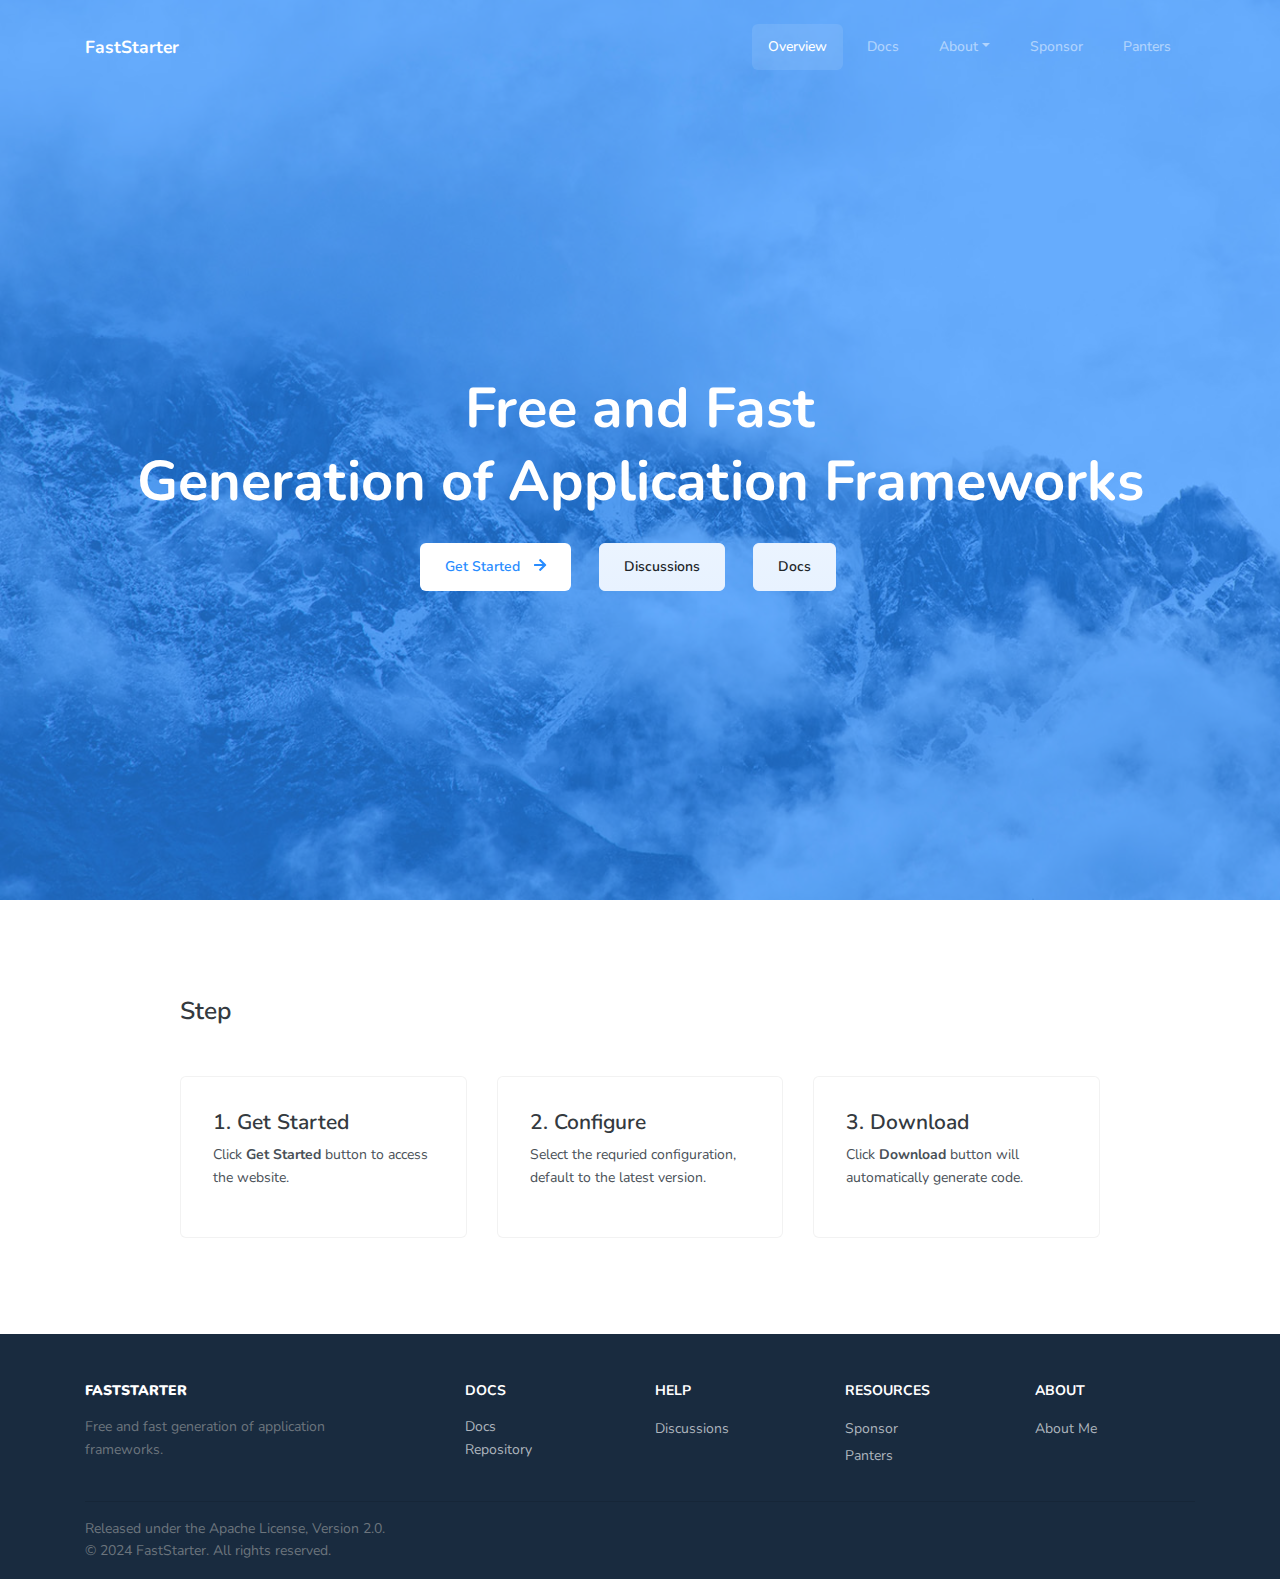
<file: index.html>
<!DOCTYPE html>
<html>
  <head>
    <meta charset="utf-8">
    <meta name="viewport" content="width=device-width, initial-scale=1, shrink-to-fit=no">
    <meta name="description" content="Probably the most complete UI kit out there. Multiple functionalities and controls added,  extended color palette and beautiful typography, designed as its own extended version of Bootstrap at  the highest level of quality.                             ">
    <meta name="author" content="Webpixels">
    <title>FastStarter - Free and fast generation of application frameworks</title>
    <!-- Fonts -->
    <link href="https://fonts.googleapis.com/css?family=Nunito:400,600,700,800|Roboto:400,500,700" rel="stylesheet">
    <!-- Theme CSS -->
    <link type="text/css" href="./assets/css/theme.css" rel="stylesheet">
    <!-- Demo CSS - No need to use these in your project -->
    <link type="text/css" href="./assets/css/demo.css" rel="stylesheet">
  </head>
  <body>
    <nav class="navbar navbar-expand-lg navbar-transparent navbar-dark bg-dark py-4">
      <div class="container">
        <a class="navbar-brand" href="./index.html"><strong>FastStarter</strong></a>
        <button class="navbar-toggler" type="button" data-action="offcanvas-open" data-target="#navbar_main" aria-controls="navbar_main" aria-expanded="false" aria-label="Toggle navigation">
          <span class="navbar-toggler-icon"></span>
        </button>
        <div class="navbar-collapse offcanvas-collapse" id="navbar_main">
          <ul class="navbar-nav ml-auto align-items-lg-center">
            <h6 class="dropdown-header font-weight-600 d-lg-none px-0">Menu</h6>
            <li class="nav-item active">
              <a class="nav-link" href="./index.html">Overview</a>
            </li>
            <li class="nav-item">
              <a class="nav-link" href="http://faststarterweb.github.io/docs/" target="_blank">Docs</a>
            </li>
            <li class="nav-item dropdown">
              <a class="nav-link dropdown-toggle" href="#" id="navbar_main_dropdown_1" role="button" data-toggle="dropdown" aria-haspopup="true" aria-expanded="false">About</a>
              <div class="dropdown-menu" aria-labelledby="navbar_1_dropdown_1">
                <a class="dropdown-item" href="https://github.com/orgs/faststarterweb/repositories" target="_blank">Repository</a>
                <a class="dropdown-item" href="https://github.com/orgs/faststarterweb/discussions" target="_blank">Discussions</a>
                <a class="dropdown-item" href="https://cheneyzhang.me/" target="_blank">About Me</a>
              </div>
            </li>
            <li class="nav-item">
              <a class="nav-link" href="" target="_blank">Sponsor</a>
            </li>
            <li class="nav-item">
              <a class="nav-link" href="" target="_blank">Panters</a>
            </li>
          </ul>
        </div>
      </div>
    </nav>
    <main class="main">
      <section class="spotlight parallax bg-cover bg-size--cover" data-spotlight="fullscreen" style="background-image: url('assets/images/backgrounds/img-1.jpg')">
        <span class="mask bg-primary alpha-7"></span>
        <div class="spotlight-holder py-lg pt-lg-xl">
          <div class="container d-flex align-items-center no-padding">
            <div class="col">
              <div class="row cols-xs-space align-items-center text-center text-md-left justify-content-center">
                <div class="col-12">
                  <div class="text-center mt-5">
                    <h2 class="heading display-4 font-weight-400 text-white mt-5 animated" data-animation-in="fadeInUp" data-animation-delay="2000">
                      <span class="font-weight-700">Free and Fast</span>
                      <br/>
                      <span class="font-weight-700">Generation of Application Frameworks</span>
                    </h2>
                    <div class="row justify-content-center mt-4">
                      <div class="col-lg-8">
                        <div class="btn-container">
                          <a href="./configure.html" class="btn bg-white btn-icon">
                            <span class="btn-inner--text">Get Started</span>
                            <span class="btn-inner--icon"><i class="fas fa-arrow-right"></i></span>
                          </a>
                          <a href="https://github.com/orgs/faststarterweb/discussions" class="btn btn-secondary" target="_blank">Discussions</a>
                          <a href="http://faststarterweb.github.io/docs/" target="_blank" class="btn btn-secondary">Docs</a>
                        </div>
                      </div>
                    </div>
                  </div>
                </div>
              </div>
            </div>
          </div>
        </div>
      </section>
      <section class="slice slice-lg">
        <div class="container">
          <div class="row justify-content-center">
            <div class="col-lg-10">
              <div class="row align-items-center mb-5">
                <div class="col-8">
                  <h2 class="heading h3 mb-0">Step</h2>
                </div>
              </div>
              <div class="row typeface-palette cols-xs-space cols-sm-space cols-md-space">
                <div class="col-sm-4">
                  <a>
                    <div class="typeface-entry">
                      <h4>
                        1. Get Started
                      </h4>
                      <p>
                        Click <strong>Get Started</strong> button to access the website.
                      </p>
                    </div>
                  </a>
                </div>
                <div class="col-sm-4">
                  <a>
                    <div class="typeface-entry">
                      <h4>
                        2. Configure
                      </h4>
                      <p>
                        Select the requried configuration, default to the latest version.
                      </p>
                    </div>
                  </a>
                </div>
                <div class="col-sm-4">
                  <a data-value="'Quicksand', sans-serif">
                    <div class="typeface-entry">
                      <h4>
                        3. Download
                      </h4>
                      <p>
                        Click <strong>Download</strong> button will automatically generate code.
                      </p>
                    </div>
                  </a>
                </div>
              </div>
              
          </div>
        </div>
      </section>
    </main>
    <footer class="pt-5 pb-3 footer  footer-dark bg-tertiary">
      <div class="container">
        <div class="row">
          <div class="col-12 col-md-4">
            <div class="pr-lg-5">
              <h1 class="heading h6 text-uppercase font-weight-700 mb-3"><strong>FastStarter</strong></h1>
              <p>Free and fast generation of application frameworks.</p>
            </div>
          </div>
          <div class="col-6 col-md">
            <h5 class="heading h6 text-uppercase font-weight-700 mb-3">Docs</h5>
            <ul class="list-unstyled text-small">
              <li></li><a class="text-muted" href="http://faststarterweb.github.io/docs/" target="_blank">Docs</a></li>
              <li></li><a class="text-muted" href="https://github.com/orgs/faststarterweb/repositories" target="_blank">Repository</a></li>
            </ul>
          </div>
          <div class="col-6 col-md">
            <h5 class="heading h6 text-uppercase font-weight-700 mb-3">Help</h5>
            <ul class="list-unstyled text-small">
              <li><a class="text-muted" href="https://github.com/orgs/faststarterweb/discussions" target="_blank">Discussions</a></li>
            </ul>
          </div>
          <div class="col-6 col-md">
            <h5 class="heading h6 text-uppercase font-weight-700 mb-3">Resources</h5>
            <ul class="list-unstyled text-small">
              <li><a class="text-muted" href="#">Sponsor</a></li>
              <li><a class="text-muted" href="#">Panters</a></li>
            </ul>
          </div>
          <div class="col-6 col-md">
            <h5 class="heading h6 text-uppercase font-weight-700 mb-3">About</h5>
            <ul class="list-unstyled text-small">
              <li><a class="text-muted" href="https://cheneyzhang.me/">About Me</a></li>
            </ul>
          </div>
        </div>
        <hr>
        <div class="d-flex align-items-center">
          <span class="">
            Released under the <a href="https://opensource.org/license/apache-2-0" class="footer-link" target="_blank">Apache License, Version 2.0</a>.
            <br/>
            &copy; 2024 <a href="" class="footer-link" target="_blank">FastStarter</a>. All rights reserved.
          </span>
        </div>
      </div>
    </footer>
    <!-- Core -->
    <script src="./assets/vendor/jquery/jquery.min.js"></script>
    <script src="./assets/vendor/popper/popper.min.js"></script>
    <script src="./assets/js/bootstrap/bootstrap.min.js"></script>
    <!-- FontAwesome 5 -->
    <script src="./assets/vendor/fontawesome/js/fontawesome-all.min.js" defer></script>
    <!-- Theme JS -->
    <script src="./assets/js/theme.js"></script>
  </body>
</html>
</file>
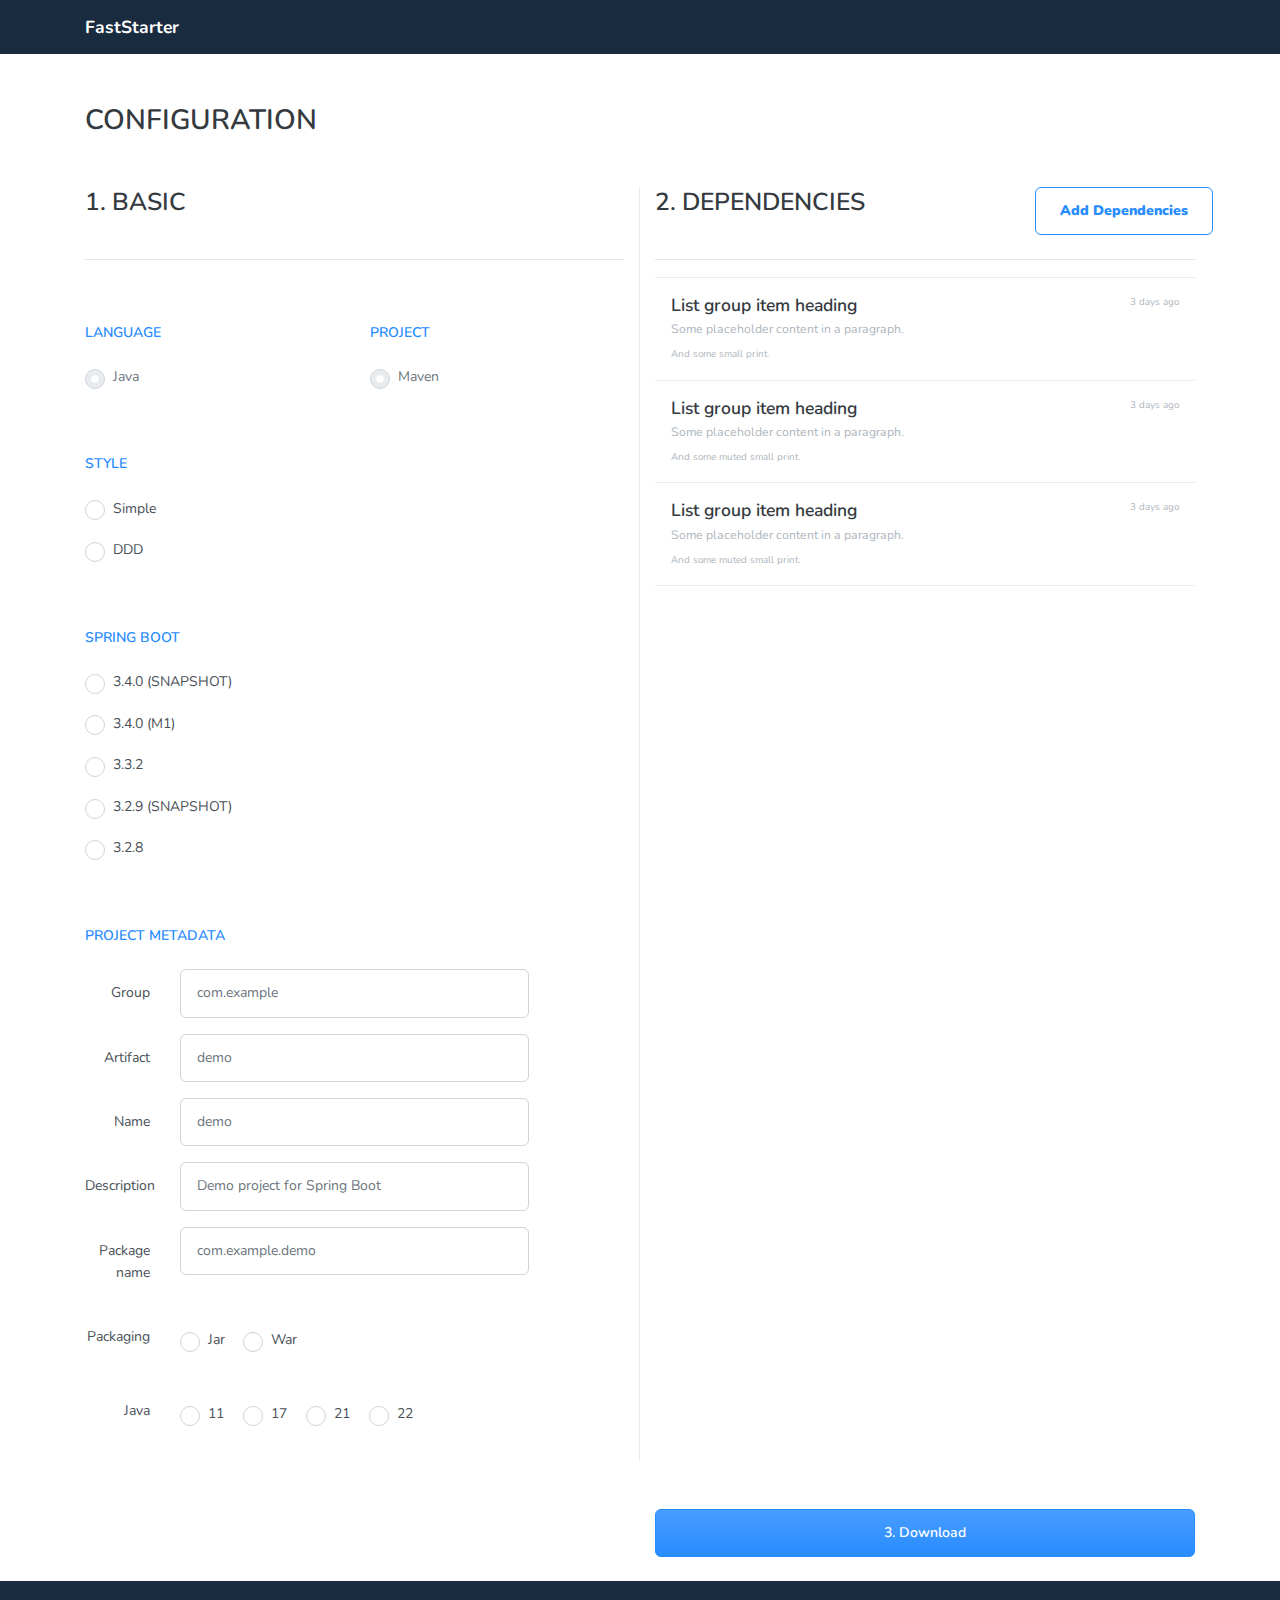
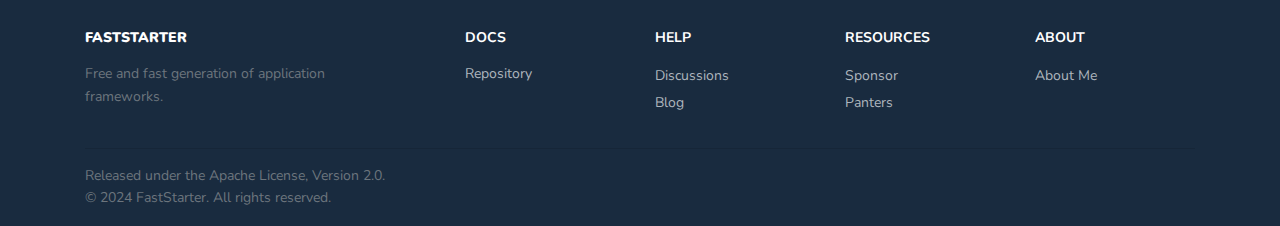
<file: configure.html>
<!DOCTYPE html>
<html>
<head>
    <meta charset="utf-8">
    <meta name="viewport" content="width=device-width, initial-scale=1, shrink-to-fit=no">
    <meta name="description" content="Free and fast generation of application frameworks">
    <meta name="author" content="FastStarter">
    <title>FastStarter - Free and fast generation of application frameworks</title>
    <!-- Fonts -->
    <link href="https://fonts.googleapis.com/css?family=Nunito:400,600,700,800|Roboto:400,500,700" rel="stylesheet">
    <!-- Theme CSS -->
    <link type="text/css" href="./assets/css/theme.css" rel="stylesheet">
    <!-- Demo CSS - No need to use these in your project -->
    <link type="text/css" href="./assets/css/demo.css" rel="stylesheet">
</head>
<body>
<nav class="navbar navbar-expand-lg navbar-dark bg-tertiary">
    <div class="container">
        <a class="navbar-brand" href="./index.html"><strong>FastStarter</strong></a>
    </div>
</nav>
<main class="main">
    <!-- <section class=""> -->
        <div class="container">
            <form>
                <h2 class="heading text-uppercase mt-5 mb-5">Configuration</h2>
                <div class="row">
                    <div class="col-6 border-right">
                        <div class="row">
                            <div class="col">
                                <h3 class="heading text-uppercase mb-4">1. Basic</h3>
                            </div>
                        </div>
                        <hr/>
                        <div class="row">
                            <div class="col">
                                <div class="row cols-xs-space cols-sm-space cols-md-space">
                                    <div class="col-lg-6">
                                        <h3 class="heading h6 text-uppercase text-primary mt-5 mb-4">Language</h3>
                                        <div class="row cols-xs-space cols-sm-space cols-md-space">
                                            <div class="col-md-6">
                                                <div class="custom-control custom-radio mb-3">
                                                    <input type="radio" name="custom-radio-1" class="custom-control-input" id="java"
                                                        disabled="">
                                                    <label class="custom-control-label" for="java">Java</label>
                                                </div>
                                            </div>
                                        </div>
                                    </div>
                                    <div class="col-lg-6">
                                        <h3 class="heading h6 text-uppercase text-primary mt-5 mb-4">Project</h3>
                                        <div class="row cols-xs-space cols-sm-space cols-md-space">
                                            <div class="col-md-6">
                                                <div class="custom-control custom-radio mb-3">
                                                    <input type="radio" name="custom-radio-1" class="custom-control-input"
                                                        id="maven" disabled="">
                                                    <label class="custom-control-label" for="maven">Maven</label>
                                                </div>
                                            </div>
                                        </div>
                                    </div>
                                </div>
                            </div>
                        </div>
                        <div class="row">
                            <div class="col">
                                <div class="row cols-xs-space cols-sm-space cols-md-space">
                                    <div class="col-lg-10">
                                        <h3 class="heading h6 text-uppercase text-primary mt-5 mb-4">Style</h3>
                                        <div class="row cols-xs-space cols-sm-space cols-md-space">
                                            <div class="col-md-6">
                                                <div class="custom-control custom-radio mb-3">
                                                    <input type="radio" name="custom-radio-1" class="custom-control-input"
                                                        id="style-simple">
                                                    <label class="custom-control-label" for="style-simple">Simple</label>
                                                </div>
                                                <div class="custom-control custom-radio mb-3">
                                                    <input type="radio" name="custom-radio-1" class="custom-control-input"
                                                        id="style-ddd">
                                                    <label class="custom-control-label" for="style-ddd">DDD</label>
                                                </div>
                                            </div>
                                        </div>
                                    </div>
                                </div>
                            </div>
                        </div>
                        <div class="row">
                            <div class="col">
                                <h3 class="heading h6 text-uppercase text-primary mt-5 mb-4">Spring Boot</h3>
                                <div class="row cols-xs-space cols-sm-space cols-md-space">
                                    <div class="col-md-6">
                                        <div class="custom-control custom-radio mb-3">
                                            <input type="radio" name="custom-radio-1" class="custom-control-input"
                                                    id="springboot-340-snapshot">
                                            <label class="custom-control-label" for="springboot-340-snapshot">3.4.0
                                                (SNAPSHOT)</label>
                                        </div>
                                        <div class="custom-control custom-radio mb-3">
                                            <input type="radio" name="custom-radio-1" class="custom-control-input"
                                                    id="springboot-340-m1">
                                            <label class="custom-control-label" for="springboot-340-m1">3.4.0 (M1)</label>
                                        </div>
                                        <div class="custom-control custom-radio mb-3">
                                            <input type="radio" name="custom-radio-1" class="custom-control-input"
                                                    id="springboot-332">
                                            <label class="custom-control-label" for="springboot-332">3.3.2</label>
                                        </div>
                                        <div class="custom-control custom-radio mb-3">
                                            <input type="radio" name="custom-radio-1" class="custom-control-input"
                                                    id="springboot-329-snapshot">
                                            <label class="custom-control-label" for="springboot-329-snapshot">3.2.9
                                                (SNAPSHOT)</label>
                                        </div>
                                        <div class="custom-control custom-radio mb-3">
                                            <input type="radio" name="custom-radio-1" class="custom-control-input"
                                                    id="springboot-328">
                                            <label class="custom-control-label" for="springboot-328">3.2.8</label>
                                        </div>
                                    </div>
                                </div>
                            </div>
                        </div>
                        <div class="row">
                            <div class="col">
                                <h3 class="heading h6 text-uppercase text-primary mt-5 mb-4">Project Metadata</h3>
                                <div class="row cols-xs-space cols-sm-space cols-md-space text-right">
                                    <div class="col-md-12">
                                        <div class="form-group row">
                                            <label for="group" class="col-sm-2 col-form-label">Group</label>
                                            <div class="col-sm-8">
                                                <input type="text" class="form-control" id="group" placeholder="com.example">
                                            </div>
                                        </div>
                                        <div class="form-group row">
                                            <label for="artifact" class="col-sm-2 col-form-label">Artifact</label>
                                            <div class="col-sm-8">
                                                <input type="text" class="form-control" id="artifact" placeholder="demo">
                                            </div>
                                        </div>
                                        <div class="form-group row">
                                            <label for="name" class="col-sm-2 col-form-label">Name</label>
                                            <div class="col-sm-8">
                                                <input type="text" class="form-control" id="name" placeholder="demo">
                                            </div>
                                        </div>
                                        <div class="form-group row">
                                            <label for="description" class="col-sm-2 col-form-label">Description</label>
                                            <div class="col-sm-8">
                                                <input type="text" class="form-control" id="description"
                                                    placeholder="Demo project for Spring Boot">
                                            </div>
                                        </div>
                                        <div class="form-group row">
                                            <label for="packageName" class="col-sm-2 col-form-label">Package name</label>
                                            <div class="col-sm-8">
                                                <input type="text" class="form-control" id="packageName"
                                                    placeholder="com.example.demo">
                                            </div>
                                        </div>
                                        <div class="form-group row">
                                            <label class="col-sm-2 col-form-label">Packaging</label>
                                            <div class="col-sm-8">
                                                <div class="row mt-3 mb-3">
                                                    <div class="col-sm-2">
                                                        <div class="custom-control custom-radio">
                                                            <input type="radio" name="packaging" class="custom-control-input"
                                                                id="packaging-jar">
                                                            <label class="custom-control-label" for="packaging-jar">Jar</label>
                                                        </div>
                                                    </div>
                                                    <div class="col-sm-2">
                                                        <div class="custom-control custom-radio">
                                                            <input type="radio" name="packaging" class="custom-control-input"
                                                                id="packaging-war">
                                                            <label class="custom-control-label" for="packaging-war">War</label>
                                                        </div>
                                                    </div>
                                                </div>
                                            </div>
                                        </div>
                                        <div class="form-group row">
                                            <label class="col-sm-2 col-form-label">Java</label>
                                            <div class="col-sm-8">
                                                <div class="row mt-3 mb-3">
                                                    <div class="col-sm-2">
                                                        <div class="custom-control custom-radio">
                                                            <input type="radio" name="java" class="custom-control-input"
                                                                id="java-11">
                                                            <label class="custom-control-label" for="java-11">11</label>
                                                        </div>
                                                    </div>
                                                    <div class="col-sm-2">
                                                        <div class="custom-control custom-radio">
                                                            <input type="radio" name="java" class="custom-control-input"
                                                                id="java-17">
                                                            <label class="custom-control-label" for="java-17">17</label>
                                                        </div>
                                                    </div>
                                                    <div class="col-sm-2">
                                                        <div class="custom-control custom-radio">
                                                            <input type="radio" name="java" class="custom-control-input"
                                                                id="java-21">
                                                            <label class="custom-control-label" for="java-21">21</label>
                                                        </div>
                                                    </div>
                                                    <div class="col-sm-2">
                                                        <div class="custom-control custom-radio">
                                                            <input type="radio" name="java" class="custom-control-input"
                                                                id="java-22">
                                                            <label class="custom-control-label" for="java-22">22</label>
                                                        </div>
                                                    </div>
                                                </div>
                                            </div>
                                        </div>
                                    </div>
                                </div>
                            </div>
                        </div>
                    </div>
                    <div class="col-6">
                        <div class="row">
                            <div class="col-lg-8">
                                <h3 class="heading text-uppercase mb-4">2. Dependencies</h3>
                            </div>
                            <div class="col-lg-4">
                                <!-- Button trigger modal -->
                                <button type="button" class="btn btn-outline-primary" data-toggle="modal" data-target="#modal_1">
                                    <strong>Add Dependencies</strong>
                                </button>
                            </div>
                        </div>       
                        <hr/>
                        <div class="row">
                            <div class="col-lg-8">
                                <div class="row cols-xs-space cols-sm-space cols-md-space">
                                    <div class="col-lg-3 col-md-6">
                                        <!-- Modal -->
                                        <div class="modal modal-fluid fade" id="modal_1" tabindex="-1" role="dialog" aria-labelledby="modal_1" aria-hidden="true">
                                            <div class="modal-dialog modal-dialog-scrollable modal-lg" role="document">
                                                <div class="modal-content">
                                                    <div class="modal-body">
                                                        <form>
                                                            <div class="input-group input-group-transparent mb-4">
                                                                <div class="input-group-prepend">
                                                                    <span class="input-group-text"><i class="fas fa-search"></i></span>
                                                                </div>
                                                                <input type="text" class="form-control" placeholder="Search">
                                                            </div>
                                                            <div class="list-group">
                                                                <a href="#" class="list-group-item list-group-item-action">
                                                                    <div class="d-flex w-100 justify-content-between">
                                                                        <h5 class="mb-1">List group item heading</h5>
                                                                        <small>3 days ago</small>
                                                                    </div>
                                                                    <p class="mb-1">Some placeholder content in a paragraph.</p>
                                                                    <small>And some small print.</small>
                                                                </a>
                                                                <a href="#" class="list-group-item list-group-item-action">
                                                                    <div class="d-flex w-100 justify-content-between">
                                                                        <h5 class="mb-1">List group item heading</h5>
                                                                        <small class="text-muted">3 days ago</small>
                                                                    </div>
                                                                    <p class="mb-1">Some placeholder content in a paragraph.</p>
                                                                    <small class="text-muted">And some muted small print.</small>
                                                                </a>
                                                                <a href="#" class="list-group-item list-group-item-action">
                                                                    <div class="d-flex w-100 justify-content-between">
                                                                        <h5 class="mb-1">List group item heading</h5>
                                                                        <small class="text-muted">3 days ago</small>
                                                                    </div>
                                                                    <p class="mb-1">Some placeholder content in a paragraph.</p>
                                                                    <small class="text-muted">And some muted small print.</small>
                                                                </a>
                                                                <a href="#" class="list-group-item list-group-item-action">
                                                                    <div class="d-flex w-100 justify-content-between">
                                                                        <h5 class="mb-1">List group item heading</h5>
                                                                        <small>3 days ago</small>
                                                                    </div>
                                                                    <p class="mb-1">Some placeholder content in a paragraph.</p>
                                                                    <small>And some small print.</small>
                                                                </a>
                                                                <a href="#" class="list-group-item list-group-item-action">
                                                                    <div class="d-flex w-100 justify-content-between">
                                                                        <h5 class="mb-1">List group item heading</h5>
                                                                        <small class="text-muted">3 days ago</small>
                                                                    </div>
                                                                    <p class="mb-1">Some placeholder content in a paragraph.</p>
                                                                    <small class="text-muted">And some muted small print.</small>
                                                                </a>
                                                                <a href="#" class="list-group-item list-group-item-action">
                                                                    <div class="d-flex w-100 justify-content-between">
                                                                        <h5 class="mb-1">List group item heading</h5>
                                                                        <small class="text-muted">3 days ago</small>
                                                                    </div>
                                                                    <p class="mb-1">Some placeholder content in a paragraph.</p>
                                                                    <small class="text-muted">And some muted small print.</small>
                                                                </a>
                                                                <a href="#" class="list-group-item list-group-item-action">
                                                                    <div class="d-flex w-100 justify-content-between">
                                                                        <h5 class="mb-1">List group item heading</h5>
                                                                        <small>3 days ago</small>
                                                                    </div>
                                                                    <p class="mb-1">Some placeholder content in a paragraph.</p>
                                                                    <small>And some small print.</small>
                                                                </a>
                                                                <a href="#" class="list-group-item list-group-item-action">
                                                                    <div class="d-flex w-100 justify-content-between">
                                                                        <h5 class="mb-1">List group item heading</h5>
                                                                        <small class="text-muted">3 days ago</small>
                                                                    </div>
                                                                    <p class="mb-1">Some placeholder content in a paragraph.</p>
                                                                    <small class="text-muted">And some muted small print.</small>
                                                                </a>
                                                                <a href="#" class="list-group-item list-group-item-action">
                                                                    <div class="d-flex w-100 justify-content-between">
                                                                        <h5 class="mb-1">List group item heading</h5>
                                                                        <small class="text-muted">3 days ago</small>
                                                                    </div>
                                                                    <p class="mb-1">Some placeholder content in a paragraph.</p>
                                                                    <small class="text-muted">And some muted small print.</small>
                                                                </a>
                                                            </div>
                                                            <div class="row justify-content-center">
                                                                <div class="col-lg-8 text-center py-4">
                                                                <button type="button" class="btn btn-block btn-primary" data-dismiss="modal">Confirm</button>
                                                                </div>
                                                            </div>
                                                        </form>
                                                    </div>
                                                </div>
                                            </div>
                                        </div>
                                    </div>
                                </div>
                            </div>
                        </div>
                        <div class="row">
                            <div class="col">
                                <div class="list-group mb-4">
                                    <a href="#" class="list-group-item list-group-item-action">
                                        <div class="d-flex w-100 justify-content-between">
                                        <h5 class="mb-1">List group item heading</h5>
                                        <small>3 days ago</small>
                                        </div>
                                        <p class="mb-1">Some placeholder content in a paragraph.</p>
                                        <small>And some small print.</small>
                                    </a>
                                    <a href="#" class="list-group-item list-group-item-action">
                                        <div class="d-flex w-100 justify-content-between">
                                        <h5 class="mb-1">List group item heading</h5>
                                        <small class="text-muted">3 days ago</small>
                                        </div>
                                        <p class="mb-1">Some placeholder content in a paragraph.</p>
                                        <small class="text-muted">And some muted small print.</small>
                                    </a>
                                    <a href="#" class="list-group-item list-group-item-action">
                                        <div class="d-flex w-100 justify-content-between">
                                        <h5 class="mb-1">List group item heading</h5>
                                        <small class="text-muted">3 days ago</small>
                                        </div>
                                        <p class="mb-1">Some placeholder content in a paragraph.</p>
                                        <small class="text-muted">And some muted small print.</small>
                                    </a>
                                </div>
                            </div>         
                        </div>
                    </div>
                </div>
                <div class="row">
                    <div class="col-lg-6">
                        
                    </div>
                    <div class="col-lg-6">
                        <button type="submit" class="btn btn-block btn-primary mt-5 mb-4">3. Download</button>
                    </div>
                </div>
            </form>
        </div>
    <!-- </section> -->
</main>
<footer class="pt-5 pb-3 footer  footer-dark bg-tertiary">
    <div class="container">
      <div class="row">
        <div class="col-12 col-md-4">
          <div class="pr-lg-5">
            <h1 class="heading h6 text-uppercase font-weight-700 mb-3"><strong>FastStarter</strong></h1>
            <p>Free and fast generation of application frameworks.</p>
          </div>
        </div>
        <div class="col-6 col-md">
          <h5 class="heading h6 text-uppercase font-weight-700 mb-3">Docs</h5>
          <ul class="list-unstyled text-small">
            <li></li><a class="text-muted" href="https://github.com/orgs/faststarterweb/repositories" target="_blank">Repository</a></li>
          </ul>
        </div>
        <div class="col-6 col-md">
          <h5 class="heading h6 text-uppercase font-weight-700 mb-3">Help</h5>
          <ul class="list-unstyled text-small">
            <li><a class="text-muted" href="https://github.com/orgs/faststarterweb/discussions" target="_blank">Discussions</a></li>
            <li><a class="text-muted" href="http://faststarterweb.github.io/blog/" target="_blank">Blog</a></li>
          </ul>
        </div>
        <div class="col-6 col-md">
          <h5 class="heading h6 text-uppercase font-weight-700 mb-3">Resources</h5>
          <ul class="list-unstyled text-small">
            <li><a class="text-muted" href="#">Sponsor</a></li>
            <li><a class="text-muted" href="#">Panters</a></li>
          </ul>
        </div>
        <div class="col-6 col-md">
          <h5 class="heading h6 text-uppercase font-weight-700 mb-3">About</h5>
          <ul class="list-unstyled text-small">
            <li><a class="text-muted" href="https://cheneyzhang.me/">About Me</a></li>
          </ul>
        </div>
      </div>
      <hr>
      <div class="d-flex align-items-center">
        <span class="">
          Released under the <a href="https://opensource.org/license/apache-2-0" class="footer-link" target="_blank">Apache License, Version 2.0</a>.
          <br/>
          &copy; 2024 <a href="" class="footer-link" target="_blank">FastStarter</a>. All rights reserved.
        </span>
      </div>
    </div>
  </footer>
<!-- Core -->
<script src="./assets/vendor/jquery/jquery.min.js"></script>
<script src="./assets/vendor/popper/popper.min.js"></script>
<script src="./assets/js/bootstrap/bootstrap.min.js"></script>
<!-- FontAwesome 5 -->
<script src="./assets/vendor/fontawesome/js/fontawesome-all.min.js" defer></script>
<!-- Theme JS -->
<script src="./assets/js/theme.js"></script>
</body>
</html>
</file>
<file: assets/css/theme.css>
:root{--blue: #3369d6;--indigo: #5603ad;--purple: #801096;--pink: #e36397;--red: #f03;--orange: #ff3b00;--yellow: #ffd600;--green: #00c759;--teal: #73e9ef;--cyan: #2bffc6;--white: #fff;--gray: #6c757d;--gray-dark: #343a40;--light: #dee2e6;--lighter: #f8f9fa;--primary: #288cff;--secondary: #e8f2ff;--success: #00c759;--info: #73e9ef;--warning: #ff3b00;--danger: #f03;--light: #e9ecef;--dark: #343a40;--tertiary: #192b3f;--breakpoint-xs: 0;--breakpoint-sm: 576px;--breakpoint-md: 768px;--breakpoint-lg: 992px;--breakpoint-xl: 1200px;--font-family-sans-serif: -apple-system, BlinkMacSystemFont, "Segoe UI", Roboto, "Helvetica Neue", Arial, sans-serif, "Apple Color Emoji", "Segoe UI Emoji", "Segoe UI Symbol";--font-family-monospace: SFMono-Regular, Menlo, Monaco, Consolas, "Liberation Mono", "Courier New", monospace}*,*::before,*::after{box-sizing:border-box}html{font-family:sans-serif;line-height:1.15;-webkit-text-size-adjust:100%;-ms-text-size-adjust:100%;-ms-overflow-style:scrollbar;-webkit-tap-highlight-color:transparent}@-ms-viewport{width:device-width}article,aside,dialog,figcaption,figure,footer,header,hgroup,main,nav,section{display:block}body{margin:0;font-family:"Nunito",sans-serif;font-size:.875rem;font-weight:400;line-height:1.6;color:#495057;text-align:left;background-color:#fff}[tabindex="-1"]:focus{outline:0 !important}hr{box-sizing:content-box;height:0;overflow:visible}h1,h2,h3,h4,h5,h6{margin-top:0;margin-bottom:.5rem}p{margin-top:0;margin-bottom:1rem}abbr[title],abbr[data-original-title]{text-decoration:underline;text-decoration:underline dotted;cursor:help;border-bottom:0}address{margin-bottom:1rem;font-style:normal;line-height:inherit}ol,ul,dl{margin-top:0;margin-bottom:1rem}ol ol,ul ul,ol ul,ul ol{margin-bottom:0}dt{font-weight:600}dd{margin-bottom:.5rem;margin-left:0}blockquote{margin:0 0 1rem}dfn{font-style:italic}b,strong{font-weight:bolder}small{font-size:80%}sub,sup{position:relative;font-size:75%;line-height:0;vertical-align:baseline}sub{bottom:-.25em}sup{top:-.5em}a{color:#288cff;text-decoration:none;background-color:transparent;-webkit-text-decoration-skip:objects}a:hover{color:#0066db;text-decoration:unone}a:not([href]):not([tabindex]){color:inherit;text-decoration:none}a:not([href]):not([tabindex]):hover,a:not([href]):not([tabindex]):focus{color:inherit;text-decoration:none}a:not([href]):not([tabindex]):focus{outline:0}pre,code,kbd,samp{font-family:monospace, monospace;font-size:1em}pre{margin-top:0;margin-bottom:1rem;overflow:auto;-ms-overflow-style:scrollbar}figure{margin:0 0 1rem}img{vertical-align:middle;border-style:none}svg:not(:root){overflow:hidden}table{border-collapse:collapse}caption{padding-top:.75rem;padding-bottom:.75rem;color:#adb5bd;text-align:left;caption-side:bottom}th{text-align:inherit}label{display:inline-block;margin-bottom:.5rem}button{border-radius:0}button:focus{outline:1px dotted;outline:5px auto -webkit-focus-ring-color}input,button,select,optgroup,textarea{margin:0;font-family:inherit;font-size:inherit;line-height:inherit}button,input{overflow:visible}button,select{text-transform:none}button,html [type="button"],[type="reset"],[type="submit"]{-webkit-appearance:button}button::-moz-focus-inner,[type="button"]::-moz-focus-inner,[type="reset"]::-moz-focus-inner,[type="submit"]::-moz-focus-inner{padding:0;border-style:none}input[type="radio"],input[type="checkbox"]{box-sizing:border-box;padding:0}input[type="date"],input[type="time"],input[type="datetime-local"],input[type="month"]{-webkit-appearance:listbox}textarea{overflow:auto;resize:vertical}fieldset{min-width:0;padding:0;margin:0;border:0}legend{display:block;width:100%;max-width:100%;padding:0;margin-bottom:.5rem;font-size:1.5rem;line-height:inherit;color:inherit;white-space:normal}progress{vertical-align:baseline}[type="number"]::-webkit-inner-spin-button,[type="number"]::-webkit-outer-spin-button{height:auto}[type="search"]{outline-offset:-2px;-webkit-appearance:none}[type="search"]::-webkit-search-cancel-button,[type="search"]::-webkit-search-decoration{-webkit-appearance:none}::-webkit-file-upload-button{font:inherit;-webkit-appearance:button}output{display:inline-block}summary{display:list-item;cursor:pointer}template{display:none}[hidden]{display:none !important}h1,h2,h3,h4,h5,h6,.h1,.h2,.h3,.h4,.h5,.h6{margin-bottom:.5rem;font-family:inherit;font-weight:600;line-height:1.3;color:#343a40}h1,.h1{font-size:2.1875rem}h2,.h2{font-size:1.75rem}h3,.h3{font-size:1.53125rem}h4,.h4{font-size:1.3125rem}h5,.h5{font-size:1.09375rem}h6,.h6{font-size:.875rem}.lead{font-size:1.09375rem;font-weight:300}.display-1{font-size:6rem;font-weight:300;line-height:1.3}.display-2{font-size:5.5rem;font-weight:300;line-height:1.3}.display-3{font-size:4.5rem;font-weight:300;line-height:1.3}.display-4{font-size:3.5rem;font-weight:300;line-height:1.3}hr{margin-top:1rem;margin-bottom:1rem;border:0;border-top:.0625rem solid rgba(0,0,0,0.1)}small,.small{font-size:80%;font-weight:400}mark,.mark{padding:.2em;background-color:#fcf8e3}.list-unstyled{padding-left:0;list-style:none}.list-inline{padding-left:0;list-style:none}.list-inline-item{display:inline-block}.list-inline-item:not(:last-child){margin-right:.5rem}.initialism{font-size:90%;text-transform:uppercase}.blockquote{margin-bottom:1rem;font-size:1.09375rem}.blockquote-footer{display:block;font-size:80%;color:#6c757d}.blockquote-footer::before{content:"\2014 \00A0"}.img-fluid{max-width:100%;height:auto}.img-thumbnail{padding:.25rem;background-color:#fff;border:.0625rem solid #dee2e6;border-radius:.375rem;box-shadow:0 1px 2px rgba(0,0,0,0.075);max-width:100%;height:auto}.figure{display:inline-block}.figure-img{margin-bottom:.5rem;line-height:1}.figure-caption{font-size:90%;color:#6c757d}code,kbd,pre,samp{font-family:SFMono-Regular,Menlo,Monaco,Consolas,"Liberation Mono","Courier New",monospace}code{font-size:87.5%;color:#e36397;word-break:break-word}a>code{color:inherit}kbd{padding:.2rem .4rem;font-size:87.5%;color:#fff;background-color:#212529;border-radius:.25rem;box-shadow:inset 0 -0.1rem 0 rgba(0,0,0,0.25)}kbd kbd{padding:0;font-size:100%;font-weight:600;box-shadow:none}pre{display:block;font-size:87.5%;color:#212529}pre code{font-size:inherit;color:inherit;word-break:normal}.pre-scrollable{max-height:340px;overflow-y:scroll}.container{width:100%;padding-right:15px;padding-left:15px;margin-right:auto;margin-left:auto}@media (min-width: 576px){.container{max-width:540px}}@media (min-width: 768px){.container{max-width:720px}}@media (min-width: 992px){.container{max-width:960px}}@media (min-width: 1200px){.container{max-width:1140px}}.container-fluid{width:100%;padding-right:15px;padding-left:15px;margin-right:auto;margin-left:auto}.row{display:flex;flex-wrap:wrap;margin-right:-15px;margin-left:-15px}.no-gutters{margin-right:0;margin-left:0}.no-gutters>.col,.no-gutters>[class*="col-"]{padding-right:0;padding-left:0}.col-1,.col-2,.col-3,.col-4,.col-5,.col-6,.col-7,.col-8,.col-9,.col-10,.col-11,.col-12,.col,.col-auto,.col-sm-1,.col-sm-2,.col-sm-3,.col-sm-4,.col-sm-5,.col-sm-6,.col-sm-7,.col-sm-8,.col-sm-9,.col-sm-10,.col-sm-11,.col-sm-12,.col-sm,.col-sm-auto,.col-md-1,.col-md-2,.col-md-3,.col-md-4,.col-md-5,.col-md-6,.col-md-7,.col-md-8,.col-md-9,.col-md-10,.col-md-11,.col-md-12,.col-md,.col-md-auto,.col-lg-1,.col-lg-2,.col-lg-3,.col-lg-4,.col-lg-5,.col-lg-6,.col-lg-7,.col-lg-8,.col-lg-9,.col-lg-10,.col-lg-11,.col-lg-12,.col-lg,.col-lg-auto,.col-xl-1,.col-xl-2,.col-xl-3,.col-xl-4,.col-xl-5,.col-xl-6,.col-xl-7,.col-xl-8,.col-xl-9,.col-xl-10,.col-xl-11,.col-xl-12,.col-xl,.col-xl-auto{position:relative;width:100%;min-height:1px;padding-right:15px;padding-left:15px}.col{flex-basis:0;flex-grow:1;max-width:100%}.col-auto{flex:0 0 auto;width:auto;max-width:none}.col-1{flex:0 0 8.3333333333%;max-width:8.3333333333%}.col-2{flex:0 0 16.6666666667%;max-width:16.6666666667%}.col-3{flex:0 0 25%;max-width:25%}.col-4{flex:0 0 33.3333333333%;max-width:33.3333333333%}.col-5{flex:0 0 41.6666666667%;max-width:41.6666666667%}.col-6{flex:0 0 50%;max-width:50%}.col-7{flex:0 0 58.3333333333%;max-width:58.3333333333%}.col-8{flex:0 0 66.6666666667%;max-width:66.6666666667%}.col-9{flex:0 0 75%;max-width:75%}.col-10{flex:0 0 83.3333333333%;max-width:83.3333333333%}.col-11{flex:0 0 91.6666666667%;max-width:91.6666666667%}.col-12{flex:0 0 100%;max-width:100%}.order-first{order:-1}.order-last{order:13}.order-0{order:0}.order-1{order:1}.order-2{order:2}.order-3{order:3}.order-4{order:4}.order-5{order:5}.order-6{order:6}.order-7{order:7}.order-8{order:8}.order-9{order:9}.order-10{order:10}.order-11{order:11}.order-12{order:12}.offset-1{margin-left:8.3333333333%}.offset-2{margin-left:16.6666666667%}.offset-3{margin-left:25%}.offset-4{margin-left:33.3333333333%}.offset-5{margin-left:41.6666666667%}.offset-6{margin-left:50%}.offset-7{margin-left:58.3333333333%}.offset-8{margin-left:66.6666666667%}.offset-9{margin-left:75%}.offset-10{margin-left:83.3333333333%}.offset-11{margin-left:91.6666666667%}@media (min-width: 576px){.col-sm{flex-basis:0;flex-grow:1;max-width:100%}.col-sm-auto{flex:0 0 auto;width:auto;max-width:none}.col-sm-1{flex:0 0 8.3333333333%;max-width:8.3333333333%}.col-sm-2{flex:0 0 16.6666666667%;max-width:16.6666666667%}.col-sm-3{flex:0 0 25%;max-width:25%}.col-sm-4{flex:0 0 33.3333333333%;max-width:33.3333333333%}.col-sm-5{flex:0 0 41.6666666667%;max-width:41.6666666667%}.col-sm-6{flex:0 0 50%;max-width:50%}.col-sm-7{flex:0 0 58.3333333333%;max-width:58.3333333333%}.col-sm-8{flex:0 0 66.6666666667%;max-width:66.6666666667%}.col-sm-9{flex:0 0 75%;max-width:75%}.col-sm-10{flex:0 0 83.3333333333%;max-width:83.3333333333%}.col-sm-11{flex:0 0 91.6666666667%;max-width:91.6666666667%}.col-sm-12{flex:0 0 100%;max-width:100%}.order-sm-first{order:-1}.order-sm-last{order:13}.order-sm-0{order:0}.order-sm-1{order:1}.order-sm-2{order:2}.order-sm-3{order:3}.order-sm-4{order:4}.order-sm-5{order:5}.order-sm-6{order:6}.order-sm-7{order:7}.order-sm-8{order:8}.order-sm-9{order:9}.order-sm-10{order:10}.order-sm-11{order:11}.order-sm-12{order:12}.offset-sm-0{margin-left:0}.offset-sm-1{margin-left:8.3333333333%}.offset-sm-2{margin-left:16.6666666667%}.offset-sm-3{margin-left:25%}.offset-sm-4{margin-left:33.3333333333%}.offset-sm-5{margin-left:41.6666666667%}.offset-sm-6{margin-left:50%}.offset-sm-7{margin-left:58.3333333333%}.offset-sm-8{margin-left:66.6666666667%}.offset-sm-9{margin-left:75%}.offset-sm-10{margin-left:83.3333333333%}.offset-sm-11{margin-left:91.6666666667%}}@media (min-width: 768px){.col-md{flex-basis:0;flex-grow:1;max-width:100%}.col-md-auto{flex:0 0 auto;width:auto;max-width:none}.col-md-1{flex:0 0 8.3333333333%;max-width:8.3333333333%}.col-md-2{flex:0 0 16.6666666667%;max-width:16.6666666667%}.col-md-3{flex:0 0 25%;max-width:25%}.col-md-4{flex:0 0 33.3333333333%;max-width:33.3333333333%}.col-md-5{flex:0 0 41.6666666667%;max-width:41.6666666667%}.col-md-6{flex:0 0 50%;max-width:50%}.col-md-7{flex:0 0 58.3333333333%;max-width:58.3333333333%}.col-md-8{flex:0 0 66.6666666667%;max-width:66.6666666667%}.col-md-9{flex:0 0 75%;max-width:75%}.col-md-10{flex:0 0 83.3333333333%;max-width:83.3333333333%}.col-md-11{flex:0 0 91.6666666667%;max-width:91.6666666667%}.col-md-12{flex:0 0 100%;max-width:100%}.order-md-first{order:-1}.order-md-last{order:13}.order-md-0{order:0}.order-md-1{order:1}.order-md-2{order:2}.order-md-3{order:3}.order-md-4{order:4}.order-md-5{order:5}.order-md-6{order:6}.order-md-7{order:7}.order-md-8{order:8}.order-md-9{order:9}.order-md-10{order:10}.order-md-11{order:11}.order-md-12{order:12}.offset-md-0{margin-left:0}.offset-md-1{margin-left:8.3333333333%}.offset-md-2{margin-left:16.6666666667%}.offset-md-3{margin-left:25%}.offset-md-4{margin-left:33.3333333333%}.offset-md-5{margin-left:41.6666666667%}.offset-md-6{margin-left:50%}.offset-md-7{margin-left:58.3333333333%}.offset-md-8{margin-left:66.6666666667%}.offset-md-9{margin-left:75%}.offset-md-10{margin-left:83.3333333333%}.offset-md-11{margin-left:91.6666666667%}}@media (min-width: 992px){.col-lg{flex-basis:0;flex-grow:1;max-width:100%}.col-lg-auto{flex:0 0 auto;width:auto;max-width:none}.col-lg-1{flex:0 0 8.3333333333%;max-width:8.3333333333%}.col-lg-2{flex:0 0 16.6666666667%;max-width:16.6666666667%}.col-lg-3{flex:0 0 25%;max-width:25%}.col-lg-4{flex:0 0 33.3333333333%;max-width:33.3333333333%}.col-lg-5{flex:0 0 41.6666666667%;max-width:41.6666666667%}.col-lg-6{flex:0 0 50%;max-width:50%}.col-lg-7{flex:0 0 58.3333333333%;max-width:58.3333333333%}.col-lg-8{flex:0 0 66.6666666667%;max-width:66.6666666667%}.col-lg-9{flex:0 0 75%;max-width:75%}.col-lg-10{flex:0 0 83.3333333333%;max-width:83.3333333333%}.col-lg-11{flex:0 0 91.6666666667%;max-width:91.6666666667%}.col-lg-12{flex:0 0 100%;max-width:100%}.order-lg-first{order:-1}.order-lg-last{order:13}.order-lg-0{order:0}.order-lg-1{order:1}.order-lg-2{order:2}.order-lg-3{order:3}.order-lg-4{order:4}.order-lg-5{order:5}.order-lg-6{order:6}.order-lg-7{order:7}.order-lg-8{order:8}.order-lg-9{order:9}.order-lg-10{order:10}.order-lg-11{order:11}.order-lg-12{order:12}.offset-lg-0{margin-left:0}.offset-lg-1{margin-left:8.3333333333%}.offset-lg-2{margin-left:16.6666666667%}.offset-lg-3{margin-left:25%}.offset-lg-4{margin-left:33.3333333333%}.offset-lg-5{margin-left:41.6666666667%}.offset-lg-6{margin-left:50%}.offset-lg-7{margin-left:58.3333333333%}.offset-lg-8{margin-left:66.6666666667%}.offset-lg-9{margin-left:75%}.offset-lg-10{margin-left:83.3333333333%}.offset-lg-11{margin-left:91.6666666667%}}@media (min-width: 1200px){.col-xl{flex-basis:0;flex-grow:1;max-width:100%}.col-xl-auto{flex:0 0 auto;width:auto;max-width:none}.col-xl-1{flex:0 0 8.3333333333%;max-width:8.3333333333%}.col-xl-2{flex:0 0 16.6666666667%;max-width:16.6666666667%}.col-xl-3{flex:0 0 25%;max-width:25%}.col-xl-4{flex:0 0 33.3333333333%;max-width:33.3333333333%}.col-xl-5{flex:0 0 41.6666666667%;max-width:41.6666666667%}.col-xl-6{flex:0 0 50%;max-width:50%}.col-xl-7{flex:0 0 58.3333333333%;max-width:58.3333333333%}.col-xl-8{flex:0 0 66.6666666667%;max-width:66.6666666667%}.col-xl-9{flex:0 0 75%;max-width:75%}.col-xl-10{flex:0 0 83.3333333333%;max-width:83.3333333333%}.col-xl-11{flex:0 0 91.6666666667%;max-width:91.6666666667%}.col-xl-12{flex:0 0 100%;max-width:100%}.order-xl-first{order:-1}.order-xl-last{order:13}.order-xl-0{order:0}.order-xl-1{order:1}.order-xl-2{order:2}.order-xl-3{order:3}.order-xl-4{order:4}.order-xl-5{order:5}.order-xl-6{order:6}.order-xl-7{order:7}.order-xl-8{order:8}.order-xl-9{order:9}.order-xl-10{order:10}.order-xl-11{order:11}.order-xl-12{order:12}.offset-xl-0{margin-left:0}.offset-xl-1{margin-left:8.3333333333%}.offset-xl-2{margin-left:16.6666666667%}.offset-xl-3{margin-left:25%}.offset-xl-4{margin-left:33.3333333333%}.offset-xl-5{margin-left:41.6666666667%}.offset-xl-6{margin-left:50%}.offset-xl-7{margin-left:58.3333333333%}.offset-xl-8{margin-left:66.6666666667%}.offset-xl-9{margin-left:75%}.offset-xl-10{margin-left:83.3333333333%}.offset-xl-11{margin-left:91.6666666667%}}.table{width:100%;max-width:100%;margin-bottom:1rem;background-color:transparent}.table th,.table td{padding:.75rem;vertical-align:top;border-top:.0625rem solid #dee2e6}.table thead th{vertical-align:bottom;border-bottom:.125rem solid #dee2e6}.table tbody+tbody{border-top:.125rem solid #dee2e6}.table .table{background-color:#fff}.table-sm th,.table-sm td{padding:.3rem}.table-bordered{border:.0625rem solid #dee2e6}.table-bordered th,.table-bordered td{border:.0625rem solid #dee2e6}.table-bordered thead th,.table-bordered thead td{border-bottom-width:.125rem}.table-striped tbody tr:nth-of-type(odd){background-color:rgba(0,0,0,0.05)}.table-hover tbody tr:hover{background-color:rgba(0,0,0,0.075)}.table-primary,.table-primary>th,.table-primary>td{background-color:#c3dfff}.table-hover .table-primary:hover{background-color:#aad1ff}.table-hover .table-primary:hover>td,.table-hover .table-primary:hover>th{background-color:#aad1ff}.table-secondary,.table-secondary>th,.table-secondary>td{background-color:#f9fbff}.table-hover .table-secondary:hover{background-color:#e0eaff}.table-hover .table-secondary:hover>td,.table-hover .table-secondary:hover>th{background-color:#e0eaff}.table-success,.table-success>th,.table-success>td{background-color:#b8efd1}.table-hover .table-success:hover{background-color:#a3eac4}.table-hover .table-success:hover>td,.table-hover .table-success:hover>th{background-color:#a3eac4}.table-info,.table-info>th,.table-info>td{background-color:#d8f9fb}.table-hover .table-info:hover{background-color:#c1f5f9}.table-hover .table-info:hover>td,.table-hover .table-info:hover>th{background-color:#c1f5f9}.table-warning,.table-warning>th,.table-warning>td{background-color:#ffc8b8}.table-hover .table-warning:hover{background-color:#ffb49f}.table-hover .table-warning:hover>td,.table-hover .table-warning:hover>th{background-color:#ffb49f}.table-danger,.table-danger>th,.table-danger>td{background-color:#ffb8c6}.table-hover .table-danger:hover{background-color:#ff9fb2}.table-hover .table-danger:hover>td,.table-hover .table-danger:hover>th{background-color:#ff9fb2}.table-light,.table-light>th,.table-light>td{background-color:#f9fafb}.table-hover .table-light:hover{background-color:#eaedf1}.table-hover .table-light:hover>td,.table-hover .table-light:hover>th{background-color:#eaedf1}.table-dark,.table-dark>th,.table-dark>td{background-color:#c6c8ca}.table-hover .table-dark:hover{background-color:#b9bbbe}.table-hover .table-dark:hover>td,.table-hover .table-dark:hover>th{background-color:#b9bbbe}.table-tertiary,.table-tertiary>th,.table-tertiary>td{background-color:#bfc4c9}.table-hover .table-tertiary:hover{background-color:#b1b7bd}.table-hover .table-tertiary:hover>td,.table-hover .table-tertiary:hover>th{background-color:#b1b7bd}.table-active,.table-active>th,.table-active>td{background-color:rgba(0,0,0,0.075)}.table-hover .table-active:hover{background-color:rgba(0,0,0,0.075)}.table-hover .table-active:hover>td,.table-hover .table-active:hover>th{background-color:rgba(0,0,0,0.075)}.table .thead-dark th{color:#fff;background-color:#212529;border-color:#32383e}.table .thead-light th{color:#495057;background-color:#e9ecef;border-color:#dee2e6}.table-dark{color:#fff;background-color:#212529}.table-dark th,.table-dark td,.table-dark thead th{border-color:#32383e}.table-dark.table-bordered{border:0}.table-dark.table-striped tbody tr:nth-of-type(odd){background-color:rgba(255,255,255,0.05)}.table-dark.table-hover tbody tr:hover{background-color:rgba(255,255,255,0.075)}@media (max-width: 575.98px){.table-responsive-sm{display:block;width:100%;overflow-x:auto;-webkit-overflow-scrolling:touch;-ms-overflow-style:-ms-autohiding-scrollbar}.table-responsive-sm>.table-bordered{border:0}}@media (max-width: 767.98px){.table-responsive-md{display:block;width:100%;overflow-x:auto;-webkit-overflow-scrolling:touch;-ms-overflow-style:-ms-autohiding-scrollbar}.table-responsive-md>.table-bordered{border:0}}@media (max-width: 991.98px){.table-responsive-lg{display:block;width:100%;overflow-x:auto;-webkit-overflow-scrolling:touch;-ms-overflow-style:-ms-autohiding-scrollbar}.table-responsive-lg>.table-bordered{border:0}}@media (max-width: 1199.98px){.table-responsive-xl{display:block;width:100%;overflow-x:auto;-webkit-overflow-scrolling:touch;-ms-overflow-style:-ms-autohiding-scrollbar}.table-responsive-xl>.table-bordered{border:0}}.table-responsive{display:block;width:100%;overflow-x:auto;-webkit-overflow-scrolling:touch;-ms-overflow-style:-ms-autohiding-scrollbar}.table-responsive>.table-bordered{border:0}.form-control{display:block;width:100%;padding:.75rem 1rem;font-size:.875rem;line-height:1.6;color:#495057;background-color:#fff;background-clip:padding-box;border:.0625rem solid #ced4da;border-radius:.375rem;box-shadow:none;transition:all 0.2s ease-in-out}.form-control::-ms-expand{background-color:transparent;border:0}.form-control:focus{color:#495057;background-color:#f8f9fa;border-color:#ced4da;outline:0;box-shadow:none,0 4px 10px 0 rgba(0,0,0,0.04)}.form-control::placeholder{color:#6c757d;opacity:1}.form-control:disabled,.form-control[readonly]{background-color:#e9ecef;opacity:1}select.form-control:not([size]):not([multiple]){height:calc(2.9rem + .125rem)}select.form-control:focus::-ms-value{color:#495057;background-color:#fff}.form-control-file,.form-control-range{display:block;width:100%}.col-form-label{padding-top:calc(.75rem + .0625rem);padding-bottom:calc(.75rem + .0625rem);margin-bottom:0;font-size:inherit;line-height:1.6}.col-form-label-lg{padding-top:calc(.95rem + .0625rem);padding-bottom:calc(.95rem + .0625rem);font-size:1.09375rem;line-height:1.5}.col-form-label-sm{padding-top:calc(.55rem + .0625rem);padding-bottom:calc(.55rem + .0625rem);font-size:.765625rem;line-height:1.5}.form-control-plaintext{display:block;width:100%;padding-top:.75rem;padding-bottom:.75rem;margin-bottom:0;line-height:1.6;background-color:transparent;border:solid transparent;border-width:.0625rem 0}.form-control-plaintext.form-control-sm,.input-group-sm>.form-control-plaintext.form-control,.input-group-sm>.input-group-prepend>.form-control-plaintext.input-group-text,.input-group-sm>.input-group-append>.form-control-plaintext.input-group-text,.input-group-sm>.input-group-prepend>.form-control-plaintext.btn,.input-group-sm>.input-group-append>.form-control-plaintext.btn,.form-control-plaintext.form-control-lg,.input-group-lg>.form-control-plaintext.form-control,.input-group-lg>.input-group-prepend>.form-control-plaintext.input-group-text,.input-group-lg>.input-group-append>.form-control-plaintext.input-group-text,.input-group-lg>.input-group-prepend>.form-control-plaintext.btn,.input-group-lg>.input-group-append>.form-control-plaintext.btn{padding-right:0;padding-left:0}.form-control-sm,.input-group-sm>.form-control,.input-group-sm>.input-group-prepend>.input-group-text,.input-group-sm>.input-group-append>.input-group-text,.input-group-sm>.input-group-prepend>.btn,.input-group-sm>.input-group-append>.btn{padding:.55rem 1rem;font-size:.765625rem;line-height:1.5;border-radius:.25rem}select.form-control-sm:not([size]):not([multiple]),.input-group-sm>select.form-control:not([size]):not([multiple]),.input-group-sm>.input-group-prepend>select.input-group-text:not([size]):not([multiple]),.input-group-sm>.input-group-append>select.input-group-text:not([size]):not([multiple]),.input-group-sm>.input-group-prepend>select.btn:not([size]):not([multiple]),.input-group-sm>.input-group-append>select.btn:not([size]):not([multiple]){height:calc(2.2484375rem + .125rem)}.form-control-lg,.input-group-lg>.form-control,.input-group-lg>.input-group-prepend>.input-group-text,.input-group-lg>.input-group-append>.input-group-text,.input-group-lg>.input-group-prepend>.btn,.input-group-lg>.input-group-append>.btn{padding:.95rem 1rem;font-size:1.09375rem;line-height:1.5;border-radius:.375rem}select.form-control-lg:not([size]):not([multiple]),.input-group-lg>select.form-control:not([size]):not([multiple]),.input-group-lg>.input-group-prepend>select.input-group-text:not([size]):not([multiple]),.input-group-lg>.input-group-append>select.input-group-text:not([size]):not([multiple]),.input-group-lg>.input-group-prepend>select.btn:not([size]):not([multiple]),.input-group-lg>.input-group-append>select.btn:not([size]):not([multiple]){height:calc(3.540625rem + .125rem)}.form-group{margin-bottom:1rem}.form-text{display:block;margin-top:.25rem}.form-row{display:flex;flex-wrap:wrap;margin-right:-5px;margin-left:-5px}.form-row>.col,.form-row>[class*="col-"]{padding-right:5px;padding-left:5px}.form-check{position:relative;display:block;padding-left:1.25rem}.form-check-input{position:absolute;margin-top:.3rem;margin-left:-1.25rem}.form-check-input:disabled ~ .form-check-label{color:#adb5bd}.form-check-label{margin-bottom:0}.form-check-inline{display:inline-flex;align-items:center;padding-left:0;margin-right:.75rem}.form-check-inline .form-check-input{position:static;margin-top:0;margin-right:.3125rem;margin-left:0}.valid-feedback{display:none;width:100%;margin-top:.25rem;font-size:80%;color:#00c759}.valid-tooltip{position:absolute;top:100%;z-index:5;display:none;max-width:100%;padding:.5rem;margin-top:.1rem;font-size:.875rem;line-height:1;color:#fff;background-color:rgba(0,199,89,0.8);border-radius:.2rem}.was-validated .form-control:valid,.form-control.is-valid,.was-validated .custom-select:valid,.custom-select.is-valid{border-color:#00c759}.was-validated .form-control:valid:focus,.form-control.is-valid:focus,.was-validated .custom-select:valid:focus,.custom-select.is-valid:focus{border-color:#00c759;box-shadow:0 0 0 0 rgba(0,199,89,0.25)}.was-validated .form-control:valid ~ .valid-feedback,.was-validated .form-control:valid ~ .valid-tooltip,.form-control.is-valid ~ .valid-feedback,.form-control.is-valid ~ .valid-tooltip,.was-validated .custom-select:valid ~ .valid-feedback,.was-validated .custom-select:valid ~ .valid-tooltip,.custom-select.is-valid ~ .valid-feedback,.custom-select.is-valid ~ .valid-tooltip{display:block}.was-validated .form-check-input:valid ~ .form-check-label,.form-check-input.is-valid ~ .form-check-label{color:#00c759}.was-validated .form-check-input:valid ~ .valid-feedback,.was-validated .form-check-input:valid ~ .valid-tooltip,.form-check-input.is-valid ~ .valid-feedback,.form-check-input.is-valid ~ .valid-tooltip{display:block}.was-validated .custom-control-input:valid ~ .custom-control-label,.custom-control-input.is-valid ~ .custom-control-label{color:#00c759}.was-validated .custom-control-input:valid ~ .custom-control-label::before,.custom-control-input.is-valid ~ .custom-control-label::before{background-color:#48ff9a;border-color:#48ff9a}.was-validated .custom-control-input:valid ~ .valid-feedback,.was-validated .custom-control-input:valid ~ .valid-tooltip,.custom-control-input.is-valid ~ .valid-feedback,.custom-control-input.is-valid ~ .valid-tooltip{display:block}.was-validated .custom-control-input:valid:checked ~ .custom-control-label::before,.custom-control-input.is-valid:checked ~ .custom-control-label::before{background:#00fa70 linear-gradient(180deg, #26fb85, #00fa70) repeat-x;border-color:#48ff9a}.was-validated .custom-control-input:valid:focus ~ .custom-control-label::before,.custom-control-input.is-valid:focus ~ .custom-control-label::before{box-shadow:0 0 0 1px #fff,0 0 0 0 rgba(0,199,89,0.25)}.was-validated .custom-file-input:valid ~ .custom-file-label,.custom-file-input.is-valid ~ .custom-file-label{border-color:#00c759}.was-validated .custom-file-input:valid ~ .custom-file-label::before,.custom-file-input.is-valid ~ .custom-file-label::before{border-color:inherit}.was-validated .custom-file-input:valid ~ .valid-feedback,.was-validated .custom-file-input:valid ~ .valid-tooltip,.custom-file-input.is-valid ~ .valid-feedback,.custom-file-input.is-valid ~ .valid-tooltip{display:block}.was-validated .custom-file-input:valid:focus ~ .custom-file-label,.custom-file-input.is-valid:focus ~ .custom-file-label{box-shadow:0 0 0 0 rgba(0,199,89,0.25)}.invalid-feedback{display:none;width:100%;margin-top:.25rem;font-size:80%;color:#f03}.invalid-tooltip{position:absolute;top:100%;z-index:5;display:none;max-width:100%;padding:.5rem;margin-top:.1rem;font-size:.875rem;line-height:1;color:#fff;background-color:rgba(255,0,51,0.8);border-radius:.2rem}.was-validated .form-control:invalid,.form-control.is-invalid,.was-validated .custom-select:invalid,.custom-select.is-invalid{border-color:#f03}.was-validated .form-control:invalid:focus,.form-control.is-invalid:focus,.was-validated .custom-select:invalid:focus,.custom-select.is-invalid:focus{border-color:#f03;box-shadow:0 0 0 0 rgba(255,0,51,0.25)}.was-validated .form-control:invalid ~ .invalid-feedback,.was-validated .form-control:invalid ~ .invalid-tooltip,.form-control.is-invalid ~ .invalid-feedback,.form-control.is-invalid ~ .invalid-tooltip,.was-validated .custom-select:invalid ~ .invalid-feedback,.was-validated .custom-select:invalid ~ .invalid-tooltip,.custom-select.is-invalid ~ .invalid-feedback,.custom-select.is-invalid ~ .invalid-tooltip{display:block}.was-validated .form-check-input:invalid ~ .form-check-label,.form-check-input.is-invalid ~ .form-check-label{color:#f03}.was-validated .form-check-input:invalid ~ .invalid-feedback,.was-validated .form-check-input:invalid ~ .invalid-tooltip,.form-check-input.is-invalid ~ .invalid-feedback,.form-check-input.is-invalid ~ .invalid-tooltip{display:block}.was-validated .custom-control-input:invalid ~ .custom-control-label,.custom-control-input.is-invalid ~ .custom-control-label{color:#f03}.was-validated .custom-control-input:invalid ~ .custom-control-label::before,.custom-control-input.is-invalid ~ .custom-control-label::before{background-color:#ff8099;border-color:#ff8099}.was-validated .custom-control-input:invalid ~ .invalid-feedback,.was-validated .custom-control-input:invalid ~ .invalid-tooltip,.custom-control-input.is-invalid ~ .invalid-feedback,.custom-control-input.is-invalid ~ .invalid-tooltip{display:block}.was-validated .custom-control-input:invalid:checked ~ .custom-control-label::before,.custom-control-input.is-invalid:checked ~ .custom-control-label::before{background:#ff335c linear-gradient(180deg, #ff5274, #ff335c) repeat-x;border-color:#ff8099}.was-validated .custom-control-input:invalid:focus ~ .custom-control-label::before,.custom-control-input.is-invalid:focus ~ .custom-control-label::before{box-shadow:0 0 0 1px #fff,0 0 0 0 rgba(255,0,51,0.25)}.was-validated .custom-file-input:invalid ~ .custom-file-label,.custom-file-input.is-invalid ~ .custom-file-label{border-color:#f03}.was-validated .custom-file-input:invalid ~ .custom-file-label::before,.custom-file-input.is-invalid ~ .custom-file-label::before{border-color:inherit}.was-validated .custom-file-input:invalid ~ .invalid-feedback,.was-validated .custom-file-input:invalid ~ .invalid-tooltip,.custom-file-input.is-invalid ~ .invalid-feedback,.custom-file-input.is-invalid ~ .invalid-tooltip{display:block}.was-validated .custom-file-input:invalid:focus ~ .custom-file-label,.custom-file-input.is-invalid:focus ~ .custom-file-label{box-shadow:0 0 0 0 rgba(255,0,51,0.25)}.form-inline{display:flex;flex-flow:row wrap;align-items:center}.form-inline .form-check{width:100%}@media (min-width: 576px){.form-inline label{display:flex;align-items:center;justify-content:center;margin-bottom:0}.form-inline .form-group{display:flex;flex:0 0 auto;flex-flow:row wrap;align-items:center;margin-bottom:0}.form-inline .form-control{display:inline-block;width:auto;vertical-align:middle}.form-inline .form-control-plaintext{display:inline-block}.form-inline .input-group{width:auto}.form-inline .form-check{display:flex;align-items:center;justify-content:center;width:auto;padding-left:0}.form-inline .form-check-input{position:relative;margin-top:0;margin-right:.25rem;margin-left:0}.form-inline .custom-control{align-items:center;justify-content:center}.form-inline .custom-control-label{margin-bottom:0}}.btn{display:inline-block;font-weight:600;text-align:center;white-space:nowrap;vertical-align:middle;user-select:none;border:.0625rem solid transparent;padding:.75rem 1.5rem;font-size:.875rem;line-height:1.6;border-radius:.375rem;transition:color 0.15s ease-in-out,background-color 0.15s ease-in-out,border-color 0.15s ease-in-out,box-shadow 0.15s ease-in-out}.btn:hover,.btn:focus{text-decoration:none}.btn:focus,.btn.focus{outline:0;box-shadow:0 4px 10px 0 rgba(0,0,0,0.04)}.btn.disabled,.btn:disabled{opacity:.65;box-shadow:none}.btn:not(:disabled):not(.disabled){cursor:pointer}.btn:not(:disabled):not(.disabled):active,.btn:not(:disabled):not(.disabled).active{background-image:none;box-shadow:none}.btn:not(:disabled):not(.disabled):active:focus,.btn:not(:disabled):not(.disabled).active:focus{box-shadow:0 4px 10px 0 rgba(0,0,0,0.04),none}a.btn.disabled,fieldset:disabled a.btn{pointer-events:none}.btn-primary{color:#fff;background:#288cff linear-gradient(180deg, #489dff, #288cff) repeat-x;border-color:#288cff;box-shadow:none}.btn-primary:hover{color:#fff;background:#0278ff linear-gradient(180deg, #288cff, #0278ff) repeat-x;border-color:#0071f4}.btn-primary:focus,.btn-primary.focus{box-shadow:none,0 0 0 0 rgba(40,140,255,0.5)}.btn-primary.disabled,.btn-primary:disabled{color:#fff;background-color:#288cff;border-color:#288cff}.btn-primary:not(:disabled):not(.disabled):active,.btn-primary:not(:disabled):not(.disabled).active,.show>.btn-primary.dropdown-toggle{color:#fff;background-color:#0071f4;background-image:none;border-color:#006ce7}.btn-primary:not(:disabled):not(.disabled):active:focus,.btn-primary:not(:disabled):not(.disabled).active:focus,.show>.btn-primary.dropdown-toggle:focus{box-shadow:none,0 0 0 0 rgba(40,140,255,0.5)}.btn-secondary{color:#212529;background:#e8f2ff linear-gradient(180deg, #ebf4ff, #e8f2ff) repeat-x;border-color:#e8f2ff;box-shadow:none}.btn-secondary:hover{color:#212529;background:#c2dcff linear-gradient(180deg, #cbe1ff, #c2dcff) repeat-x;border-color:#b5d5ff}.btn-secondary:focus,.btn-secondary.focus{box-shadow:none,0 0 0 0 rgba(232,242,255,0.5)}.btn-secondary.disabled,.btn-secondary:disabled{color:#212529;background-color:#e8f2ff;border-color:#e8f2ff}.btn-secondary:not(:disabled):not(.disabled):active,.btn-secondary:not(:disabled):not(.disabled).active,.show>.btn-secondary.dropdown-toggle{color:#212529;background-color:#b5d5ff;background-image:none;border-color:#a8ceff}.btn-secondary:not(:disabled):not(.disabled):active:focus,.btn-secondary:not(:disabled):not(.disabled).active:focus,.show>.btn-secondary.dropdown-toggle:focus{box-shadow:none,0 0 0 0 rgba(232,242,255,0.5)}.btn-success{color:#fff;background:#00c759 linear-gradient(180deg, #26cf72, #00c759) repeat-x;border-color:#00c759;box-shadow:none}.btn-success:hover{color:#fff;background:#00a148 linear-gradient(180deg, #26af63, #00a148) repeat-x;border-color:#009442}.btn-success:focus,.btn-success.focus{box-shadow:none,0 0 0 0 rgba(0,199,89,0.5)}.btn-success.disabled,.btn-success:disabled{color:#fff;background-color:#00c759;border-color:#00c759}.btn-success:not(:disabled):not(.disabled):active,.btn-success:not(:disabled):not(.disabled).active,.show>.btn-success.dropdown-toggle{color:#fff;background-color:#009442;background-image:none;border-color:#00873c}.btn-success:not(:disabled):not(.disabled):active:focus,.btn-success:not(:disabled):not(.disabled).active:focus,.show>.btn-success.dropdown-toggle:focus{box-shadow:none,0 0 0 0 rgba(0,199,89,0.5)}.btn-info{color:#212529;background:#73e9ef linear-gradient(180deg, #88ecf1, #73e9ef) repeat-x;border-color:#73e9ef;box-shadow:none}.btn-info:hover{color:#212529;background:#51e4eb linear-gradient(180deg, #6be8ee, #51e4eb) repeat-x;border-color:#45e2ea}.btn-info:focus,.btn-info.focus{box-shadow:none,0 0 0 0 rgba(115,233,239,0.5)}.btn-info.disabled,.btn-info:disabled{color:#212529;background-color:#73e9ef;border-color:#73e9ef}.btn-info:not(:disabled):not(.disabled):active,.btn-info:not(:disabled):not(.disabled).active,.show>.btn-info.dropdown-toggle{color:#212529;background-color:#45e2ea;background-image:none;border-color:#3ae0e8}.btn-info:not(:disabled):not(.disabled):active:focus,.btn-info:not(:disabled):not(.disabled).active:focus,.show>.btn-info.dropdown-toggle:focus{box-shadow:none,0 0 0 0 rgba(115,233,239,0.5)}.btn-warning{color:#fff;background:#ff3b00 linear-gradient(180deg, #ff5826, #ff3b00) repeat-x;border-color:#ff3b00;box-shadow:none}.btn-warning:hover{color:#fff;background:#d93200 linear-gradient(180deg, #df5126, #d93200) repeat-x;border-color:#cc2f00}.btn-warning:focus,.btn-warning.focus{box-shadow:none,0 0 0 0 rgba(255,59,0,0.5)}.btn-warning.disabled,.btn-warning:disabled{color:#fff;background-color:#ff3b00;border-color:#ff3b00}.btn-warning:not(:disabled):not(.disabled):active,.btn-warning:not(:disabled):not(.disabled).active,.show>.btn-warning.dropdown-toggle{color:#fff;background-color:#cc2f00;background-image:none;border-color:#bf2c00}.btn-warning:not(:disabled):not(.disabled):active:focus,.btn-warning:not(:disabled):not(.disabled).active:focus,.show>.btn-warning.dropdown-toggle:focus{box-shadow:none,0 0 0 0 rgba(255,59,0,0.5)}.btn-danger{color:#fff;background:#f03 linear-gradient(180deg, #ff2652, #f03) repeat-x;border-color:#f03;box-shadow:none}.btn-danger:hover{color:#fff;background:#d9002b linear-gradient(180deg, #df264b, #d9002b) repeat-x;border-color:#cc0029}.btn-danger:focus,.btn-danger.focus{box-shadow:none,0 0 0 0 rgba(255,0,51,0.5)}.btn-danger.disabled,.btn-danger:disabled{color:#fff;background-color:#f03;border-color:#f03}.btn-danger:not(:disabled):not(.disabled):active,.btn-danger:not(:disabled):not(.disabled).active,.show>.btn-danger.dropdown-toggle{color:#fff;background-color:#cc0029;background-image:none;border-color:#bf0026}.btn-danger:not(:disabled):not(.disabled):active:focus,.btn-danger:not(:disabled):not(.disabled).active:focus,.show>.btn-danger.dropdown-toggle:focus{box-shadow:none,0 0 0 0 rgba(255,0,51,0.5)}.btn-light{color:#212529;background:#e9ecef linear-gradient(180deg, #eceff1, #e9ecef) repeat-x;border-color:#e9ecef;box-shadow:none}.btn-light:hover{color:#212529;background:#d3d9df linear-gradient(180deg, #dadfe4, #d3d9df) repeat-x;border-color:#cbd3da}.btn-light:focus,.btn-light.focus{box-shadow:none,0 0 0 0 rgba(233,236,239,0.5)}.btn-light.disabled,.btn-light:disabled{color:#212529;background-color:#e9ecef;border-color:#e9ecef}.btn-light:not(:disabled):not(.disabled):active,.btn-light:not(:disabled):not(.disabled).active,.show>.btn-light.dropdown-toggle{color:#212529;background-color:#cbd3da;background-image:none;border-color:#c4ccd4}.btn-light:not(:disabled):not(.disabled):active:focus,.btn-light:not(:disabled):not(.disabled).active:focus,.show>.btn-light.dropdown-toggle:focus{box-shadow:none,0 0 0 0 rgba(233,236,239,0.5)}.btn-dark{color:#fff;background:#343a40 linear-gradient(180deg, #52585d, #343a40) repeat-x;border-color:#343a40;box-shadow:none}.btn-dark:hover{color:#fff;background:#23272b linear-gradient(180deg, #44474b, #23272b) repeat-x;border-color:#1d2124}.btn-dark:focus,.btn-dark.focus{box-shadow:none,0 0 0 0 rgba(52,58,64,0.5)}.btn-dark.disabled,.btn-dark:disabled{color:#fff;background-color:#343a40;border-color:#343a40}.btn-dark:not(:disabled):not(.disabled):active,.btn-dark:not(:disabled):not(.disabled).active,.show>.btn-dark.dropdown-toggle{color:#fff;background-color:#1d2124;background-image:none;border-color:#171a1d}.btn-dark:not(:disabled):not(.disabled):active:focus,.btn-dark:not(:disabled):not(.disabled).active:focus,.show>.btn-dark.dropdown-toggle:focus{box-shadow:none,0 0 0 0 rgba(52,58,64,0.5)}.btn-tertiary{color:#fff;background:#192b3f linear-gradient(180deg, #3c4b5c, #192b3f) repeat-x;border-color:#192b3f;box-shadow:none}.btn-tertiary:hover{color:#fff;background:#0e1824 linear-gradient(180deg, #323b45, #0e1824) repeat-x;border-color:#0b121a}.btn-tertiary:focus,.btn-tertiary.focus{box-shadow:none,0 0 0 0 rgba(25,43,63,0.5)}.btn-tertiary.disabled,.btn-tertiary:disabled{color:#fff;background-color:#192b3f;border-color:#192b3f}.btn-tertiary:not(:disabled):not(.disabled):active,.btn-tertiary:not(:disabled):not(.disabled).active,.show>.btn-tertiary.dropdown-toggle{color:#fff;background-color:#0b121a;background-image:none;border-color:#070c11}.btn-tertiary:not(:disabled):not(.disabled):active:focus,.btn-tertiary:not(:disabled):not(.disabled).active:focus,.show>.btn-tertiary.dropdown-toggle:focus{box-shadow:none,0 0 0 0 rgba(25,43,63,0.5)}.btn-outline-primary{color:#288cff;background-color:transparent;background-image:none;border-color:#288cff}.btn-outline-primary:hover{color:#fff;background-color:#288cff;border-color:#288cff}.btn-outline-primary:focus,.btn-outline-primary.focus{box-shadow:0 0 0 0 rgba(40,140,255,0.5)}.btn-outline-primary.disabled,.btn-outline-primary:disabled{color:#288cff;background-color:transparent}.btn-outline-primary:not(:disabled):not(.disabled):active,.btn-outline-primary:not(:disabled):not(.disabled).active,.show>.btn-outline-primary.dropdown-toggle{color:#fff;background-color:#288cff;border-color:#288cff}.btn-outline-primary:not(:disabled):not(.disabled):active:focus,.btn-outline-primary:not(:disabled):not(.disabled).active:focus,.show>.btn-outline-primary.dropdown-toggle:focus{box-shadow:0 0 0 0 rgba(40,140,255,0.5)}.btn-outline-secondary{color:#e8f2ff;background-color:transparent;background-image:none;border-color:#e8f2ff}.btn-outline-secondary:hover{color:#212529;background-color:#e8f2ff;border-color:#e8f2ff}.btn-outline-secondary:focus,.btn-outline-secondary.focus{box-shadow:0 0 0 0 rgba(232,242,255,0.5)}.btn-outline-secondary.disabled,.btn-outline-secondary:disabled{color:#e8f2ff;background-color:transparent}.btn-outline-secondary:not(:disabled):not(.disabled):active,.btn-outline-secondary:not(:disabled):not(.disabled).active,.show>.btn-outline-secondary.dropdown-toggle{color:#212529;background-color:#e8f2ff;border-color:#e8f2ff}.btn-outline-secondary:not(:disabled):not(.disabled):active:focus,.btn-outline-secondary:not(:disabled):not(.disabled).active:focus,.show>.btn-outline-secondary.dropdown-toggle:focus{box-shadow:0 0 0 0 rgba(232,242,255,0.5)}.btn-outline-success{color:#00c759;background-color:transparent;background-image:none;border-color:#00c759}.btn-outline-success:hover{color:#fff;background-color:#00c759;border-color:#00c759}.btn-outline-success:focus,.btn-outline-success.focus{box-shadow:0 0 0 0 rgba(0,199,89,0.5)}.btn-outline-success.disabled,.btn-outline-success:disabled{color:#00c759;background-color:transparent}.btn-outline-success:not(:disabled):not(.disabled):active,.btn-outline-success:not(:disabled):not(.disabled).active,.show>.btn-outline-success.dropdown-toggle{color:#fff;background-color:#00c759;border-color:#00c759}.btn-outline-success:not(:disabled):not(.disabled):active:focus,.btn-outline-success:not(:disabled):not(.disabled).active:focus,.show>.btn-outline-success.dropdown-toggle:focus{box-shadow:0 0 0 0 rgba(0,199,89,0.5)}.btn-outline-info{color:#73e9ef;background-color:transparent;background-image:none;border-color:#73e9ef}.btn-outline-info:hover{color:#212529;background-color:#73e9ef;border-color:#73e9ef}.btn-outline-info:focus,.btn-outline-info.focus{box-shadow:0 0 0 0 rgba(115,233,239,0.5)}.btn-outline-info.disabled,.btn-outline-info:disabled{color:#73e9ef;background-color:transparent}.btn-outline-info:not(:disabled):not(.disabled):active,.btn-outline-info:not(:disabled):not(.disabled).active,.show>.btn-outline-info.dropdown-toggle{color:#212529;background-color:#73e9ef;border-color:#73e9ef}.btn-outline-info:not(:disabled):not(.disabled):active:focus,.btn-outline-info:not(:disabled):not(.disabled).active:focus,.show>.btn-outline-info.dropdown-toggle:focus{box-shadow:0 0 0 0 rgba(115,233,239,0.5)}.btn-outline-warning{color:#ff3b00;background-color:transparent;background-image:none;border-color:#ff3b00}.btn-outline-warning:hover{color:#fff;background-color:#ff3b00;border-color:#ff3b00}.btn-outline-warning:focus,.btn-outline-warning.focus{box-shadow:0 0 0 0 rgba(255,59,0,0.5)}.btn-outline-warning.disabled,.btn-outline-warning:disabled{color:#ff3b00;background-color:transparent}.btn-outline-warning:not(:disabled):not(.disabled):active,.btn-outline-warning:not(:disabled):not(.disabled).active,.show>.btn-outline-warning.dropdown-toggle{color:#fff;background-color:#ff3b00;border-color:#ff3b00}.btn-outline-warning:not(:disabled):not(.disabled):active:focus,.btn-outline-warning:not(:disabled):not(.disabled).active:focus,.show>.btn-outline-warning.dropdown-toggle:focus{box-shadow:0 0 0 0 rgba(255,59,0,0.5)}.btn-outline-danger{color:#f03;background-color:transparent;background-image:none;border-color:#f03}.btn-outline-danger:hover{color:#fff;background-color:#f03;border-color:#f03}.btn-outline-danger:focus,.btn-outline-danger.focus{box-shadow:0 0 0 0 rgba(255,0,51,0.5)}.btn-outline-danger.disabled,.btn-outline-danger:disabled{color:#f03;background-color:transparent}.btn-outline-danger:not(:disabled):not(.disabled):active,.btn-outline-danger:not(:disabled):not(.disabled).active,.show>.btn-outline-danger.dropdown-toggle{color:#fff;background-color:#f03;border-color:#f03}.btn-outline-danger:not(:disabled):not(.disabled):active:focus,.btn-outline-danger:not(:disabled):not(.disabled).active:focus,.show>.btn-outline-danger.dropdown-toggle:focus{box-shadow:0 0 0 0 rgba(255,0,51,0.5)}.btn-outline-light{color:#e9ecef;background-color:transparent;background-image:none;border-color:#e9ecef}.btn-outline-light:hover{color:#212529;background-color:#e9ecef;border-color:#e9ecef}.btn-outline-light:focus,.btn-outline-light.focus{box-shadow:0 0 0 0 rgba(233,236,239,0.5)}.btn-outline-light.disabled,.btn-outline-light:disabled{color:#e9ecef;background-color:transparent}.btn-outline-light:not(:disabled):not(.disabled):active,.btn-outline-light:not(:disabled):not(.disabled).active,.show>.btn-outline-light.dropdown-toggle{color:#212529;background-color:#e9ecef;border-color:#e9ecef}.btn-outline-light:not(:disabled):not(.disabled):active:focus,.btn-outline-light:not(:disabled):not(.disabled).active:focus,.show>.btn-outline-light.dropdown-toggle:focus{box-shadow:0 0 0 0 rgba(233,236,239,0.5)}.btn-outline-dark{color:#343a40;background-color:transparent;background-image:none;border-color:#343a40}.btn-outline-dark:hover{color:#fff;background-color:#343a40;border-color:#343a40}.btn-outline-dark:focus,.btn-outline-dark.focus{box-shadow:0 0 0 0 rgba(52,58,64,0.5)}.btn-outline-dark.disabled,.btn-outline-dark:disabled{color:#343a40;background-color:transparent}.btn-outline-dark:not(:disabled):not(.disabled):active,.btn-outline-dark:not(:disabled):not(.disabled).active,.show>.btn-outline-dark.dropdown-toggle{color:#fff;background-color:#343a40;border-color:#343a40}.btn-outline-dark:not(:disabled):not(.disabled):active:focus,.btn-outline-dark:not(:disabled):not(.disabled).active:focus,.show>.btn-outline-dark.dropdown-toggle:focus{box-shadow:0 0 0 0 rgba(52,58,64,0.5)}.btn-outline-tertiary{color:#192b3f;background-color:transparent;background-image:none;border-color:#192b3f}.btn-outline-tertiary:hover{color:#fff;background-color:#192b3f;border-color:#192b3f}.btn-outline-tertiary:focus,.btn-outline-tertiary.focus{box-shadow:0 0 0 0 rgba(25,43,63,0.5)}.btn-outline-tertiary.disabled,.btn-outline-tertiary:disabled{color:#192b3f;background-color:transparent}.btn-outline-tertiary:not(:disabled):not(.disabled):active,.btn-outline-tertiary:not(:disabled):not(.disabled).active,.show>.btn-outline-tertiary.dropdown-toggle{color:#fff;background-color:#192b3f;border-color:#192b3f}.btn-outline-tertiary:not(:disabled):not(.disabled):active:focus,.btn-outline-tertiary:not(:disabled):not(.disabled).active:focus,.show>.btn-outline-tertiary.dropdown-toggle:focus{box-shadow:0 0 0 0 rgba(25,43,63,0.5)}.btn-link{font-weight:400;color:#288cff;background-color:transparent}.btn-link:hover{color:#0066db;text-decoration:unone;background-color:transparent;border-color:transparent}.btn-link:focus,.btn-link.focus{text-decoration:unone;border-color:transparent;box-shadow:none}.btn-link:disabled,.btn-link.disabled{color:#6c757d}.btn-lg,.btn-group-lg>.btn{padding:.95rem 1rem;font-size:1.09375rem;line-height:1.5;border-radius:.375rem}.btn-sm,.btn-group-sm>.btn{padding:.55rem 1rem;font-size:.765625rem;line-height:1.5;border-radius:.375rem}.btn-block{display:block;width:100%}.btn-block+.btn-block{margin-top:.5rem}input[type="submit"].btn-block,input[type="reset"].btn-block,input[type="button"].btn-block{width:100%}.fade{opacity:0;transition:opacity 0.15s linear}.fade.show{opacity:1}.collapse{display:none}.collapse.show{display:block}tr.collapse.show{display:table-row}tbody.collapse.show{display:table-row-group}.collapsing{position:relative;height:0;overflow:hidden;transition:height 0.35s ease}.dropup,.dropdown{position:relative}.dropdown-toggle::after{display:inline-block;width:0;height:0;margin-left:.255em;vertical-align:.255em;content:"";border-top:.3em solid;border-right:.3em solid transparent;border-bottom:0;border-left:.3em solid transparent}.dropdown-toggle:empty::after{margin-left:0}.dropdown-menu{position:absolute;top:100%;left:0;z-index:1000;display:none;float:left;min-width:10rem;padding:.5rem 0;margin:.125rem 0 0;font-size:.875rem;color:#495057;text-align:left;list-style:none;background-color:#fff;background-clip:padding-box;border:0 solid rgba(0,0,0,0.15);border-radius:.375rem;box-shadow:0 0.5rem 1rem rgba(0,0,0,0.175)}.dropup .dropdown-menu{margin-top:0;margin-bottom:.125rem}.dropup .dropdown-toggle::after{display:inline-block;width:0;height:0;margin-left:.255em;vertical-align:.255em;content:"";border-top:0;border-right:.3em solid transparent;border-bottom:.3em solid;border-left:.3em solid transparent}.dropup .dropdown-toggle:empty::after{margin-left:0}.dropright .dropdown-menu{margin-top:0;margin-left:.125rem}.dropright .dropdown-toggle::after{display:inline-block;width:0;height:0;margin-left:.255em;vertical-align:.255em;content:"";border-top:.3em solid transparent;border-bottom:.3em solid transparent;border-left:.3em solid}.dropright .dropdown-toggle:empty::after{margin-left:0}.dropright .dropdown-toggle::after{vertical-align:0}.dropleft .dropdown-menu{margin-top:0;margin-right:.125rem}.dropleft .dropdown-toggle::after{display:inline-block;width:0;height:0;margin-left:.255em;vertical-align:.255em;content:""}.dropleft .dropdown-toggle::after{display:none}.dropleft .dropdown-toggle::before{display:inline-block;width:0;height:0;margin-right:.255em;vertical-align:.255em;content:"";border-top:.3em solid transparent;border-right:.3em solid;border-bottom:.3em solid transparent}.dropleft .dropdown-toggle:empty::after{margin-left:0}.dropleft .dropdown-toggle::before{vertical-align:0}.dropdown-divider{height:0;margin:.5rem 0;overflow:hidden;border-top:1px solid #e9ecef}.dropdown-item{display:block;width:100%;padding:.25rem 1.5rem;clear:both;font-weight:400;color:#212529;text-align:inherit;white-space:nowrap;background-color:transparent;border:0}.dropdown-item:hover,.dropdown-item:focus{color:#16181b;text-decoration:none;background:#f8f9fa linear-gradient(180deg, #f9fafb, #f8f9fa) repeat-x}.dropdown-item.active,.dropdown-item:active{color:#fff;text-decoration:none;background:#288cff linear-gradient(180deg, #489dff, #288cff) repeat-x}.dropdown-item.disabled,.dropdown-item:disabled{color:#6c757d;background-color:transparent;background-image:none}.dropdown-menu.show{display:block}.dropdown-header{display:block;padding:.5rem 1.5rem;margin-bottom:0;font-size:.765625rem;color:#6c757d;white-space:nowrap}.btn-group,.btn-group-vertical{position:relative;display:inline-flex;vertical-align:middle}.btn-group>.btn,.btn-group-vertical>.btn{position:relative;flex:0 1 auto}.btn-group>.btn:hover,.btn-group-vertical>.btn:hover{z-index:1}.btn-group>.btn:focus,.btn-group>.btn:active,.btn-group>.btn.active,.btn-group-vertical>.btn:focus,.btn-group-vertical>.btn:active,.btn-group-vertical>.btn.active{z-index:1}.btn-group .btn+.btn,.btn-group .btn+.btn-group,.btn-group .btn-group+.btn,.btn-group .btn-group+.btn-group,.btn-group-vertical .btn+.btn,.btn-group-vertical .btn+.btn-group,.btn-group-vertical .btn-group+.btn,.btn-group-vertical .btn-group+.btn-group{margin-left:-0.0625rem}.btn-toolbar{display:flex;flex-wrap:wrap;justify-content:flex-start}.btn-toolbar .input-group{width:auto}.btn-group>.btn:first-child{margin-left:0}.btn-group>.btn:not(:last-child):not(.dropdown-toggle),.btn-group>.btn-group:not(:last-child)>.btn{border-top-right-radius:0;border-bottom-right-radius:0}.btn-group>.btn:not(:first-child),.btn-group>.btn-group:not(:first-child)>.btn{border-top-left-radius:0;border-bottom-left-radius:0}.dropdown-toggle-split{padding-right:1.125rem;padding-left:1.125rem}.dropdown-toggle-split::after{margin-left:0}.btn-sm+.dropdown-toggle-split,.btn-group-sm>.btn+.dropdown-toggle-split{padding-right:.75rem;padding-left:.75rem}.btn-lg+.dropdown-toggle-split,.btn-group-lg>.btn+.dropdown-toggle-split{padding-right:.75rem;padding-left:.75rem}.btn-group.show .dropdown-toggle{box-shadow:none}.btn-group.show .dropdown-toggle.btn-link{box-shadow:none}.btn-group-vertical{flex-direction:column;align-items:flex-start;justify-content:center}.btn-group-vertical .btn,.btn-group-vertical .btn-group{width:100%}.btn-group-vertical>.btn+.btn,.btn-group-vertical>.btn+.btn-group,.btn-group-vertical>.btn-group+.btn,.btn-group-vertical>.btn-group+.btn-group{margin-top:-0.0625rem;margin-left:0}.btn-group-vertical>.btn:not(:last-child):not(.dropdown-toggle),.btn-group-vertical>.btn-group:not(:last-child)>.btn{border-bottom-right-radius:0;border-bottom-left-radius:0}.btn-group-vertical>.btn:not(:first-child),.btn-group-vertical>.btn-group:not(:first-child)>.btn{border-top-left-radius:0;border-top-right-radius:0}.btn-group-toggle>.btn,.btn-group-toggle>.btn-group>.btn{margin-bottom:0}.btn-group-toggle>.btn input[type="radio"],.btn-group-toggle>.btn input[type="checkbox"],.btn-group-toggle>.btn-group>.btn input[type="radio"],.btn-group-toggle>.btn-group>.btn input[type="checkbox"]{position:absolute;clip:rect(0, 0, 0, 0);pointer-events:none}.input-group{position:relative;display:flex;flex-wrap:wrap;align-items:stretch;width:100%}.input-group>.form-control,.input-group>.custom-select,.input-group>.custom-file{position:relative;flex:1 1 auto;width:1%;margin-bottom:0}.input-group>.form-control:focus,.input-group>.custom-select:focus,.input-group>.custom-file:focus{z-index:3}.input-group>.form-control+.form-control,.input-group>.form-control+.custom-select,.input-group>.form-control+.custom-file,.input-group>.custom-select+.form-control,.input-group>.custom-select+.custom-select,.input-group>.custom-select+.custom-file,.input-group>.custom-file+.form-control,.input-group>.custom-file+.custom-select,.input-group>.custom-file+.custom-file{margin-left:-0.0625rem}.input-group>.form-control:not(:last-child),.input-group>.custom-select:not(:last-child){border-top-right-radius:0;border-bottom-right-radius:0}.input-group>.form-control:not(:first-child),.input-group>.custom-select:not(:first-child){border-top-left-radius:0;border-bottom-left-radius:0}.input-group>.custom-file{display:flex;align-items:center}.input-group>.custom-file:not(:last-child) .custom-file-label,.input-group>.custom-file:not(:last-child) .custom-file-label::before{border-top-right-radius:0;border-bottom-right-radius:0}.input-group>.custom-file:not(:first-child) .custom-file-label,.input-group>.custom-file:not(:first-child) .custom-file-label::before{border-top-left-radius:0;border-bottom-left-radius:0}.input-group-prepend,.input-group-append{display:flex}.input-group-prepend .btn,.input-group-append .btn{position:relative;z-index:2}.input-group-prepend .btn+.btn,.input-group-prepend .btn+.input-group-text,.input-group-prepend .input-group-text+.input-group-text,.input-group-prepend .input-group-text+.btn,.input-group-append .btn+.btn,.input-group-append .btn+.input-group-text,.input-group-append .input-group-text+.input-group-text,.input-group-append .input-group-text+.btn{margin-left:-0.0625rem}.input-group-prepend{margin-right:-0.0625rem}.input-group-append{margin-left:-0.0625rem}.input-group-text{display:flex;align-items:center;padding:.75rem 1rem;margin-bottom:0;font-size:.875rem;font-weight:400;line-height:1.6;color:#6c757d;text-align:center;white-space:nowrap;background-color:#f8f9fa;border:.0625rem solid #ced4da;border-radius:.375rem}.input-group-text input[type="radio"],.input-group-text input[type="checkbox"]{margin-top:0}.input-group>.input-group-prepend>.btn,.input-group>.input-group-prepend>.input-group-text,.input-group>.input-group-append:not(:last-child)>.btn,.input-group>.input-group-append:not(:last-child)>.input-group-text,.input-group>.input-group-append:last-child>.btn:not(:last-child):not(.dropdown-toggle),.input-group>.input-group-append:last-child>.input-group-text:not(:last-child){border-top-right-radius:0;border-bottom-right-radius:0}.input-group>.input-group-append>.btn,.input-group>.input-group-append>.input-group-text,.input-group>.input-group-prepend:not(:first-child)>.btn,.input-group>.input-group-prepend:not(:first-child)>.input-group-text,.input-group>.input-group-prepend:first-child>.btn:not(:first-child),.input-group>.input-group-prepend:first-child>.input-group-text:not(:first-child){border-top-left-radius:0;border-bottom-left-radius:0}.custom-control{position:relative;display:block;min-height:1.6rem;padding-left:1.75rem}.custom-control-inline{display:inline-flex;margin-right:1rem}.custom-control-input{position:absolute;z-index:-1;opacity:0}.custom-control-input:checked ~ .custom-control-label::before{color:#fff;background:#288cff linear-gradient(180deg, #489dff, #288cff) repeat-x;box-shadow:none}.custom-control-input:focus ~ .custom-control-label::before{box-shadow:0 0 0 1px #fff,0 4px 10px 0 rgba(0,0,0,0.04)}.custom-control-input:active ~ .custom-control-label::before{color:#fff;background-color:#288cff;box-shadow:none}.custom-control-input:disabled ~ .custom-control-label{color:#6c757d}.custom-control-input:disabled ~ .custom-control-label::before{background-color:#e9ecef}.custom-control-label{margin-bottom:0}.custom-control-label::before{position:absolute;top:.175rem;left:0;display:block;width:1.25rem;height:1.25rem;pointer-events:none;content:"";user-select:none;background-color:#fff;box-shadow:none}.custom-control-label::after{position:absolute;top:.175rem;left:0;display:block;width:1.25rem;height:1.25rem;content:"";background-repeat:no-repeat;background-position:center center;background-size:50% 50%}.custom-checkbox .custom-control-label::before{border-radius:.25rem}.custom-checkbox .custom-control-input:checked ~ .custom-control-label::before{background:#288cff linear-gradient(180deg, #489dff, #288cff) repeat-x}.custom-checkbox .custom-control-input:checked ~ .custom-control-label::after{background-image:url("data:image/svg+xml;charset=utf8,%3Csvg xmlns='http://www.w3.org/2000/svg' viewBox='0 0 8 8'%3E%3Cpath fill='%23fff' d='M6.564.75l-3.59 3.612-1.538-1.55L0 4.26 2.974 7.25 8 2.193z'/%3E%3C/svg%3E")}.custom-checkbox .custom-control-input:indeterminate ~ .custom-control-label::before{background:#288cff linear-gradient(180deg, #489dff, #288cff) repeat-x;box-shadow:none}.custom-checkbox .custom-control-input:indeterminate ~ .custom-control-label::after{background-image:url("data:image/svg+xml;charset=utf8,%3Csvg xmlns='http://www.w3.org/2000/svg' viewBox='0 0 4 4'%3E%3Cpath stroke='%23fff' d='M0 2h4'/%3E%3C/svg%3E")}.custom-checkbox .custom-control-input:disabled:checked ~ .custom-control-label::before{background-color:rgba(40,140,255,0.5)}.custom-checkbox .custom-control-input:disabled:indeterminate ~ .custom-control-label::before{background-color:rgba(40,140,255,0.5)}.custom-radio .custom-control-label::before{border-radius:50%}.custom-radio .custom-control-input:checked ~ .custom-control-label::before{background:#288cff linear-gradient(180deg, #489dff, #288cff) repeat-x}.custom-radio .custom-control-input:checked ~ .custom-control-label::after{background-image:url("data:image/svg+xml;charset=utf8,%3Csvg xmlns='http://www.w3.org/2000/svg' viewBox='-4 -4 8 8'%3E%3Ccircle r='3' fill='%23fff'/%3E%3C/svg%3E")}.custom-radio .custom-control-input:disabled:checked ~ .custom-control-label::before{background-color:rgba(40,140,255,0.5)}.custom-select{display:inline-block;width:100%;height:calc(2.9rem + .125rem);padding:.375rem 1.75rem .375rem .75rem;line-height:1.6;color:#495057;vertical-align:middle;background:#fff url("data:image/svg+xml;charset=utf8,%3Csvg xmlns='http://www.w3.org/2000/svg' viewBox='0 0 4 5'%3E%3Cpath fill='%23343a40' d='M2 0L0 2h4zm0 5L0 3h4z'/%3E%3C/svg%3E") no-repeat right .75rem center;background-size:8px 10px;border:.0625rem solid #ced4da;border-radius:.375rem;appearance:none}.custom-select:focus{border-color:#ced4da;outline:0;box-shadow:inset 0 1px 2px rgba(0,0,0,0.075),0 0 5px rgba(206,212,218,0.5)}.custom-select:focus::-ms-value{color:#495057;background-color:#fff}.custom-select[multiple],.custom-select[size]:not([size="1"]){height:auto;padding-right:.75rem;background-image:none}.custom-select:disabled{color:#6c757d;background-color:#e9ecef}.custom-select::-ms-expand{opacity:0}.custom-select-sm{height:calc(2.2484375rem + .125rem);padding-top:.375rem;padding-bottom:.375rem;font-size:75%}.custom-select-lg{height:calc(3.540625rem + .125rem);padding-top:.375rem;padding-bottom:.375rem;font-size:125%}.custom-file{position:relative;display:inline-block;width:100%;height:calc(2.9rem + .125rem);margin-bottom:0}.custom-file-input{position:relative;z-index:2;width:100%;height:calc(2.9rem + .125rem);margin:0;opacity:0}.custom-file-input:focus ~ .custom-file-control{border-color:#ced4da;box-shadow:0 4px 10px 0 rgba(0,0,0,0.04)}.custom-file-input:focus ~ .custom-file-control::before{border-color:#ced4da}.custom-file-input:lang(en) ~ .custom-file-label::after{content:"Browse"}.custom-file-label{position:absolute;top:0;right:0;left:0;z-index:1;height:calc(2.9rem + .125rem);padding:.75rem 1rem;line-height:1.6;color:#495057;background-color:#fff;border:.0625rem solid #ced4da;border-radius:.375rem;box-shadow:none}.custom-file-label::after{position:absolute;top:0;right:0;bottom:0;z-index:3;display:block;height:calc(calc(2.9rem + .125rem) - .0625rem * 2);padding:.75rem 1rem;line-height:1.6;color:#495057;content:"Browse";background:#f8f9fa linear-gradient(180deg, #f9fafb, #f8f9fa) repeat-x;border-left:.0625rem solid #ced4da;border-radius:0 .375rem .375rem 0}.nav{display:flex;flex-wrap:wrap;padding-left:0;margin-bottom:0;list-style:none}.nav-link{display:block;padding:.5rem 1rem}.nav-link:hover,.nav-link:focus{text-decoration:none}.nav-link.disabled{color:#6c757d}.nav-tabs{border-bottom:.0625rem solid #dee2e6}.nav-tabs .nav-item{margin-bottom:-0.0625rem}.nav-tabs .nav-link{border:.0625rem solid transparent;border-top-left-radius:.375rem;border-top-right-radius:.375rem}.nav-tabs .nav-link:hover,.nav-tabs .nav-link:focus{border-color:#e9ecef #e9ecef #dee2e6}.nav-tabs .nav-link.disabled{color:#6c757d;background-color:transparent;border-color:transparent}.nav-tabs .nav-link.active,.nav-tabs .nav-item.show .nav-link{color:#495057;background-color:#fff;border-color:#dee2e6 #dee2e6 #fff}.nav-tabs .dropdown-menu{margin-top:-0.0625rem;border-top-left-radius:0;border-top-right-radius:0}.nav-pills .nav-link{border-radius:.375rem}.nav-pills .nav-link.active,.nav-pills .show>.nav-link{color:#288cff;background-color:transparent}.nav-fill .nav-item{flex:1 1 auto;text-align:center}.nav-justified .nav-item{flex-basis:0;flex-grow:1;text-align:center}.tab-content>.tab-pane{display:none}.tab-content>.active{display:block}.navbar{position:relative;display:flex;flex-wrap:wrap;align-items:center;justify-content:space-between;padding:.5rem 1rem}.navbar>.container,.navbar>.container-fluid{display:flex;flex-wrap:wrap;align-items:center;justify-content:space-between}.navbar-brand{display:inline-block;padding-top:.325rem;padding-bottom:.325rem;margin-right:1rem;font-size:1.09375rem;line-height:inherit;white-space:nowrap}.navbar-brand:hover,.navbar-brand:focus{text-decoration:none}.navbar-nav{display:flex;flex-direction:column;padding-left:0;margin-bottom:0;list-style:none}.navbar-nav .nav-link{padding-right:0;padding-left:0}.navbar-nav .dropdown-menu{position:static;float:none}.navbar-text{display:inline-block;padding-top:.5rem;padding-bottom:.5rem}.navbar-collapse{flex-basis:100%;flex-grow:1;align-items:center}.navbar-toggler{padding:.25rem .75rem;font-size:1.09375rem;line-height:1;background-color:transparent;border:.0625rem solid transparent;border-radius:.375rem}.navbar-toggler:hover,.navbar-toggler:focus{text-decoration:none}.navbar-toggler:not(:disabled):not(.disabled){cursor:pointer}.navbar-toggler-icon{display:inline-block;width:1.5em;height:1.5em;vertical-align:middle;content:"";background:no-repeat center center;background-size:100% 100%}@media (max-width: 575.98px){.navbar-expand-sm>.container,.navbar-expand-sm>.container-fluid{padding-right:0;padding-left:0}}@media (min-width: 576px){.navbar-expand-sm{flex-flow:row nowrap;justify-content:flex-start}.navbar-expand-sm .navbar-nav{flex-direction:row}.navbar-expand-sm .navbar-nav .dropdown-menu{position:absolute}.navbar-expand-sm .navbar-nav .dropdown-menu-right{right:0;left:auto}.navbar-expand-sm .navbar-nav .nav-link{padding-right:1rem;padding-left:1rem}.navbar-expand-sm>.container,.navbar-expand-sm>.container-fluid{flex-wrap:nowrap}.navbar-expand-sm .navbar-collapse{display:flex !important;flex-basis:auto}.navbar-expand-sm .navbar-toggler{display:none}.navbar-expand-sm .dropup .dropdown-menu{top:auto;bottom:100%}}@media (max-width: 767.98px){.navbar-expand-md>.container,.navbar-expand-md>.container-fluid{padding-right:0;padding-left:0}}@media (min-width: 768px){.navbar-expand-md{flex-flow:row nowrap;justify-content:flex-start}.navbar-expand-md .navbar-nav{flex-direction:row}.navbar-expand-md .navbar-nav .dropdown-menu{position:absolute}.navbar-expand-md .navbar-nav .dropdown-menu-right{right:0;left:auto}.navbar-expand-md .navbar-nav .nav-link{padding-right:1rem;padding-left:1rem}.navbar-expand-md>.container,.navbar-expand-md>.container-fluid{flex-wrap:nowrap}.navbar-expand-md .navbar-collapse{display:flex !important;flex-basis:auto}.navbar-expand-md .navbar-toggler{display:none}.navbar-expand-md .dropup .dropdown-menu{top:auto;bottom:100%}}@media (max-width: 991.98px){.navbar-expand-lg>.container,.navbar-expand-lg>.container-fluid{padding-right:0;padding-left:0}}@media (min-width: 992px){.navbar-expand-lg{flex-flow:row nowrap;justify-content:flex-start}.navbar-expand-lg .navbar-nav{flex-direction:row}.navbar-expand-lg .navbar-nav .dropdown-menu{position:absolute}.navbar-expand-lg .navbar-nav .dropdown-menu-right{right:0;left:auto}.navbar-expand-lg .navbar-nav .nav-link{padding-right:1rem;padding-left:1rem}.navbar-expand-lg>.container,.navbar-expand-lg>.container-fluid{flex-wrap:nowrap}.navbar-expand-lg .navbar-collapse{display:flex !important;flex-basis:auto}.navbar-expand-lg .navbar-toggler{display:none}.navbar-expand-lg .dropup .dropdown-menu{top:auto;bottom:100%}}@media (max-width: 1199.98px){.navbar-expand-xl>.container,.navbar-expand-xl>.container-fluid{padding-right:0;padding-left:0}}@media (min-width: 1200px){.navbar-expand-xl{flex-flow:row nowrap;justify-content:flex-start}.navbar-expand-xl .navbar-nav{flex-direction:row}.navbar-expand-xl .navbar-nav .dropdown-menu{position:absolute}.navbar-expand-xl .navbar-nav .dropdown-menu-right{right:0;left:auto}.navbar-expand-xl .navbar-nav .nav-link{padding-right:1rem;padding-left:1rem}.navbar-expand-xl>.container,.navbar-expand-xl>.container-fluid{flex-wrap:nowrap}.navbar-expand-xl .navbar-collapse{display:flex !important;flex-basis:auto}.navbar-expand-xl .navbar-toggler{display:none}.navbar-expand-xl .dropup .dropdown-menu{top:auto;bottom:100%}}.navbar-expand{flex-flow:row nowrap;justify-content:flex-start}.navbar-expand>.container,.navbar-expand>.container-fluid{padding-right:0;padding-left:0}.navbar-expand .navbar-nav{flex-direction:row}.navbar-expand .navbar-nav .dropdown-menu{position:absolute}.navbar-expand .navbar-nav .dropdown-menu-right{right:0;left:auto}.navbar-expand .navbar-nav .nav-link{padding-right:1rem;padding-left:1rem}.navbar-expand>.container,.navbar-expand>.container-fluid{flex-wrap:nowrap}.navbar-expand .navbar-collapse{display:flex !important;flex-basis:auto}.navbar-expand .navbar-toggler{display:none}.navbar-expand .dropup .dropdown-menu{top:auto;bottom:100%}.navbar-light .navbar-brand{color:rgba(0,0,0,0.9)}.navbar-light .navbar-brand:hover,.navbar-light .navbar-brand:focus{color:rgba(0,0,0,0.9)}.navbar-light .navbar-nav .nav-link{color:rgba(0,0,0,0.5)}.navbar-light .navbar-nav .nav-link:hover,.navbar-light .navbar-nav .nav-link:focus{color:rgba(0,0,0,0.7)}.navbar-light .navbar-nav .nav-link.disabled{color:rgba(0,0,0,0.3)}.navbar-light .navbar-nav .show>.nav-link,.navbar-light .navbar-nav .active>.nav-link,.navbar-light .navbar-nav .nav-link.show,.navbar-light .navbar-nav .nav-link.active{color:rgba(0,0,0,0.9)}.navbar-light .navbar-toggler{color:rgba(0,0,0,0.5);border-color:rgba(0,0,0,0.1)}.navbar-light .navbar-toggler-icon{background-image:str-replace(url("data:image/svg+xml;charset=utf8,%3Csvg viewBox='0 0 30 30' xmlns='http://www.w3.org/2000/svg'%3E%3Cpath stroke='rgba(0,0,0,0.5)' stroke-width='2' stroke-linecap='round' stroke-miterlimit='10' d='M4 7h22M4 15h22M4 23h22'/%3E%3C/svg%3E"), "#", "%23")}.navbar-light .navbar-text{color:rgba(0,0,0,0.5)}.navbar-light .navbar-text a{color:rgba(0,0,0,0.9)}.navbar-light .navbar-text a:hover,.navbar-light .navbar-text a:focus{color:rgba(0,0,0,0.9)}.navbar-dark .navbar-brand{color:#fff}.navbar-dark .navbar-brand:hover,.navbar-dark .navbar-brand:focus{color:#fff}.navbar-dark .navbar-nav .nav-link{color:rgba(255,255,255,0.5)}.navbar-dark .navbar-nav .nav-link:hover,.navbar-dark .navbar-nav .nav-link:focus{color:rgba(255,255,255,0.75)}.navbar-dark .navbar-nav .nav-link.disabled{color:rgba(255,255,255,0.25)}.navbar-dark .navbar-nav .show>.nav-link,.navbar-dark .navbar-nav .active>.nav-link,.navbar-dark .navbar-nav .nav-link.show,.navbar-dark .navbar-nav .nav-link.active{color:#fff}.navbar-dark .navbar-toggler{color:rgba(255,255,255,0.5);border-color:transparent}.navbar-dark .navbar-toggler-icon{background-image:url("data:image/svg+xml;charset=utf8,%3Csvg viewBox='0 0 30 30' xmlns='http://www.w3.org/2000/svg'%3E%3Cpath stroke='rgba(255,255,255,0.5)' stroke-width='2' stroke-linecap='round' stroke-miterlimit='10' d='M4 7h22M4 15h22M4 23h22'/%3E%3C/svg%3E")}.navbar-dark .navbar-text{color:rgba(255,255,255,0.5)}.navbar-dark .navbar-text a{color:#fff}.navbar-dark .navbar-text a:hover,.navbar-dark .navbar-text a:focus{color:#fff}.card{position:relative;display:flex;flex-direction:column;min-width:0;word-wrap:break-word;background-color:#fff;background-clip:border-box;border:.0625rem solid rgba(0,0,0,0.05);border-radius:.375rem}.card>hr{margin-right:0;margin-left:0}.card>.list-group:first-child .list-group-item:first-child{border-top-left-radius:.375rem;border-top-right-radius:.375rem}.card>.list-group:last-child .list-group-item:last-child{border-bottom-right-radius:.375rem;border-bottom-left-radius:.375rem}.card-body{flex:1 1 auto;padding:1.5rem}.card-title{margin-bottom:1.25rem}.card-subtitle{margin-top:-0.625rem;margin-bottom:0}.card-text:last-child{margin-bottom:0}.card-link:hover{text-decoration:none}.card-link+.card-link{margin-left:1.5rem}.card-header{padding:1.25rem 1.5rem;margin-bottom:0;background-color:#fff;border-bottom:.0625rem solid rgba(0,0,0,0.05)}.card-header:first-child{border-radius:calc(.375rem - .0625rem) calc(.375rem - .0625rem) 0 0}.card-header+.list-group .list-group-item:first-child{border-top:0}.card-footer{padding:1.25rem 1.5rem;background-color:#fff;border-top:.0625rem solid rgba(0,0,0,0.05)}.card-footer:last-child{border-radius:0 0 calc(.375rem - .0625rem) calc(.375rem - .0625rem)}.card-header-tabs{margin-right:-0.75rem;margin-bottom:-1.25rem;margin-left:-0.75rem;border-bottom:0}.card-header-pills{margin-right:-0.75rem;margin-left:-0.75rem}.card-img-overlay{position:absolute;top:0;right:0;bottom:0;left:0;padding:1.25rem}.card-img{width:100%;border-radius:calc(.375rem - .0625rem)}.card-img-top{width:100%;border-top-left-radius:calc(.375rem - .0625rem);border-top-right-radius:calc(.375rem - .0625rem)}.card-img-bottom{width:100%;border-bottom-right-radius:calc(.375rem - .0625rem);border-bottom-left-radius:calc(.375rem - .0625rem)}.card-deck{display:flex;flex-direction:column}.card-deck .card{margin-bottom:15px}@media (min-width: 576px){.card-deck{flex-flow:row wrap;margin-right:-15px;margin-left:-15px}.card-deck .card{display:flex;flex:1 0 0%;flex-direction:column;margin-right:15px;margin-bottom:0;margin-left:15px}}.card-group{display:flex;flex-direction:column}.card-group>.card{margin-bottom:15px}@media (min-width: 576px){.card-group{flex-flow:row wrap}.card-group>.card{flex:1 0 0%;margin-bottom:0}.card-group>.card+.card{margin-left:0;border-left:0}.card-group>.card:first-child{border-top-right-radius:0;border-bottom-right-radius:0}.card-group>.card:first-child .card-img-top,.card-group>.card:first-child .card-header{border-top-right-radius:0}.card-group>.card:first-child .card-img-bottom,.card-group>.card:first-child .card-footer{border-bottom-right-radius:0}.card-group>.card:last-child{border-top-left-radius:0;border-bottom-left-radius:0}.card-group>.card:last-child .card-img-top,.card-group>.card:last-child .card-header{border-top-left-radius:0}.card-group>.card:last-child .card-img-bottom,.card-group>.card:last-child .card-footer{border-bottom-left-radius:0}.card-group>.card:only-child{border-radius:.375rem}.card-group>.card:only-child .card-img-top,.card-group>.card:only-child .card-header{border-top-left-radius:.375rem;border-top-right-radius:.375rem}.card-group>.card:only-child .card-img-bottom,.card-group>.card:only-child .card-footer{border-bottom-right-radius:.375rem;border-bottom-left-radius:.375rem}.card-group>.card:not(:first-child):not(:last-child):not(:only-child){border-radius:0}.card-group>.card:not(:first-child):not(:last-child):not(:only-child) .card-img-top,.card-group>.card:not(:first-child):not(:last-child):not(:only-child) .card-img-bottom,.card-group>.card:not(:first-child):not(:last-child):not(:only-child) .card-header,.card-group>.card:not(:first-child):not(:last-child):not(:only-child) .card-footer{border-radius:0}}.card-columns .card{margin-bottom:1.25rem}@media (min-width: 576px){.card-columns{column-count:3;column-gap:1.25rem}.card-columns .card{display:inline-block;width:100%}}.breadcrumb{display:flex;flex-wrap:wrap;padding:.75rem 1rem;margin-bottom:1rem;list-style:none;background-color:#e9ecef;border-radius:.375rem}.breadcrumb-item+.breadcrumb-item::before{display:inline-block;padding-right:.5rem;padding-left:.5rem;color:#6c757d;content:"/"}.breadcrumb-item+.breadcrumb-item:hover::before{text-decoration:underline}.breadcrumb-item+.breadcrumb-item:hover::before{text-decoration:none}.breadcrumb-item.active{color:#6c757d}.pagination{display:flex;padding-left:0;list-style:none;border-radius:.375rem}.page-link{position:relative;display:block;padding:.5rem .75rem;margin-left:-0.0625rem;line-height:1.25;color:#6c757d;background-color:#fff;border:.0625rem solid #dee2e6}.page-link:hover{color:#6c757d;text-decoration:none;background-color:#dee2e6;border-color:#dee2e6}.page-link:focus{z-index:2;outline:0;box-shadow:0 4px 10px 0 rgba(0,0,0,0.04)}.page-link:not(:disabled):not(.disabled){cursor:pointer}.page-item:first-child .page-link{margin-left:0;border-top-left-radius:.375rem;border-bottom-left-radius:.375rem}.page-item:last-child .page-link{border-top-right-radius:.375rem;border-bottom-right-radius:.375rem}.page-item.active .page-link{z-index:1;color:#fff;background-color:#288cff;border-color:#288cff}.page-item.disabled .page-link{color:#6c757d;pointer-events:none;cursor:auto;background-color:#fff;border-color:#dee2e6}.pagination-lg .page-link{padding:.75rem 1.5rem;font-size:1.09375rem;line-height:1.5}.pagination-lg .page-item:first-child .page-link{border-top-left-radius:.375rem;border-bottom-left-radius:.375rem}.pagination-lg .page-item:last-child .page-link{border-top-right-radius:.375rem;border-bottom-right-radius:.375rem}.pagination-sm .page-link{padding:.25rem .5rem;font-size:.765625rem;line-height:1.5}.pagination-sm .page-item:first-child .page-link{border-top-left-radius:.25rem;border-bottom-left-radius:.25rem}.pagination-sm .page-item:last-child .page-link{border-top-right-radius:.25rem;border-bottom-right-radius:.25rem}.badge{display:inline-block;padding:.25rem .375rem;font-size:65%;font-weight:600;line-height:1;text-align:center;white-space:nowrap;vertical-align:baseline;border-radius:.375rem}.badge:empty{display:none}.btn .badge{position:relative;top:-1px}.badge-pill{padding-right:.65em;padding-left:.65em;border-radius:10rem}.badge-primary{color:#fff;background-color:#288cff}.badge-primary[href]:hover,.badge-primary[href]:focus{color:#fff;text-decoration:none;background-color:#0071f4}.badge-secondary{color:#212529;background-color:#e8f2ff}.badge-secondary[href]:hover,.badge-secondary[href]:focus{color:#212529;text-decoration:none;background-color:#b5d5ff}.badge-success{color:#fff;background-color:#00c759}.badge-success[href]:hover,.badge-success[href]:focus{color:#fff;text-decoration:none;background-color:#009442}.badge-info{color:#212529;background-color:#73e9ef}.badge-info[href]:hover,.badge-info[href]:focus{color:#212529;text-decoration:none;background-color:#45e2ea}.badge-warning{color:#fff;background-color:#ff3b00}.badge-warning[href]:hover,.badge-warning[href]:focus{color:#fff;text-decoration:none;background-color:#cc2f00}.badge-danger{color:#fff;background-color:#f03}.badge-danger[href]:hover,.badge-danger[href]:focus{color:#fff;text-decoration:none;background-color:#cc0029}.badge-light{color:#212529;background-color:#e9ecef}.badge-light[href]:hover,.badge-light[href]:focus{color:#212529;text-decoration:none;background-color:#cbd3da}.badge-dark{color:#fff;background-color:#343a40}.badge-dark[href]:hover,.badge-dark[href]:focus{color:#fff;text-decoration:none;background-color:#1d2124}.badge-tertiary{color:#fff;background-color:#192b3f}.badge-tertiary[href]:hover,.badge-tertiary[href]:focus{color:#fff;text-decoration:none;background-color:#0b121a}.jumbotron{padding:2rem 1rem;margin-bottom:2rem;background-color:#e9ecef;border-radius:.375rem}@media (min-width: 576px){.jumbotron{padding:4rem 2rem}}.jumbotron-fluid{padding-right:0;padding-left:0;border-radius:0}.alert{position:relative;padding:1rem 1.5rem;margin-bottom:1rem;border:.0625rem solid transparent;border-radius:.375rem}.alert-heading{color:inherit}.alert-link{font-weight:600}.alert-dismissible{padding-right:4.3125rem}.alert-dismissible .close{position:absolute;top:0;right:0;padding:1rem 1.5rem;color:inherit}.alert-primary{color:#fff;background:#4a9eff linear-gradient(180deg, #65adff, #4a9eff) repeat-x;border-color:#4a9eff}.alert-primary hr{border-top-color:#3190ff}.alert-primary .alert-link{color:#0071f4}.alert-secondary{color:#212529;background:#ecf4ff linear-gradient(180deg, #eff6ff, #ecf4ff) repeat-x;border-color:#ecf4ff}.alert-secondary hr{border-top-color:#d3e5ff}.alert-secondary .alert-link{color:#b5d5ff}.alert-success{color:#fff;background:#29d074 linear-gradient(180deg, #49d789, #29d074) repeat-x;border-color:#29d074}.alert-success hr{border-top-color:#25bb68}.alert-success .alert-link{color:#009442}.alert-info{color:#212529;background:#89edf2 linear-gradient(180deg, #9bf0f4, #89edf2) repeat-x;border-color:#89edf2}.alert-info hr{border-top-color:#72e9ef}.alert-info .alert-link{color:#45e2ea}.alert-warning{color:#fff;background:#ff5a29 linear-gradient(180deg, #ff7349, #ff5a29) repeat-x;border-color:#ff5a29}.alert-warning hr{border-top-color:#ff4610}.alert-warning .alert-link{color:#cc2f00}.alert-danger{color:#fff;background:#ff2954 linear-gradient(180deg, #ff496e, #ff2954) repeat-x;border-color:#ff2954}.alert-danger hr{border-top-color:#ff1040}.alert-danger .alert-link{color:#cc0029}.alert-light{color:#212529;background:#edeff2 linear-gradient(180deg, #f0f1f4, #edeff2) repeat-x;border-color:#edeff2}.alert-light hr{border-top-color:#dee2e7}.alert-light .alert-link{color:#cbd3da}.alert-dark{color:#fff;background:#545a5f linear-gradient(180deg, #6e7377, #545a5f) repeat-x;border-color:#545a5f}.alert-dark hr{border-top-color:#484d51}.alert-dark .alert-link{color:#1d2124}.alert-tertiary{color:#fff;background:#3e4d5e linear-gradient(180deg, #5b6876, #3e4d5e) repeat-x;border-color:#3e4d5e}.alert-tertiary hr{border-top-color:#34404f}.alert-tertiary .alert-link{color:#0b121a}@keyframes progress-bar-stripes{from{background-position:1rem 0}to{background-position:0 0}}.progress{display:flex;height:1rem;overflow:hidden;font-size:.65625rem;background-color:#e9ecef;border-radius:.375rem;box-shadow:inset 0 0.1rem 0.1rem rgba(0,0,0,0.1)}.progress-bar{display:flex;flex-direction:column;justify-content:center;color:#fff;text-align:center;background-color:#288cff;transition:width 0.6s ease}.progress-bar-striped{background-image:linear-gradient(45deg, rgba(255,255,255,0.15) 25%, transparent 25%, transparent 50%, rgba(255,255,255,0.15) 50%, rgba(255,255,255,0.15) 75%, transparent 75%, transparent);background-size:1rem 1rem}.progress-bar-animated{animation:progress-bar-stripes 1s linear infinite}.media{display:flex;align-items:flex-start}.media-body{flex:1}.list-group{display:flex;flex-direction:column;padding-left:0;margin-bottom:0}.list-group-item-action{width:100%;color:#495057;text-align:inherit}.list-group-item-action:hover,.list-group-item-action:focus{color:#495057;text-decoration:none;background-color:#f8f9fa}.list-group-item-action:active{color:#495057;background-color:#e9ecef}.list-group-item{position:relative;display:block;padding:.75rem 1.25rem;margin-bottom:-0.0625rem;background-color:#fff;border:.0625rem solid rgba(0,0,0,0.125)}.list-group-item:first-child{border-top-left-radius:.375rem;border-top-right-radius:.375rem}.list-group-item:last-child{margin-bottom:0;border-bottom-right-radius:.375rem;border-bottom-left-radius:.375rem}.list-group-item:hover,.list-group-item:focus{z-index:1;text-decoration:none}.list-group-item.disabled,.list-group-item:disabled{color:#6c757d;background-color:#fff}.list-group-item.active{z-index:2;color:#fff;background-color:#288cff;border-color:#288cff}.list-group-flush .list-group-item{border-right:0;border-left:0;border-radius:0}.list-group-flush:first-child .list-group-item:first-child{border-top:0}.list-group-flush:last-child .list-group-item:last-child{border-bottom:0}.list-group-item-primary{color:#154985;background-color:#c3dfff}.list-group-item-primary.list-group-item-action:hover,.list-group-item-primary.list-group-item-action:focus{color:#154985;background-color:#aad1ff}.list-group-item-primary.list-group-item-action.active{color:#fff;background-color:#154985;border-color:#154985}.list-group-item-secondary{color:#797e85;background-color:#f9fbff}.list-group-item-secondary.list-group-item-action:hover,.list-group-item-secondary.list-group-item-action:focus{color:#797e85;background-color:#e0eaff}.list-group-item-secondary.list-group-item-action.active{color:#fff;background-color:#797e85;border-color:#797e85}.list-group-item-success{color:#00672e;background-color:#b8efd1}.list-group-item-success.list-group-item-action:hover,.list-group-item-success.list-group-item-action:focus{color:#00672e;background-color:#a3eac4}.list-group-item-success.list-group-item-action.active{color:#fff;background-color:#00672e;border-color:#00672e}.list-group-item-info{color:#3c797c;background-color:#d8f9fb}.list-group-item-info.list-group-item-action:hover,.list-group-item-info.list-group-item-action:focus{color:#3c797c;background-color:#c1f5f9}.list-group-item-info.list-group-item-action.active{color:#fff;background-color:#3c797c;border-color:#3c797c}.list-group-item-warning{color:#851f00;background-color:#ffc8b8}.list-group-item-warning.list-group-item-action:hover,.list-group-item-warning.list-group-item-action:focus{color:#851f00;background-color:#ffb49f}.list-group-item-warning.list-group-item-action.active{color:#fff;background-color:#851f00;border-color:#851f00}.list-group-item-danger{color:#85001b;background-color:#ffb8c6}.list-group-item-danger.list-group-item-action:hover,.list-group-item-danger.list-group-item-action:focus{color:#85001b;background-color:#ff9fb2}.list-group-item-danger.list-group-item-action.active{color:#fff;background-color:#85001b;border-color:#85001b}.list-group-item-light{color:#797b7c;background-color:#f9fafb}.list-group-item-light.list-group-item-action:hover,.list-group-item-light.list-group-item-action:focus{color:#797b7c;background-color:#eaedf1}.list-group-item-light.list-group-item-action.active{color:#fff;background-color:#797b7c;border-color:#797b7c}.list-group-item-dark{color:#1b1e21;background-color:#c6c8ca}.list-group-item-dark.list-group-item-action:hover,.list-group-item-dark.list-group-item-action:focus{color:#1b1e21;background-color:#b9bbbe}.list-group-item-dark.list-group-item-action.active{color:#fff;background-color:#1b1e21;border-color:#1b1e21}.list-group-item-tertiary{color:#0d1621;background-color:#bfc4c9}.list-group-item-tertiary.list-group-item-action:hover,.list-group-item-tertiary.list-group-item-action:focus{color:#0d1621;background-color:#b1b7bd}.list-group-item-tertiary.list-group-item-action.active{color:#fff;background-color:#0d1621;border-color:#0d1621}.close{float:right;font-size:1.3125rem;font-weight:600;line-height:1;color:rgba(255,255,255,0.6);text-shadow:none;opacity:.5}.close:hover,.close:focus{color:rgba(255,255,255,0.6);text-decoration:none;opacity:.75}.close:not(:disabled):not(.disabled){cursor:pointer}button.close{padding:0;background-color:transparent;border:0;-webkit-appearance:none}.modal-open{overflow:hidden}.modal{position:fixed;top:0;right:0;bottom:0;left:0;z-index:1050;display:none;overflow:hidden;outline:0}.modal-open .modal{overflow-x:hidden;overflow-y:auto}.modal-dialog{position:relative;width:auto;margin:.5rem;pointer-events:none}.modal.fade .modal-dialog{transition:transform 0.3s ease-out;transform:translate(0, -25%)}.modal.show .modal-dialog{transform:translate(0, 0)}.modal-dialog-centered{display:flex;align-items:center;min-height:calc(100% - (.5rem * 2))}.modal-content{position:relative;display:flex;flex-direction:column;width:100%;pointer-events:auto;background-color:#fff;background-clip:padding-box;border:1px solid rgba(0,0,0,0.2);border-radius:.375rem;box-shadow:0 0.25rem 0.5rem rgba(0,0,0,0.5);outline:0}.modal-backdrop{position:fixed;top:0;right:0;bottom:0;left:0;z-index:1040;background-color:#000}.modal-backdrop.fade{opacity:0}.modal-backdrop.show{opacity:.3}.modal-header{display:flex;align-items:flex-start;justify-content:space-between;padding:1.25rem;border-bottom:1px solid #e9ecef;border-top-left-radius:.375rem;border-top-right-radius:.375rem}.modal-header .close{padding:1.25rem;margin:-1.25rem -1.25rem -1.25rem auto}.modal-title{margin-bottom:0;line-height:1.6}.modal-body{position:relative;flex:1 1 auto;padding:1.5rem}.modal-footer{display:flex;align-items:center;justify-content:flex-end;padding:1.5rem;border-top:1px solid #e9ecef}.modal-footer>:not(:first-child){margin-left:.25rem}.modal-footer>:not(:last-child){margin-right:.25rem}.modal-scrollbar-measure{position:absolute;top:-9999px;width:50px;height:50px;overflow:scroll}@media (min-width: 576px){.modal-dialog{max-width:500px;margin:1.75rem auto}.modal-dialog-centered{min-height:calc(100% - (1.75rem * 2))}.modal-content{box-shadow:0 0.5rem 1rem rgba(0,0,0,0.5)}.modal-sm{max-width:300px}}@media (min-width: 992px){.modal-lg{max-width:800px}}.tooltip{position:absolute;z-index:1070;display:block;margin:0;font-family:"Nunito",sans-serif;font-style:normal;font-weight:400;line-height:1.6;text-align:left;text-align:start;text-decoration:none;text-shadow:none;text-transform:none;letter-spacing:normal;word-break:normal;word-spacing:normal;white-space:normal;line-break:auto;font-size:.765625rem;word-wrap:break-word;opacity:0}.tooltip.show{opacity:.9}.tooltip .arrow{position:absolute;display:block;width:.8rem;height:.4rem}.tooltip .arrow::before{position:absolute;content:"";border-color:transparent;border-style:solid}.bs-tooltip-top,.bs-tooltip-auto[x-placement^="top"]{padding:.4rem 0}.bs-tooltip-top .arrow,.bs-tooltip-auto[x-placement^="top"] .arrow{bottom:0}.bs-tooltip-top .arrow::before,.bs-tooltip-auto[x-placement^="top"] .arrow::before{top:0;border-width:.4rem .4rem 0;border-top-color:#000}.bs-tooltip-right,.bs-tooltip-auto[x-placement^="right"]{padding:0 .4rem}.bs-tooltip-right .arrow,.bs-tooltip-auto[x-placement^="right"] .arrow{left:0;width:.4rem;height:.8rem}.bs-tooltip-right .arrow::before,.bs-tooltip-auto[x-placement^="right"] .arrow::before{right:0;border-width:.4rem .4rem .4rem 0;border-right-color:#000}.bs-tooltip-bottom,.bs-tooltip-auto[x-placement^="bottom"]{padding:.4rem 0}.bs-tooltip-bottom .arrow,.bs-tooltip-auto[x-placement^="bottom"] .arrow{top:0}.bs-tooltip-bottom .arrow::before,.bs-tooltip-auto[x-placement^="bottom"] .arrow::before{bottom:0;border-width:0 .4rem .4rem;border-bottom-color:#000}.bs-tooltip-left,.bs-tooltip-auto[x-placement^="left"]{padding:0 .4rem}.bs-tooltip-left .arrow,.bs-tooltip-auto[x-placement^="left"] .arrow{right:0;width:.4rem;height:.8rem}.bs-tooltip-left .arrow::before,.bs-tooltip-auto[x-placement^="left"] .arrow::before{left:0;border-width:.4rem 0 .4rem .4rem;border-left-color:#000}.tooltip-inner{max-width:200px;padding:.25rem .5rem;color:#fff;text-align:center;background-color:#000;border-radius:.375rem}.popover{position:absolute;top:0;left:0;z-index:1060;display:block;max-width:276px;font-family:"Nunito",sans-serif;font-style:normal;font-weight:400;line-height:1.6;text-align:left;text-align:start;text-decoration:none;text-shadow:none;text-transform:none;letter-spacing:normal;word-break:normal;word-spacing:normal;white-space:normal;line-break:auto;font-size:.765625rem;word-wrap:break-word;background-color:#fff;background-clip:padding-box;border:1px solid rgba(0,0,0,0.05);border-radius:.375rem;box-shadow:0px 0.5rem 2rem 0px rgba(0,0,0,0.2)}.popover .arrow{position:absolute;display:block;width:1.5rem;height:.75rem;margin:0 .375rem}.popover .arrow::before,.popover .arrow::after{position:absolute;display:block;content:"";border-color:transparent;border-style:solid}.bs-popover-top,.bs-popover-auto[x-placement^="top"]{margin-bottom:.75rem}.bs-popover-top .arrow,.bs-popover-auto[x-placement^="top"] .arrow{bottom:calc((.75rem + 1px) * -1)}.bs-popover-top .arrow::before,.bs-popover-auto[x-placement^="top"] .arrow::before,.bs-popover-top .arrow::after,.bs-popover-auto[x-placement^="top"] .arrow::after{border-width:.75rem .75rem 0}.bs-popover-top .arrow::before,.bs-popover-auto[x-placement^="top"] .arrow::before{bottom:0;border-top-color:transparent}.bs-popover-top .arrow::after,.bs-popover-auto[x-placement^="top"] .arrow::after{bottom:1px;border-top-color:#fff}.bs-popover-right,.bs-popover-auto[x-placement^="right"]{margin-left:.75rem}.bs-popover-right .arrow,.bs-popover-auto[x-placement^="right"] .arrow{left:calc((.75rem + 1px) * -1);width:.75rem;height:1.5rem;margin:.375rem 0}.bs-popover-right .arrow::before,.bs-popover-auto[x-placement^="right"] .arrow::before,.bs-popover-right .arrow::after,.bs-popover-auto[x-placement^="right"] .arrow::after{border-width:.75rem .75rem .75rem 0}.bs-popover-right .arrow::before,.bs-popover-auto[x-placement^="right"] .arrow::before{left:0;border-right-color:transparent}.bs-popover-right .arrow::after,.bs-popover-auto[x-placement^="right"] .arrow::after{left:1px;border-right-color:#fff}.bs-popover-bottom,.bs-popover-auto[x-placement^="bottom"]{margin-top:.75rem}.bs-popover-bottom .arrow,.bs-popover-auto[x-placement^="bottom"] .arrow{top:calc((.75rem + 1px) * -1)}.bs-popover-bottom .arrow::before,.bs-popover-auto[x-placement^="bottom"] .arrow::before,.bs-popover-bottom .arrow::after,.bs-popover-auto[x-placement^="bottom"] .arrow::after{border-width:0 .75rem .75rem .75rem}.bs-popover-bottom .arrow::before,.bs-popover-auto[x-placement^="bottom"] .arrow::before{top:0;border-bottom-color:transparent}.bs-popover-bottom .arrow::after,.bs-popover-auto[x-placement^="bottom"] .arrow::after{top:1px;border-bottom-color:#fff}.bs-popover-bottom .popover-header::before,.bs-popover-auto[x-placement^="bottom"] .popover-header::before{position:absolute;top:0;left:50%;display:block;width:1.5rem;margin-left:-.75rem;content:"";border-bottom:1px solid #fff}.bs-popover-left,.bs-popover-auto[x-placement^="left"]{margin-right:.75rem}.bs-popover-left .arrow,.bs-popover-auto[x-placement^="left"] .arrow{right:calc((.75rem + 1px) * -1);width:.75rem;height:1.5rem;margin:.375rem 0}.bs-popover-left .arrow::before,.bs-popover-auto[x-placement^="left"] .arrow::before,.bs-popover-left .arrow::after,.bs-popover-auto[x-placement^="left"] .arrow::after{border-width:.75rem 0 .75rem .75rem}.bs-popover-left .arrow::before,.bs-popover-auto[x-placement^="left"] .arrow::before{right:0;border-left-color:transparent}.bs-popover-left .arrow::after,.bs-popover-auto[x-placement^="left"] .arrow::after{right:1px;border-left-color:#fff}.popover-header{padding:.75rem .75rem;margin-bottom:0;font-size:.875rem;color:#343a40;background-color:#fff;border-bottom:1px solid #f2f2f2;border-top-left-radius:calc(.375rem - 1px);border-top-right-radius:calc(.375rem - 1px)}.popover-header:empty{display:none}.popover-body{padding:.75rem .75rem;color:#495057}.carousel{position:relative}.carousel-inner{position:relative;width:100%;overflow:hidden}.carousel-item{position:relative;display:none;align-items:center;width:100%;transition:transform 0.6s ease;backface-visibility:hidden;perspective:1000px}.carousel-item.active,.carousel-item-next,.carousel-item-prev{display:block}.carousel-item-next,.carousel-item-prev{position:absolute;top:0}.carousel-item-next.carousel-item-left,.carousel-item-prev.carousel-item-right{transform:translateX(0)}@supports (transform-style: preserve-3d){.carousel-item-next.carousel-item-left,.carousel-item-prev.carousel-item-right{transform:translate3d(0, 0, 0)}}.carousel-item-next,.active.carousel-item-right{transform:translateX(100%)}@supports (transform-style: preserve-3d){.carousel-item-next,.active.carousel-item-right{transform:translate3d(100%, 0, 0)}}.carousel-item-prev,.active.carousel-item-left{transform:translateX(-100%)}@supports (transform-style: preserve-3d){.carousel-item-prev,.active.carousel-item-left{transform:translate3d(-100%, 0, 0)}}.carousel-control-prev,.carousel-control-next{position:absolute;top:0;bottom:0;display:flex;align-items:center;justify-content:center;width:15%;color:#fff;text-align:center;opacity:.5}.carousel-control-prev:hover,.carousel-control-prev:focus,.carousel-control-next:hover,.carousel-control-next:focus{color:#fff;text-decoration:none;outline:0;opacity:.9}.carousel-control-prev{left:0;background:linear-gradient(90deg, rgba(0,0,0,0.25), rgba(0,0,0,0.001))}.carousel-control-next{right:0;background:linear-gradient(270deg, rgba(0,0,0,0.25), rgba(0,0,0,0.001))}.carousel-control-prev-icon,.carousel-control-next-icon{display:inline-block;width:20px;height:20px;background:transparent no-repeat center center;background-size:100% 100%}.carousel-control-prev-icon{background-image:url("data:image/svg+xml;charset=utf8,%3Csvg xmlns='http://www.w3.org/2000/svg' fill='%23fff' viewBox='0 0 8 8'%3E%3Cpath d='M5.25 0l-4 4 4 4 1.5-1.5-2.5-2.5 2.5-2.5-1.5-1.5z'/%3E%3C/svg%3E")}.carousel-control-next-icon{background-image:url("data:image/svg+xml;charset=utf8,%3Csvg xmlns='http://www.w3.org/2000/svg' fill='%23fff' viewBox='0 0 8 8'%3E%3Cpath d='M2.75 0l-1.5 1.5 2.5 2.5-2.5 2.5 1.5 1.5 4-4-4-4z'/%3E%3C/svg%3E")}.carousel-indicators{position:absolute;right:0;bottom:10px;left:0;z-index:15;display:flex;justify-content:center;padding-left:0;margin-right:15%;margin-left:15%;list-style:none}.carousel-indicators li{position:relative;flex:0 1 auto;width:30px;height:3px;margin-right:3px;margin-left:3px;text-indent:-999px;background-color:rgba(255,255,255,0.5)}.carousel-indicators li::before{position:absolute;top:-10px;left:0;display:inline-block;width:100%;height:10px;content:""}.carousel-indicators li::after{position:absolute;bottom:-10px;left:0;display:inline-block;width:100%;height:10px;content:""}.carousel-indicators .active{background-color:#fff}.carousel-caption{position:absolute;right:15%;bottom:20px;left:15%;z-index:10;padding-top:20px;padding-bottom:20px;color:#fff;text-align:center}.align-baseline{vertical-align:baseline !important}.align-top{vertical-align:top !important}.align-middle{vertical-align:middle !important}.align-bottom{vertical-align:bottom !important}.align-text-bottom{vertical-align:text-bottom !important}.align-text-top{vertical-align:text-top !important}.bg-primary{background-color:#288cff !important}a.bg-primary:hover,a.bg-primary:focus,button.bg-primary:hover,button.bg-primary:focus{background-color:#0071f4 !important}.bg-secondary{background-color:#e8f2ff !important}a.bg-secondary:hover,a.bg-secondary:focus,button.bg-secondary:hover,button.bg-secondary:focus{background-color:#b5d5ff !important}.bg-success{background-color:#00c759 !important}a.bg-success:hover,a.bg-success:focus,button.bg-success:hover,button.bg-success:focus{background-color:#009442 !important}.bg-info{background-color:#73e9ef !important}a.bg-info:hover,a.bg-info:focus,button.bg-info:hover,button.bg-info:focus{background-color:#45e2ea !important}.bg-warning{background-color:#ff3b00 !important}a.bg-warning:hover,a.bg-warning:focus,button.bg-warning:hover,button.bg-warning:focus{background-color:#cc2f00 !important}.bg-danger{background-color:#f03 !important}a.bg-danger:hover,a.bg-danger:focus,button.bg-danger:hover,button.bg-danger:focus{background-color:#cc0029 !important}.bg-light{background-color:#e9ecef !important}a.bg-light:hover,a.bg-light:focus,button.bg-light:hover,button.bg-light:focus{background-color:#cbd3da !important}.bg-dark{background-color:#343a40 !important}a.bg-dark:hover,a.bg-dark:focus,button.bg-dark:hover,button.bg-dark:focus{background-color:#1d2124 !important}.bg-tertiary{background-color:#192b3f !important}a.bg-tertiary:hover,a.bg-tertiary:focus,button.bg-tertiary:hover,button.bg-tertiary:focus{background-color:#0b121a !important}.bg-gradient-primary{background:#288cff linear-gradient(180deg, #489dff, #288cff) repeat-x !important}.bg-gradient-secondary{background:#e8f2ff linear-gradient(180deg, #ebf4ff, #e8f2ff) repeat-x !important}.bg-gradient-success{background:#00c759 linear-gradient(180deg, #26cf72, #00c759) repeat-x !important}.bg-gradient-info{background:#73e9ef linear-gradient(180deg, #88ecf1, #73e9ef) repeat-x !important}.bg-gradient-warning{background:#ff3b00 linear-gradient(180deg, #ff5826, #ff3b00) repeat-x !important}.bg-gradient-danger{background:#f03 linear-gradient(180deg, #ff2652, #f03) repeat-x !important}.bg-gradient-light{background:#e9ecef linear-gradient(180deg, #eceff1, #e9ecef) repeat-x !important}.bg-gradient-dark{background:#343a40 linear-gradient(180deg, #52585d, #343a40) repeat-x !important}.bg-gradient-tertiary{background:#192b3f linear-gradient(180deg, #3c4b5c, #192b3f) repeat-x !important}.bg-white{background-color:#fff !important}.bg-transparent{background-color:transparent !important}.border{border:.0625rem solid #e9ecef !important}.border-top{border-top:.0625rem solid #e9ecef !important}.border-right{border-right:.0625rem solid #e9ecef !important}.border-bottom{border-bottom:.0625rem solid #e9ecef !important}.border-left{border-left:.0625rem solid #e9ecef !important}.border-0{border:0 !important}.border-top-0{border-top:0 !important}.border-right-0{border-right:0 !important}.border-bottom-0{border-bottom:0 !important}.border-left-0{border-left:0 !important}.border-primary{border-color:#288cff !important}.border-secondary{border-color:#e8f2ff !important}.border-success{border-color:#00c759 !important}.border-info{border-color:#73e9ef !important}.border-warning{border-color:#ff3b00 !important}.border-danger{border-color:#f03 !important}.border-light{border-color:#e9ecef !important}.border-dark{border-color:#343a40 !important}.border-tertiary{border-color:#192b3f !important}.border-white{border-color:#fff !important}.rounded{border-radius:.375rem !important}.rounded-top{border-top-left-radius:.375rem !important;border-top-right-radius:.375rem !important}.rounded-right{border-top-right-radius:.375rem !important;border-bottom-right-radius:.375rem !important}.rounded-bottom{border-bottom-right-radius:.375rem !important;border-bottom-left-radius:.375rem !important}.rounded-left{border-top-left-radius:.375rem !important;border-bottom-left-radius:.375rem !important}.rounded-circle{border-radius:50% !important}.rounded-0{border-radius:0 !important}.clearfix::after{display:block;clear:both;content:""}.d-none{display:none !important}.d-inline{display:inline !important}.d-inline-block{display:inline-block !important}.d-block{display:block !important}.d-table{display:table !important}.d-table-row{display:table-row !important}.d-table-cell{display:table-cell !important}.d-flex{display:flex !important}.d-inline-flex{display:inline-flex !important}@media (min-width: 576px){.d-sm-none{display:none !important}.d-sm-inline{display:inline !important}.d-sm-inline-block{display:inline-block !important}.d-sm-block{display:block !important}.d-sm-table{display:table !important}.d-sm-table-row{display:table-row !important}.d-sm-table-cell{display:table-cell !important}.d-sm-flex{display:flex !important}.d-sm-inline-flex{display:inline-flex !important}}@media (min-width: 768px){.d-md-none{display:none !important}.d-md-inline{display:inline !important}.d-md-inline-block{display:inline-block !important}.d-md-block{display:block !important}.d-md-table{display:table !important}.d-md-table-row{display:table-row !important}.d-md-table-cell{display:table-cell !important}.d-md-flex{display:flex !important}.d-md-inline-flex{display:inline-flex !important}}@media (min-width: 992px){.d-lg-none{display:none !important}.d-lg-inline{display:inline !important}.d-lg-inline-block{display:inline-block !important}.d-lg-block{display:block !important}.d-lg-table{display:table !important}.d-lg-table-row{display:table-row !important}.d-lg-table-cell{display:table-cell !important}.d-lg-flex{display:flex !important}.d-lg-inline-flex{display:inline-flex !important}}@media (min-width: 1200px){.d-xl-none{display:none !important}.d-xl-inline{display:inline !important}.d-xl-inline-block{display:inline-block !important}.d-xl-block{display:block !important}.d-xl-table{display:table !important}.d-xl-table-row{display:table-row !important}.d-xl-table-cell{display:table-cell !important}.d-xl-flex{display:flex !important}.d-xl-inline-flex{display:inline-flex !important}}@media print{.d-print-none{display:none !important}.d-print-inline{display:inline !important}.d-print-inline-block{display:inline-block !important}.d-print-block{display:block !important}.d-print-table{display:table !important}.d-print-table-row{display:table-row !important}.d-print-table-cell{display:table-cell !important}.d-print-flex{display:flex !important}.d-print-inline-flex{display:inline-flex !important}}.embed-responsive{position:relative;display:block;width:100%;padding:0;overflow:hidden}.embed-responsive::before{display:block;content:""}.embed-responsive .embed-responsive-item,.embed-responsive iframe,.embed-responsive embed,.embed-responsive object,.embed-responsive video{position:absolute;top:0;bottom:0;left:0;width:100%;height:100%;border:0}.embed-responsive-21by9::before{padding-top:42.8571428571%}.embed-responsive-16by9::before{padding-top:56.25%}.embed-responsive-4by3::before{padding-top:75%}.embed-responsive-1by1::before{padding-top:100%}.flex-row{flex-direction:row !important}.flex-column{flex-direction:column !important}.flex-row-reverse{flex-direction:row-reverse !important}.flex-column-reverse{flex-direction:column-reverse !important}.flex-wrap{flex-wrap:wrap !important}.flex-nowrap{flex-wrap:nowrap !important}.flex-wrap-reverse{flex-wrap:wrap-reverse !important}.justify-content-start{justify-content:flex-start !important}.justify-content-end{justify-content:flex-end !important}.justify-content-center{justify-content:center !important}.justify-content-between{justify-content:space-between !important}.justify-content-around{justify-content:space-around !important}.align-items-start{align-items:flex-start !important}.align-items-end{align-items:flex-end !important}.align-items-center{align-items:center !important}.align-items-baseline{align-items:baseline !important}.align-items-stretch{align-items:stretch !important}.align-content-start{align-content:flex-start !important}.align-content-end{align-content:flex-end !important}.align-content-center{align-content:center !important}.align-content-between{align-content:space-between !important}.align-content-around{align-content:space-around !important}.align-content-stretch{align-content:stretch !important}.align-self-auto{align-self:auto !important}.align-self-start{align-self:flex-start !important}.align-self-end{align-self:flex-end !important}.align-self-center{align-self:center !important}.align-self-baseline{align-self:baseline !important}.align-self-stretch{align-self:stretch !important}@media (min-width: 576px){.flex-sm-row{flex-direction:row !important}.flex-sm-column{flex-direction:column !important}.flex-sm-row-reverse{flex-direction:row-reverse !important}.flex-sm-column-reverse{flex-direction:column-reverse !important}.flex-sm-wrap{flex-wrap:wrap !important}.flex-sm-nowrap{flex-wrap:nowrap !important}.flex-sm-wrap-reverse{flex-wrap:wrap-reverse !important}.justify-content-sm-start{justify-content:flex-start !important}.justify-content-sm-end{justify-content:flex-end !important}.justify-content-sm-center{justify-content:center !important}.justify-content-sm-between{justify-content:space-between !important}.justify-content-sm-around{justify-content:space-around !important}.align-items-sm-start{align-items:flex-start !important}.align-items-sm-end{align-items:flex-end !important}.align-items-sm-center{align-items:center !important}.align-items-sm-baseline{align-items:baseline !important}.align-items-sm-stretch{align-items:stretch !important}.align-content-sm-start{align-content:flex-start !important}.align-content-sm-end{align-content:flex-end !important}.align-content-sm-center{align-content:center !important}.align-content-sm-between{align-content:space-between !important}.align-content-sm-around{align-content:space-around !important}.align-content-sm-stretch{align-content:stretch !important}.align-self-sm-auto{align-self:auto !important}.align-self-sm-start{align-self:flex-start !important}.align-self-sm-end{align-self:flex-end !important}.align-self-sm-center{align-self:center !important}.align-self-sm-baseline{align-self:baseline !important}.align-self-sm-stretch{align-self:stretch !important}}@media (min-width: 768px){.flex-md-row{flex-direction:row !important}.flex-md-column{flex-direction:column !important}.flex-md-row-reverse{flex-direction:row-reverse !important}.flex-md-column-reverse{flex-direction:column-reverse !important}.flex-md-wrap{flex-wrap:wrap !important}.flex-md-nowrap{flex-wrap:nowrap !important}.flex-md-wrap-reverse{flex-wrap:wrap-reverse !important}.justify-content-md-start{justify-content:flex-start !important}.justify-content-md-end{justify-content:flex-end !important}.justify-content-md-center{justify-content:center !important}.justify-content-md-between{justify-content:space-between !important}.justify-content-md-around{justify-content:space-around !important}.align-items-md-start{align-items:flex-start !important}.align-items-md-end{align-items:flex-end !important}.align-items-md-center{align-items:center !important}.align-items-md-baseline{align-items:baseline !important}.align-items-md-stretch{align-items:stretch !important}.align-content-md-start{align-content:flex-start !important}.align-content-md-end{align-content:flex-end !important}.align-content-md-center{align-content:center !important}.align-content-md-between{align-content:space-between !important}.align-content-md-around{align-content:space-around !important}.align-content-md-stretch{align-content:stretch !important}.align-self-md-auto{align-self:auto !important}.align-self-md-start{align-self:flex-start !important}.align-self-md-end{align-self:flex-end !important}.align-self-md-center{align-self:center !important}.align-self-md-baseline{align-self:baseline !important}.align-self-md-stretch{align-self:stretch !important}}@media (min-width: 992px){.flex-lg-row{flex-direction:row !important}.flex-lg-column{flex-direction:column !important}.flex-lg-row-reverse{flex-direction:row-reverse !important}.flex-lg-column-reverse{flex-direction:column-reverse !important}.flex-lg-wrap{flex-wrap:wrap !important}.flex-lg-nowrap{flex-wrap:nowrap !important}.flex-lg-wrap-reverse{flex-wrap:wrap-reverse !important}.justify-content-lg-start{justify-content:flex-start !important}.justify-content-lg-end{justify-content:flex-end !important}.justify-content-lg-center{justify-content:center !important}.justify-content-lg-between{justify-content:space-between !important}.justify-content-lg-around{justify-content:space-around !important}.align-items-lg-start{align-items:flex-start !important}.align-items-lg-end{align-items:flex-end !important}.align-items-lg-center{align-items:center !important}.align-items-lg-baseline{align-items:baseline !important}.align-items-lg-stretch{align-items:stretch !important}.align-content-lg-start{align-content:flex-start !important}.align-content-lg-end{align-content:flex-end !important}.align-content-lg-center{align-content:center !important}.align-content-lg-between{align-content:space-between !important}.align-content-lg-around{align-content:space-around !important}.align-content-lg-stretch{align-content:stretch !important}.align-self-lg-auto{align-self:auto !important}.align-self-lg-start{align-self:flex-start !important}.align-self-lg-end{align-self:flex-end !important}.align-self-lg-center{align-self:center !important}.align-self-lg-baseline{align-self:baseline !important}.align-self-lg-stretch{align-self:stretch !important}}@media (min-width: 1200px){.flex-xl-row{flex-direction:row !important}.flex-xl-column{flex-direction:column !important}.flex-xl-row-reverse{flex-direction:row-reverse !important}.flex-xl-column-reverse{flex-direction:column-reverse !important}.flex-xl-wrap{flex-wrap:wrap !important}.flex-xl-nowrap{flex-wrap:nowrap !important}.flex-xl-wrap-reverse{flex-wrap:wrap-reverse !important}.justify-content-xl-start{justify-content:flex-start !important}.justify-content-xl-end{justify-content:flex-end !important}.justify-content-xl-center{justify-content:center !important}.justify-content-xl-between{justify-content:space-between !important}.justify-content-xl-around{justify-content:space-around !important}.align-items-xl-start{align-items:flex-start !important}.align-items-xl-end{align-items:flex-end !important}.align-items-xl-center{align-items:center !important}.align-items-xl-baseline{align-items:baseline !important}.align-items-xl-stretch{align-items:stretch !important}.align-content-xl-start{align-content:flex-start !important}.align-content-xl-end{align-content:flex-end !important}.align-content-xl-center{align-content:center !important}.align-content-xl-between{align-content:space-between !important}.align-content-xl-around{align-content:space-around !important}.align-content-xl-stretch{align-content:stretch !important}.align-self-xl-auto{align-self:auto !important}.align-self-xl-start{align-self:flex-start !important}.align-self-xl-end{align-self:flex-end !important}.align-self-xl-center{align-self:center !important}.align-self-xl-baseline{align-self:baseline !important}.align-self-xl-stretch{align-self:stretch !important}}.float-left{float:left !important}.float-right{float:right !important}.float-none{float:none !important}@media (min-width: 576px){.float-sm-left{float:left !important}.float-sm-right{float:right !important}.float-sm-none{float:none !important}}@media (min-width: 768px){.float-md-left{float:left !important}.float-md-right{float:right !important}.float-md-none{float:none !important}}@media (min-width: 992px){.float-lg-left{float:left !important}.float-lg-right{float:right !important}.float-lg-none{float:none !important}}@media (min-width: 1200px){.float-xl-left{float:left !important}.float-xl-right{float:right !important}.float-xl-none{float:none !important}}.position-static{position:static !important}.position-relative{position:relative !important}.position-absolute{position:absolute !important}.position-fixed{position:fixed !important}.position-sticky{position:sticky !important}.fixed-top{position:fixed;top:0;right:0;left:0;z-index:1030}.fixed-bottom{position:fixed;right:0;bottom:0;left:0;z-index:1030}@supports (position: sticky){.sticky-top{position:sticky;top:0;z-index:1020}}.sr-only{position:absolute;width:1px;height:1px;padding:0;overflow:hidden;clip:rect(0, 0, 0, 0);white-space:nowrap;clip-path:inset(50%);border:0}.sr-only-focusable:active,.sr-only-focusable:focus{position:static;width:auto;height:auto;overflow:visible;clip:auto;white-space:normal;clip-path:none}.w-25{width:25% !important}.w-50{width:50% !important}.w-75{width:75% !important}.w-100{width:100% !important}.h-25{height:25% !important}.h-50{height:50% !important}.h-75{height:75% !important}.h-100{height:100% !important}.mw-100{max-width:100% !important}.mh-100{max-height:100% !important}.m-0{margin:0 !important}.mt-0,.my-0{margin-top:0 !important}.mr-0,.mx-0{margin-right:0 !important}.mb-0,.my-0{margin-bottom:0 !important}.ml-0,.mx-0{margin-left:0 !important}.m-1{margin:.25rem !important}.mt-1,.my-1{margin-top:.25rem !important}.mr-1,.mx-1{margin-right:.25rem !important}.mb-1,.my-1{margin-bottom:.25rem !important}.ml-1,.mx-1{margin-left:.25rem !important}.m-2{margin:.5rem !important}.mt-2,.my-2{margin-top:.5rem !important}.mr-2,.mx-2{margin-right:.5rem !important}.mb-2,.my-2{margin-bottom:.5rem !important}.ml-2,.mx-2{margin-left:.5rem !important}.m-3{margin:1rem !important}.mt-3,.my-3{margin-top:1rem !important}.mr-3,.mx-3{margin-right:1rem !important}.mb-3,.my-3{margin-bottom:1rem !important}.ml-3,.mx-3{margin-left:1rem !important}.m-4{margin:1.5rem !important}.mt-4,.my-4{margin-top:1.5rem !important}.mr-4,.mx-4{margin-right:1.5rem !important}.mb-4,.my-4{margin-bottom:1.5rem !important}.ml-4,.mx-4{margin-left:1.5rem !important}.m-5{margin:3rem !important}.mt-5,.my-5{margin-top:3rem !important}.mr-5,.mx-5{margin-right:3rem !important}.mb-5,.my-5{margin-bottom:3rem !important}.ml-5,.mx-5{margin-left:3rem !important}.m-sm{margin:2rem !important}.mt-sm,.my-sm{margin-top:2rem !important}.mr-sm,.mx-sm{margin-right:2rem !important}.mb-sm,.my-sm{margin-bottom:2rem !important}.ml-sm,.mx-sm{margin-left:2rem !important}.m-md{margin:4rem !important}.mt-md,.my-md{margin-top:4rem !important}.mr-md,.mx-md{margin-right:4rem !important}.mb-md,.my-md{margin-bottom:4rem !important}.ml-md,.mx-md{margin-left:4rem !important}.m-lg{margin:6rem !important}.mt-lg,.my-lg{margin-top:6rem !important}.mr-lg,.mx-lg{margin-right:6rem !important}.mb-lg,.my-lg{margin-bottom:6rem !important}.ml-lg,.mx-lg{margin-left:6rem !important}.m-xl{margin:8rem !important}.mt-xl,.my-xl{margin-top:8rem !important}.mr-xl,.mx-xl{margin-right:8rem !important}.mb-xl,.my-xl{margin-bottom:8rem !important}.ml-xl,.mx-xl{margin-left:8rem !important}.p-0{padding:0 !important}.pt-0,.py-0{padding-top:0 !important}.pr-0,.px-0{padding-right:0 !important}.pb-0,.py-0{padding-bottom:0 !important}.pl-0,.px-0{padding-left:0 !important}.p-1{padding:.25rem !important}.pt-1,.py-1{padding-top:.25rem !important}.pr-1,.px-1{padding-right:.25rem !important}.pb-1,.py-1{padding-bottom:.25rem !important}.pl-1,.px-1{padding-left:.25rem !important}.p-2{padding:.5rem !important}.pt-2,.py-2{padding-top:.5rem !important}.pr-2,.px-2{padding-right:.5rem !important}.pb-2,.py-2{padding-bottom:.5rem !important}.pl-2,.px-2{padding-left:.5rem !important}.p-3{padding:1rem !important}.pt-3,.py-3{padding-top:1rem !important}.pr-3,.px-3{padding-right:1rem !important}.pb-3,.py-3{padding-bottom:1rem !important}.pl-3,.px-3{padding-left:1rem !important}.p-4{padding:1.5rem !important}.pt-4,.py-4{padding-top:1.5rem !important}.pr-4,.px-4{padding-right:1.5rem !important}.pb-4,.py-4{padding-bottom:1.5rem !important}.pl-4,.px-4{padding-left:1.5rem !important}.p-5{padding:3rem !important}.pt-5,.py-5{padding-top:3rem !important}.pr-5,.px-5{padding-right:3rem !important}.pb-5,.py-5{padding-bottom:3rem !important}.pl-5,.px-5{padding-left:3rem !important}.p-sm{padding:2rem !important}.pt-sm,.py-sm{padding-top:2rem !important}.pr-sm,.px-sm{padding-right:2rem !important}.pb-sm,.py-sm{padding-bottom:2rem !important}.pl-sm,.px-sm{padding-left:2rem !important}.p-md{padding:4rem !important}.pt-md,.py-md{padding-top:4rem !important}.pr-md,.px-md{padding-right:4rem !important}.pb-md,.py-md{padding-bottom:4rem !important}.pl-md,.px-md{padding-left:4rem !important}.p-lg{padding:6rem !important}.pt-lg,.py-lg{padding-top:6rem !important}.pr-lg,.px-lg{padding-right:6rem !important}.pb-lg,.py-lg{padding-bottom:6rem !important}.pl-lg,.px-lg{padding-left:6rem !important}.p-xl{padding:8rem !important}.pt-xl,.py-xl{padding-top:8rem !important}.pr-xl,.px-xl{padding-right:8rem !important}.pb-xl,.py-xl{padding-bottom:8rem !important}.pl-xl,.px-xl{padding-left:8rem !important}.m-auto{margin:auto !important}.mt-auto,.my-auto{margin-top:auto !important}.mr-auto,.mx-auto{margin-right:auto !important}.mb-auto,.my-auto{margin-bottom:auto !important}.ml-auto,.mx-auto{margin-left:auto !important}@media (min-width: 576px){.m-sm-0{margin:0 !important}.mt-sm-0,.my-sm-0{margin-top:0 !important}.mr-sm-0,.mx-sm-0{margin-right:0 !important}.mb-sm-0,.my-sm-0{margin-bottom:0 !important}.ml-sm-0,.mx-sm-0{margin-left:0 !important}.m-sm-1{margin:.25rem !important}.mt-sm-1,.my-sm-1{margin-top:.25rem !important}.mr-sm-1,.mx-sm-1{margin-right:.25rem !important}.mb-sm-1,.my-sm-1{margin-bottom:.25rem !important}.ml-sm-1,.mx-sm-1{margin-left:.25rem !important}.m-sm-2{margin:.5rem !important}.mt-sm-2,.my-sm-2{margin-top:.5rem !important}.mr-sm-2,.mx-sm-2{margin-right:.5rem !important}.mb-sm-2,.my-sm-2{margin-bottom:.5rem !important}.ml-sm-2,.mx-sm-2{margin-left:.5rem !important}.m-sm-3{margin:1rem !important}.mt-sm-3,.my-sm-3{margin-top:1rem !important}.mr-sm-3,.mx-sm-3{margin-right:1rem !important}.mb-sm-3,.my-sm-3{margin-bottom:1rem !important}.ml-sm-3,.mx-sm-3{margin-left:1rem !important}.m-sm-4{margin:1.5rem !important}.mt-sm-4,.my-sm-4{margin-top:1.5rem !important}.mr-sm-4,.mx-sm-4{margin-right:1.5rem !important}.mb-sm-4,.my-sm-4{margin-bottom:1.5rem !important}.ml-sm-4,.mx-sm-4{margin-left:1.5rem !important}.m-sm-5{margin:3rem !important}.mt-sm-5,.my-sm-5{margin-top:3rem !important}.mr-sm-5,.mx-sm-5{margin-right:3rem !important}.mb-sm-5,.my-sm-5{margin-bottom:3rem !important}.ml-sm-5,.mx-sm-5{margin-left:3rem !important}.m-sm-sm{margin:2rem !important}.mt-sm-sm,.my-sm-sm{margin-top:2rem !important}.mr-sm-sm,.mx-sm-sm{margin-right:2rem !important}.mb-sm-sm,.my-sm-sm{margin-bottom:2rem !important}.ml-sm-sm,.mx-sm-sm{margin-left:2rem !important}.m-sm-md{margin:4rem !important}.mt-sm-md,.my-sm-md{margin-top:4rem !important}.mr-sm-md,.mx-sm-md{margin-right:4rem !important}.mb-sm-md,.my-sm-md{margin-bottom:4rem !important}.ml-sm-md,.mx-sm-md{margin-left:4rem !important}.m-sm-lg{margin:6rem !important}.mt-sm-lg,.my-sm-lg{margin-top:6rem !important}.mr-sm-lg,.mx-sm-lg{margin-right:6rem !important}.mb-sm-lg,.my-sm-lg{margin-bottom:6rem !important}.ml-sm-lg,.mx-sm-lg{margin-left:6rem !important}.m-sm-xl{margin:8rem !important}.mt-sm-xl,.my-sm-xl{margin-top:8rem !important}.mr-sm-xl,.mx-sm-xl{margin-right:8rem !important}.mb-sm-xl,.my-sm-xl{margin-bottom:8rem !important}.ml-sm-xl,.mx-sm-xl{margin-left:8rem !important}.p-sm-0{padding:0 !important}.pt-sm-0,.py-sm-0{padding-top:0 !important}.pr-sm-0,.px-sm-0{padding-right:0 !important}.pb-sm-0,.py-sm-0{padding-bottom:0 !important}.pl-sm-0,.px-sm-0{padding-left:0 !important}.p-sm-1{padding:.25rem !important}.pt-sm-1,.py-sm-1{padding-top:.25rem !important}.pr-sm-1,.px-sm-1{padding-right:.25rem !important}.pb-sm-1,.py-sm-1{padding-bottom:.25rem !important}.pl-sm-1,.px-sm-1{padding-left:.25rem !important}.p-sm-2{padding:.5rem !important}.pt-sm-2,.py-sm-2{padding-top:.5rem !important}.pr-sm-2,.px-sm-2{padding-right:.5rem !important}.pb-sm-2,.py-sm-2{padding-bottom:.5rem !important}.pl-sm-2,.px-sm-2{padding-left:.5rem !important}.p-sm-3{padding:1rem !important}.pt-sm-3,.py-sm-3{padding-top:1rem !important}.pr-sm-3,.px-sm-3{padding-right:1rem !important}.pb-sm-3,.py-sm-3{padding-bottom:1rem !important}.pl-sm-3,.px-sm-3{padding-left:1rem !important}.p-sm-4{padding:1.5rem !important}.pt-sm-4,.py-sm-4{padding-top:1.5rem !important}.pr-sm-4,.px-sm-4{padding-right:1.5rem !important}.pb-sm-4,.py-sm-4{padding-bottom:1.5rem !important}.pl-sm-4,.px-sm-4{padding-left:1.5rem !important}.p-sm-5{padding:3rem !important}.pt-sm-5,.py-sm-5{padding-top:3rem !important}.pr-sm-5,.px-sm-5{padding-right:3rem !important}.pb-sm-5,.py-sm-5{padding-bottom:3rem !important}.pl-sm-5,.px-sm-5{padding-left:3rem !important}.p-sm-sm{padding:2rem !important}.pt-sm-sm,.py-sm-sm{padding-top:2rem !important}.pr-sm-sm,.px-sm-sm{padding-right:2rem !important}.pb-sm-sm,.py-sm-sm{padding-bottom:2rem !important}.pl-sm-sm,.px-sm-sm{padding-left:2rem !important}.p-sm-md{padding:4rem !important}.pt-sm-md,.py-sm-md{padding-top:4rem !important}.pr-sm-md,.px-sm-md{padding-right:4rem !important}.pb-sm-md,.py-sm-md{padding-bottom:4rem !important}.pl-sm-md,.px-sm-md{padding-left:4rem !important}.p-sm-lg{padding:6rem !important}.pt-sm-lg,.py-sm-lg{padding-top:6rem !important}.pr-sm-lg,.px-sm-lg{padding-right:6rem !important}.pb-sm-lg,.py-sm-lg{padding-bottom:6rem !important}.pl-sm-lg,.px-sm-lg{padding-left:6rem !important}.p-sm-xl{padding:8rem !important}.pt-sm-xl,.py-sm-xl{padding-top:8rem !important}.pr-sm-xl,.px-sm-xl{padding-right:8rem !important}.pb-sm-xl,.py-sm-xl{padding-bottom:8rem !important}.pl-sm-xl,.px-sm-xl{padding-left:8rem !important}.m-sm-auto{margin:auto !important}.mt-sm-auto,.my-sm-auto{margin-top:auto !important}.mr-sm-auto,.mx-sm-auto{margin-right:auto !important}.mb-sm-auto,.my-sm-auto{margin-bottom:auto !important}.ml-sm-auto,.mx-sm-auto{margin-left:auto !important}}@media (min-width: 768px){.m-md-0{margin:0 !important}.mt-md-0,.my-md-0{margin-top:0 !important}.mr-md-0,.mx-md-0{margin-right:0 !important}.mb-md-0,.my-md-0{margin-bottom:0 !important}.ml-md-0,.mx-md-0{margin-left:0 !important}.m-md-1{margin:.25rem !important}.mt-md-1,.my-md-1{margin-top:.25rem !important}.mr-md-1,.mx-md-1{margin-right:.25rem !important}.mb-md-1,.my-md-1{margin-bottom:.25rem !important}.ml-md-1,.mx-md-1{margin-left:.25rem !important}.m-md-2{margin:.5rem !important}.mt-md-2,.my-md-2{margin-top:.5rem !important}.mr-md-2,.mx-md-2{margin-right:.5rem !important}.mb-md-2,.my-md-2{margin-bottom:.5rem !important}.ml-md-2,.mx-md-2{margin-left:.5rem !important}.m-md-3{margin:1rem !important}.mt-md-3,.my-md-3{margin-top:1rem !important}.mr-md-3,.mx-md-3{margin-right:1rem !important}.mb-md-3,.my-md-3{margin-bottom:1rem !important}.ml-md-3,.mx-md-3{margin-left:1rem !important}.m-md-4{margin:1.5rem !important}.mt-md-4,.my-md-4{margin-top:1.5rem !important}.mr-md-4,.mx-md-4{margin-right:1.5rem !important}.mb-md-4,.my-md-4{margin-bottom:1.5rem !important}.ml-md-4,.mx-md-4{margin-left:1.5rem !important}.m-md-5{margin:3rem !important}.mt-md-5,.my-md-5{margin-top:3rem !important}.mr-md-5,.mx-md-5{margin-right:3rem !important}.mb-md-5,.my-md-5{margin-bottom:3rem !important}.ml-md-5,.mx-md-5{margin-left:3rem !important}.m-md-sm{margin:2rem !important}.mt-md-sm,.my-md-sm{margin-top:2rem !important}.mr-md-sm,.mx-md-sm{margin-right:2rem !important}.mb-md-sm,.my-md-sm{margin-bottom:2rem !important}.ml-md-sm,.mx-md-sm{margin-left:2rem !important}.m-md-md{margin:4rem !important}.mt-md-md,.my-md-md{margin-top:4rem !important}.mr-md-md,.mx-md-md{margin-right:4rem !important}.mb-md-md,.my-md-md{margin-bottom:4rem !important}.ml-md-md,.mx-md-md{margin-left:4rem !important}.m-md-lg{margin:6rem !important}.mt-md-lg,.my-md-lg{margin-top:6rem !important}.mr-md-lg,.mx-md-lg{margin-right:6rem !important}.mb-md-lg,.my-md-lg{margin-bottom:6rem !important}.ml-md-lg,.mx-md-lg{margin-left:6rem !important}.m-md-xl{margin:8rem !important}.mt-md-xl,.my-md-xl{margin-top:8rem !important}.mr-md-xl,.mx-md-xl{margin-right:8rem !important}.mb-md-xl,.my-md-xl{margin-bottom:8rem !important}.ml-md-xl,.mx-md-xl{margin-left:8rem !important}.p-md-0{padding:0 !important}.pt-md-0,.py-md-0{padding-top:0 !important}.pr-md-0,.px-md-0{padding-right:0 !important}.pb-md-0,.py-md-0{padding-bottom:0 !important}.pl-md-0,.px-md-0{padding-left:0 !important}.p-md-1{padding:.25rem !important}.pt-md-1,.py-md-1{padding-top:.25rem !important}.pr-md-1,.px-md-1{padding-right:.25rem !important}.pb-md-1,.py-md-1{padding-bottom:.25rem !important}.pl-md-1,.px-md-1{padding-left:.25rem !important}.p-md-2{padding:.5rem !important}.pt-md-2,.py-md-2{padding-top:.5rem !important}.pr-md-2,.px-md-2{padding-right:.5rem !important}.pb-md-2,.py-md-2{padding-bottom:.5rem !important}.pl-md-2,.px-md-2{padding-left:.5rem !important}.p-md-3{padding:1rem !important}.pt-md-3,.py-md-3{padding-top:1rem !important}.pr-md-3,.px-md-3{padding-right:1rem !important}.pb-md-3,.py-md-3{padding-bottom:1rem !important}.pl-md-3,.px-md-3{padding-left:1rem !important}.p-md-4{padding:1.5rem !important}.pt-md-4,.py-md-4{padding-top:1.5rem !important}.pr-md-4,.px-md-4{padding-right:1.5rem !important}.pb-md-4,.py-md-4{padding-bottom:1.5rem !important}.pl-md-4,.px-md-4{padding-left:1.5rem !important}.p-md-5{padding:3rem !important}.pt-md-5,.py-md-5{padding-top:3rem !important}.pr-md-5,.px-md-5{padding-right:3rem !important}.pb-md-5,.py-md-5{padding-bottom:3rem !important}.pl-md-5,.px-md-5{padding-left:3rem !important}.p-md-sm{padding:2rem !important}.pt-md-sm,.py-md-sm{padding-top:2rem !important}.pr-md-sm,.px-md-sm{padding-right:2rem !important}.pb-md-sm,.py-md-sm{padding-bottom:2rem !important}.pl-md-sm,.px-md-sm{padding-left:2rem !important}.p-md-md{padding:4rem !important}.pt-md-md,.py-md-md{padding-top:4rem !important}.pr-md-md,.px-md-md{padding-right:4rem !important}.pb-md-md,.py-md-md{padding-bottom:4rem !important}.pl-md-md,.px-md-md{padding-left:4rem !important}.p-md-lg{padding:6rem !important}.pt-md-lg,.py-md-lg{padding-top:6rem !important}.pr-md-lg,.px-md-lg{padding-right:6rem !important}.pb-md-lg,.py-md-lg{padding-bottom:6rem !important}.pl-md-lg,.px-md-lg{padding-left:6rem !important}.p-md-xl{padding:8rem !important}.pt-md-xl,.py-md-xl{padding-top:8rem !important}.pr-md-xl,.px-md-xl{padding-right:8rem !important}.pb-md-xl,.py-md-xl{padding-bottom:8rem !important}.pl-md-xl,.px-md-xl{padding-left:8rem !important}.m-md-auto{margin:auto !important}.mt-md-auto,.my-md-auto{margin-top:auto !important}.mr-md-auto,.mx-md-auto{margin-right:auto !important}.mb-md-auto,.my-md-auto{margin-bottom:auto !important}.ml-md-auto,.mx-md-auto{margin-left:auto !important}}@media (min-width: 992px){.m-lg-0{margin:0 !important}.mt-lg-0,.my-lg-0{margin-top:0 !important}.mr-lg-0,.mx-lg-0{margin-right:0 !important}.mb-lg-0,.my-lg-0{margin-bottom:0 !important}.ml-lg-0,.mx-lg-0{margin-left:0 !important}.m-lg-1{margin:.25rem !important}.mt-lg-1,.my-lg-1{margin-top:.25rem !important}.mr-lg-1,.mx-lg-1{margin-right:.25rem !important}.mb-lg-1,.my-lg-1{margin-bottom:.25rem !important}.ml-lg-1,.mx-lg-1{margin-left:.25rem !important}.m-lg-2{margin:.5rem !important}.mt-lg-2,.my-lg-2{margin-top:.5rem !important}.mr-lg-2,.mx-lg-2{margin-right:.5rem !important}.mb-lg-2,.my-lg-2{margin-bottom:.5rem !important}.ml-lg-2,.mx-lg-2{margin-left:.5rem !important}.m-lg-3{margin:1rem !important}.mt-lg-3,.my-lg-3{margin-top:1rem !important}.mr-lg-3,.mx-lg-3{margin-right:1rem !important}.mb-lg-3,.my-lg-3{margin-bottom:1rem !important}.ml-lg-3,.mx-lg-3{margin-left:1rem !important}.m-lg-4{margin:1.5rem !important}.mt-lg-4,.my-lg-4{margin-top:1.5rem !important}.mr-lg-4,.mx-lg-4{margin-right:1.5rem !important}.mb-lg-4,.my-lg-4{margin-bottom:1.5rem !important}.ml-lg-4,.mx-lg-4{margin-left:1.5rem !important}.m-lg-5{margin:3rem !important}.mt-lg-5,.my-lg-5{margin-top:3rem !important}.mr-lg-5,.mx-lg-5{margin-right:3rem !important}.mb-lg-5,.my-lg-5{margin-bottom:3rem !important}.ml-lg-5,.mx-lg-5{margin-left:3rem !important}.m-lg-sm{margin:2rem !important}.mt-lg-sm,.my-lg-sm{margin-top:2rem !important}.mr-lg-sm,.mx-lg-sm{margin-right:2rem !important}.mb-lg-sm,.my-lg-sm{margin-bottom:2rem !important}.ml-lg-sm,.mx-lg-sm{margin-left:2rem !important}.m-lg-md{margin:4rem !important}.mt-lg-md,.my-lg-md{margin-top:4rem !important}.mr-lg-md,.mx-lg-md{margin-right:4rem !important}.mb-lg-md,.my-lg-md{margin-bottom:4rem !important}.ml-lg-md,.mx-lg-md{margin-left:4rem !important}.m-lg-lg{margin:6rem !important}.mt-lg-lg,.my-lg-lg{margin-top:6rem !important}.mr-lg-lg,.mx-lg-lg{margin-right:6rem !important}.mb-lg-lg,.my-lg-lg{margin-bottom:6rem !important}.ml-lg-lg,.mx-lg-lg{margin-left:6rem !important}.m-lg-xl{margin:8rem !important}.mt-lg-xl,.my-lg-xl{margin-top:8rem !important}.mr-lg-xl,.mx-lg-xl{margin-right:8rem !important}.mb-lg-xl,.my-lg-xl{margin-bottom:8rem !important}.ml-lg-xl,.mx-lg-xl{margin-left:8rem !important}.p-lg-0{padding:0 !important}.pt-lg-0,.py-lg-0{padding-top:0 !important}.pr-lg-0,.px-lg-0{padding-right:0 !important}.pb-lg-0,.py-lg-0{padding-bottom:0 !important}.pl-lg-0,.px-lg-0{padding-left:0 !important}.p-lg-1{padding:.25rem !important}.pt-lg-1,.py-lg-1{padding-top:.25rem !important}.pr-lg-1,.px-lg-1{padding-right:.25rem !important}.pb-lg-1,.py-lg-1{padding-bottom:.25rem !important}.pl-lg-1,.px-lg-1{padding-left:.25rem !important}.p-lg-2{padding:.5rem !important}.pt-lg-2,.py-lg-2{padding-top:.5rem !important}.pr-lg-2,.px-lg-2{padding-right:.5rem !important}.pb-lg-2,.py-lg-2{padding-bottom:.5rem !important}.pl-lg-2,.px-lg-2{padding-left:.5rem !important}.p-lg-3{padding:1rem !important}.pt-lg-3,.py-lg-3{padding-top:1rem !important}.pr-lg-3,.px-lg-3{padding-right:1rem !important}.pb-lg-3,.py-lg-3{padding-bottom:1rem !important}.pl-lg-3,.px-lg-3{padding-left:1rem !important}.p-lg-4{padding:1.5rem !important}.pt-lg-4,.py-lg-4{padding-top:1.5rem !important}.pr-lg-4,.px-lg-4{padding-right:1.5rem !important}.pb-lg-4,.py-lg-4{padding-bottom:1.5rem !important}.pl-lg-4,.px-lg-4{padding-left:1.5rem !important}.p-lg-5{padding:3rem !important}.pt-lg-5,.py-lg-5{padding-top:3rem !important}.pr-lg-5,.px-lg-5{padding-right:3rem !important}.pb-lg-5,.py-lg-5{padding-bottom:3rem !important}.pl-lg-5,.px-lg-5{padding-left:3rem !important}.p-lg-sm{padding:2rem !important}.pt-lg-sm,.py-lg-sm{padding-top:2rem !important}.pr-lg-sm,.px-lg-sm{padding-right:2rem !important}.pb-lg-sm,.py-lg-sm{padding-bottom:2rem !important}.pl-lg-sm,.px-lg-sm{padding-left:2rem !important}.p-lg-md{padding:4rem !important}.pt-lg-md,.py-lg-md{padding-top:4rem !important}.pr-lg-md,.px-lg-md{padding-right:4rem !important}.pb-lg-md,.py-lg-md{padding-bottom:4rem !important}.pl-lg-md,.px-lg-md{padding-left:4rem !important}.p-lg-lg{padding:6rem !important}.pt-lg-lg,.py-lg-lg{padding-top:6rem !important}.pr-lg-lg,.px-lg-lg{padding-right:6rem !important}.pb-lg-lg,.py-lg-lg{padding-bottom:6rem !important}.pl-lg-lg,.px-lg-lg{padding-left:6rem !important}.p-lg-xl{padding:8rem !important}.pt-lg-xl,.py-lg-xl{padding-top:8rem !important}.pr-lg-xl,.px-lg-xl{padding-right:8rem !important}.pb-lg-xl,.py-lg-xl{padding-bottom:8rem !important}.pl-lg-xl,.px-lg-xl{padding-left:8rem !important}.m-lg-auto{margin:auto !important}.mt-lg-auto,.my-lg-auto{margin-top:auto !important}.mr-lg-auto,.mx-lg-auto{margin-right:auto !important}.mb-lg-auto,.my-lg-auto{margin-bottom:auto !important}.ml-lg-auto,.mx-lg-auto{margin-left:auto !important}}@media (min-width: 1200px){.m-xl-0{margin:0 !important}.mt-xl-0,.my-xl-0{margin-top:0 !important}.mr-xl-0,.mx-xl-0{margin-right:0 !important}.mb-xl-0,.my-xl-0{margin-bottom:0 !important}.ml-xl-0,.mx-xl-0{margin-left:0 !important}.m-xl-1{margin:.25rem !important}.mt-xl-1,.my-xl-1{margin-top:.25rem !important}.mr-xl-1,.mx-xl-1{margin-right:.25rem !important}.mb-xl-1,.my-xl-1{margin-bottom:.25rem !important}.ml-xl-1,.mx-xl-1{margin-left:.25rem !important}.m-xl-2{margin:.5rem !important}.mt-xl-2,.my-xl-2{margin-top:.5rem !important}.mr-xl-2,.mx-xl-2{margin-right:.5rem !important}.mb-xl-2,.my-xl-2{margin-bottom:.5rem !important}.ml-xl-2,.mx-xl-2{margin-left:.5rem !important}.m-xl-3{margin:1rem !important}.mt-xl-3,.my-xl-3{margin-top:1rem !important}.mr-xl-3,.mx-xl-3{margin-right:1rem !important}.mb-xl-3,.my-xl-3{margin-bottom:1rem !important}.ml-xl-3,.mx-xl-3{margin-left:1rem !important}.m-xl-4{margin:1.5rem !important}.mt-xl-4,.my-xl-4{margin-top:1.5rem !important}.mr-xl-4,.mx-xl-4{margin-right:1.5rem !important}.mb-xl-4,.my-xl-4{margin-bottom:1.5rem !important}.ml-xl-4,.mx-xl-4{margin-left:1.5rem !important}.m-xl-5{margin:3rem !important}.mt-xl-5,.my-xl-5{margin-top:3rem !important}.mr-xl-5,.mx-xl-5{margin-right:3rem !important}.mb-xl-5,.my-xl-5{margin-bottom:3rem !important}.ml-xl-5,.mx-xl-5{margin-left:3rem !important}.m-xl-sm{margin:2rem !important}.mt-xl-sm,.my-xl-sm{margin-top:2rem !important}.mr-xl-sm,.mx-xl-sm{margin-right:2rem !important}.mb-xl-sm,.my-xl-sm{margin-bottom:2rem !important}.ml-xl-sm,.mx-xl-sm{margin-left:2rem !important}.m-xl-md{margin:4rem !important}.mt-xl-md,.my-xl-md{margin-top:4rem !important}.mr-xl-md,.mx-xl-md{margin-right:4rem !important}.mb-xl-md,.my-xl-md{margin-bottom:4rem !important}.ml-xl-md,.mx-xl-md{margin-left:4rem !important}.m-xl-lg{margin:6rem !important}.mt-xl-lg,.my-xl-lg{margin-top:6rem !important}.mr-xl-lg,.mx-xl-lg{margin-right:6rem !important}.mb-xl-lg,.my-xl-lg{margin-bottom:6rem !important}.ml-xl-lg,.mx-xl-lg{margin-left:6rem !important}.m-xl-xl{margin:8rem !important}.mt-xl-xl,.my-xl-xl{margin-top:8rem !important}.mr-xl-xl,.mx-xl-xl{margin-right:8rem !important}.mb-xl-xl,.my-xl-xl{margin-bottom:8rem !important}.ml-xl-xl,.mx-xl-xl{margin-left:8rem !important}.p-xl-0{padding:0 !important}.pt-xl-0,.py-xl-0{padding-top:0 !important}.pr-xl-0,.px-xl-0{padding-right:0 !important}.pb-xl-0,.py-xl-0{padding-bottom:0 !important}.pl-xl-0,.px-xl-0{padding-left:0 !important}.p-xl-1{padding:.25rem !important}.pt-xl-1,.py-xl-1{padding-top:.25rem !important}.pr-xl-1,.px-xl-1{padding-right:.25rem !important}.pb-xl-1,.py-xl-1{padding-bottom:.25rem !important}.pl-xl-1,.px-xl-1{padding-left:.25rem !important}.p-xl-2{padding:.5rem !important}.pt-xl-2,.py-xl-2{padding-top:.5rem !important}.pr-xl-2,.px-xl-2{padding-right:.5rem !important}.pb-xl-2,.py-xl-2{padding-bottom:.5rem !important}.pl-xl-2,.px-xl-2{padding-left:.5rem !important}.p-xl-3{padding:1rem !important}.pt-xl-3,.py-xl-3{padding-top:1rem !important}.pr-xl-3,.px-xl-3{padding-right:1rem !important}.pb-xl-3,.py-xl-3{padding-bottom:1rem !important}.pl-xl-3,.px-xl-3{padding-left:1rem !important}.p-xl-4{padding:1.5rem !important}.pt-xl-4,.py-xl-4{padding-top:1.5rem !important}.pr-xl-4,.px-xl-4{padding-right:1.5rem !important}.pb-xl-4,.py-xl-4{padding-bottom:1.5rem !important}.pl-xl-4,.px-xl-4{padding-left:1.5rem !important}.p-xl-5{padding:3rem !important}.pt-xl-5,.py-xl-5{padding-top:3rem !important}.pr-xl-5,.px-xl-5{padding-right:3rem !important}.pb-xl-5,.py-xl-5{padding-bottom:3rem !important}.pl-xl-5,.px-xl-5{padding-left:3rem !important}.p-xl-sm{padding:2rem !important}.pt-xl-sm,.py-xl-sm{padding-top:2rem !important}.pr-xl-sm,.px-xl-sm{padding-right:2rem !important}.pb-xl-sm,.py-xl-sm{padding-bottom:2rem !important}.pl-xl-sm,.px-xl-sm{padding-left:2rem !important}.p-xl-md{padding:4rem !important}.pt-xl-md,.py-xl-md{padding-top:4rem !important}.pr-xl-md,.px-xl-md{padding-right:4rem !important}.pb-xl-md,.py-xl-md{padding-bottom:4rem !important}.pl-xl-md,.px-xl-md{padding-left:4rem !important}.p-xl-lg{padding:6rem !important}.pt-xl-lg,.py-xl-lg{padding-top:6rem !important}.pr-xl-lg,.px-xl-lg{padding-right:6rem !important}.pb-xl-lg,.py-xl-lg{padding-bottom:6rem !important}.pl-xl-lg,.px-xl-lg{padding-left:6rem !important}.p-xl-xl{padding:8rem !important}.pt-xl-xl,.py-xl-xl{padding-top:8rem !important}.pr-xl-xl,.px-xl-xl{padding-right:8rem !important}.pb-xl-xl,.py-xl-xl{padding-bottom:8rem !important}.pl-xl-xl,.px-xl-xl{padding-left:8rem !important}.m-xl-auto{margin:auto !important}.mt-xl-auto,.my-xl-auto{margin-top:auto !important}.mr-xl-auto,.mx-xl-auto{margin-right:auto !important}.mb-xl-auto,.my-xl-auto{margin-bottom:auto !important}.ml-xl-auto,.mx-xl-auto{margin-left:auto !important}}.text-justify{text-align:justify !important}.text-nowrap{white-space:nowrap !important}.text-truncate{overflow:hidden;text-overflow:ellipsis;white-space:nowrap}.text-left{text-align:left !important}.text-right{text-align:right !important}.text-center{text-align:center !important}@media (min-width: 576px){.text-sm-left{text-align:left !important}.text-sm-right{text-align:right !important}.text-sm-center{text-align:center !important}}@media (min-width: 768px){.text-md-left{text-align:left !important}.text-md-right{text-align:right !important}.text-md-center{text-align:center !important}}@media (min-width: 992px){.text-lg-left{text-align:left !important}.text-lg-right{text-align:right !important}.text-lg-center{text-align:center !important}}@media (min-width: 1200px){.text-xl-left{text-align:left !important}.text-xl-right{text-align:right !important}.text-xl-center{text-align:center !important}}.text-lowercase{text-transform:lowercase !important}.text-uppercase{text-transform:uppercase !important}.text-capitalize{text-transform:capitalize !important}.font-weight-light{font-weight:300 !important}.font-weight-normal{font-weight:400 !important}.font-weight-bold{font-weight:600 !important}.font-italic{font-style:italic !important}.text-white{color:#fff !important}.text-primary{color:#288cff !important}a.text-primary:hover,a.text-primary:focus{color:#0071f4 !important}.text-secondary{color:#e8f2ff !important}a.text-secondary:hover,a.text-secondary:focus{color:#b5d5ff !important}.text-success{color:#00c759 !important}a.text-success:hover,a.text-success:focus{color:#009442 !important}.text-info{color:#73e9ef !important}a.text-info:hover,a.text-info:focus{color:#45e2ea !important}.text-warning{color:#ff3b00 !important}a.text-warning:hover,a.text-warning:focus{color:#cc2f00 !important}.text-danger{color:#f03 !important}a.text-danger:hover,a.text-danger:focus{color:#cc0029 !important}.text-light{color:#e9ecef !important}a.text-light:hover,a.text-light:focus{color:#cbd3da !important}.text-dark{color:#343a40 !important}a.text-dark:hover,a.text-dark:focus{color:#1d2124 !important}.text-tertiary{color:#192b3f !important}a.text-tertiary:hover,a.text-tertiary:focus{color:#0b121a !important}.text-muted{color:#adb5bd !important}.text-hide{font:0/0 a;color:transparent;text-shadow:none;background-color:transparent;border:0}.visible{visibility:visible !important}.invisible{visibility:hidden !important}@media print{*,*::before,*::after{text-shadow:none !important;box-shadow:none !important}a:not(.btn){text-decoration:underline}abbr[title]::after{content:" (" attr(title) ")"}pre{white-space:pre-wrap !important}pre,blockquote{border:.0625rem solid #999;page-break-inside:avoid}thead{display:table-header-group}tr,img{page-break-inside:avoid}p,h2,h3{orphans:3;widows:3}h2,h3{page-break-after:avoid}@page{size:a3}body{min-width:992px !important}.container{min-width:992px !important}.navbar{display:none}.badge{border:.0625rem solid #000}.table{border-collapse:collapse !important}.table td,.table th{background-color:#fff !important}.table-bordered th,.table-bordered td{border:1px solid #ddd !important}}@-ms-viewport{width:device-width}html{box-sizing:border-box;-ms-overflow-style:scrollbar}body{color:#495057;background-color:#fff}iframe{border:0}figcaption,figure,main{display:block}.body-backdrop{position:fixed;top:0;left:0;width:100%;height:100%;cursor:pointer;z-index:1040}.bg-blue{background-color:#3369d6 !important}a.bg-blue:hover,a.bg-blue:focus,button.bg-blue:hover,button.bg-blue:focus{background-color:#2453b2 !important}.bg-indigo{background-color:#5603ad !important}a.bg-indigo:hover,a.bg-indigo:focus,button.bg-indigo:hover,button.bg-indigo:focus{background-color:#3d027b !important}.bg-purple{background-color:#801096 !important}a.bg-purple:hover,a.bg-purple:focus,button.bg-purple:hover,button.bg-purple:focus{background-color:#590b68 !important}.bg-pink{background-color:#e36397 !important}a.bg-pink:hover,a.bg-pink:focus,button.bg-pink:hover,button.bg-pink:focus{background-color:#db387a !important}.bg-red{background-color:#f03 !important}a.bg-red:hover,a.bg-red:focus,button.bg-red:hover,button.bg-red:focus{background-color:#cc0029 !important}.bg-orange{background-color:#ff3b00 !important}a.bg-orange:hover,a.bg-orange:focus,button.bg-orange:hover,button.bg-orange:focus{background-color:#cc2f00 !important}.bg-yellow{background-color:#ffd600 !important}a.bg-yellow:hover,a.bg-yellow:focus,button.bg-yellow:hover,button.bg-yellow:focus{background-color:#ccab00 !important}.bg-green{background-color:#00c759 !important}a.bg-green:hover,a.bg-green:focus,button.bg-green:hover,button.bg-green:focus{background-color:#009442 !important}.bg-teal{background-color:#73e9ef !important}a.bg-teal:hover,a.bg-teal:focus,button.bg-teal:hover,button.bg-teal:focus{background-color:#45e2ea !important}.bg-cyan{background-color:#2bffc6 !important}a.bg-cyan:hover,a.bg-cyan:focus,button.bg-cyan:hover,button.bg-cyan:focus{background-color:#00f7b5 !important}.bg-white{background-color:#fff !important}a.bg-white:hover,a.bg-white:focus,button.bg-white:hover,button.bg-white:focus{background-color:#e6e6e6 !important}.bg-gray{background-color:#6c757d !important}a.bg-gray:hover,a.bg-gray:focus,button.bg-gray:hover,button.bg-gray:focus{background-color:#545b62 !important}.bg-gray-dark{background-color:#343a40 !important}a.bg-gray-dark:hover,a.bg-gray-dark:focus,button.bg-gray-dark:hover,button.bg-gray-dark:focus{background-color:#1d2124 !important}.bg-light{background-color:#dee2e6 !important}a.bg-light:hover,a.bg-light:focus,button.bg-light:hover,button.bg-light:focus{background-color:#c1c9d0 !important}.bg-lighter{background-color:#f8f9fa !important}a.bg-lighter:hover,a.bg-lighter:focus,button.bg-lighter:hover,button.bg-lighter:focus{background-color:#dae0e5 !important}.bg-gradient-blue{background:#3369d6 linear-gradient(180deg, #5280dc, #3369d6) repeat-x !important}.bg-gradient-indigo{background:#5603ad linear-gradient(180deg, #6f29b9, #5603ad) repeat-x !important}.bg-gradient-purple{background:#801096 linear-gradient(180deg, #9334a6, #801096) repeat-x !important}.bg-gradient-pink{background:#e36397 linear-gradient(180deg, #e77aa7, #e36397) repeat-x !important}.bg-gradient-red{background:#f03 linear-gradient(180deg, #ff2652, #f03) repeat-x !important}.bg-gradient-orange{background:#ff3b00 linear-gradient(180deg, #ff5826, #ff3b00) repeat-x !important}.bg-gradient-yellow{background:#ffd600 linear-gradient(180deg, #ffdc26, #ffd600) repeat-x !important}.bg-gradient-green{background:#00c759 linear-gradient(180deg, #26cf72, #00c759) repeat-x !important}.bg-gradient-teal{background:#73e9ef linear-gradient(180deg, #88ecf1, #73e9ef) repeat-x !important}.bg-gradient-cyan{background:#2bffc6 linear-gradient(180deg, #4bffcf, #2bffc6) repeat-x !important}.bg-gradient-white{background:#fff linear-gradient(180deg, #fff, #fff) repeat-x !important}.bg-gradient-gray{background:#6c757d linear-gradient(180deg, #828a91, #6c757d) repeat-x !important}.bg-gradient-gray-dark{background:#343a40 linear-gradient(180deg, #52585d, #343a40) repeat-x !important}.bg-gradient-light{background:#dee2e6 linear-gradient(180deg, #e3e6ea, #dee2e6) repeat-x !important}.bg-gradient-lighter{background:#f8f9fa linear-gradient(180deg, #f9fafb, #f8f9fa) repeat-x !important}.z-depth--removed{border-width:1px !important;box-shadow:none !important}.z-depth-1:not(.btn),.z-depth-1--hover:not(.btn):hover,.z-depth-1-top:not(.btn),.z-depth-1-top--hover:not(.btn):hover,.z-depth-1-bottom:not(.btn),.z-depth-1-bottom--hover:not(.btn):hover,.z-depth-2:not(.btn),.z-depth-2--hover:not(.btn):hover,.z-depth-2-top:not(.btn),.z-depth-2-top--hover:not(.btn):hover,.z-depth-2-bottom:not(.btn),.z-depth-2-bottom--hover:not(.btn):hover,.z-depth-3:not(.btn),.z-depth-3--hover:not(.btn):hover,.z-depth-3-top:not(.btn),.z-depth-3-top--hover:not(.btn):hover,.z-depth-3-bottom:not(.btn),.z-depth-3-bottom--hover:not(.btn):hover,.z-depth-4:not(.btn),.z-depth-4--hover:not(.btn):hover,.z-depth-4-top:not(.btn),.z-depth-4-top--hover:not(.btn):hover,.z-depth-4-bottom:not(.btn),.z-depth-4-bottom--hover:not(.btn):hover,.z-depth-5:not(.btn),.z-depth-5--hover:not(.btn):hover,.z-depth-5-top:not(.btn),.z-depth-5-top--hover:not(.btn):hover,.z-depth-5-bottom:not(.btn),.z-depth-5-bottom--hover:not(.btn):hover{border-color:transparent !important}.z-depth-0,.z-depth-0--hover:hover{box-shadow:none !important}.z-depth-1,.z-depth-1--hover:hover{box-shadow:0 2px 5px rgba(0,0,0,0.1),0 2px 10px rgba(0,0,0,0.1)}.z-depth-1-top,.z-depth-1-top--hover:hover{box-shadow:0 2px 10px rgba(0,0,0,0.1)}.z-depth-1-bottom,.z-depth-1-bottom--hover:hover{box-shadow:0 2px 5px rgba(0,0,0,0.1)}.z-depth-2,.z-depth-2--hover:hover{box-shadow:0 8px 17px rgba(0,0,0,0.1),0 6px 20px rgba(0,0,0,0.1)}.z-depth-2-top,.z-depth-2-top--hover:hover{box-shadow:0 6px 20px rgba(0,0,0,0.1)}.z-depth-2-bottom,.z-depth-2-bottom--hover:hover{box-shadow:0 8px 17px rgba(0,0,0,0.1)}.z-depth-3,.z-depth-3--hover:hover{box-shadow:0 12px 15px rgba(0,0,0,0.1),0 17px 50px rgba(0,0,0,0.1)}.z-depth-3-top,.z-depth-3-top--hover:hover{box-shadow:0 17px 50px rgba(0,0,0,0.1)}.z-depth-3-bottom,.z-depth-3-bottom--hover:hover{box-shadow:0 12px 15px rgba(0,0,0,0.1)}.z-depth-4,.z-depth-4--hover:hover{box-shadow:0 16px 28px rgba(0,0,0,0.1),0 25px 55px rgba(0,0,0,0.1)}.z-depth-4-top,.z-depth-4-top--hover:hover{box-shadow:0 25px 55px rgba(0,0,0,0.1)}.z-depth-4-bottom,.z-depth-4-bottom--hover:hover{box-shadow:0 16px 28px rgba(0,0,0,0.1)}.z-depth-5,.z-depth-5--hover:hover{box-shadow:0 27px 24px rgba(0,0,0,0.1),0 40px 77px rgba(0,0,0,0.1)}.z-depth-5-top,.z-depth-5-top--hover:hover{box-shadow:0 40px 77px rgba(0,0,0,0.1)}.z-depth-5-bottom,.z-depth-5-bottom--hover:hover{box-shadow:0 27px 24px rgba(0,0,0,0.1)}.overflow-visible{overflow:visible !important}.overflow-hidden{overflow:hidden !important}.alpha-1,.alpha-container:hover .alpha-1--hover{opacity:0.1}.alpha-2,.alpha-container:hover .alpha-2--hover{opacity:0.2}.alpha-3,.alpha-container:hover .alpha-3--hover{opacity:0.3}.alpha-4,.alpha-container:hover .alpha-4--hover{opacity:0.4}.alpha-5,.alpha-container:hover .alpha-5--hover{opacity:0.5}.alpha-6,.alpha-container:hover .alpha-6--hover{opacity:0.6}.alpha-7,.alpha-container:hover .alpha-7--hover{opacity:0.7}.alpha-8,.alpha-container:hover .alpha-8--hover{opacity:0.8}.alpha-9,.alpha-container:hover .alpha-9--hover{opacity:0.9}.img-center{display:block;margin-left:auto;margin-right:auto}.top-0{top:0}.right-0{right:0}.bottom-0{bottom:0}.left-0{left:0}.top-1{top:.25rem}.right-1{right:.25rem}.bottom-1{bottom:.25rem}.left-1{left:.25rem}.top-2{top:.5rem}.right-2{right:.5rem}.bottom-2{bottom:.5rem}.left-2{left:.5rem}.top-3{top:1rem}.right-3{right:1rem}.bottom-3{bottom:1rem}.left-3{left:1rem}.top-4{top:1.5rem}.right-4{right:1.5rem}.bottom-4{bottom:1.5rem}.left-4{left:1.5rem}.top-5{top:3rem}.right-5{right:3rem}.bottom-5{bottom:3rem}.left-5{left:3rem}.top-sm{top:2rem}.right-sm{right:2rem}.bottom-sm{bottom:2rem}.left-sm{left:2rem}.top-md{top:4rem}.right-md{right:4rem}.bottom-md{bottom:4rem}.left-md{left:4rem}.top-lg{top:6rem}.right-lg{right:6rem}.bottom-lg{bottom:6rem}.left-lg{left:6rem}.top-xl{top:8rem}.right-xl{right:8rem}.bottom-xl{bottom:8rem}.left-xl{left:8rem}.cols-space>div[class*='col-']:not(:last-child){margin-bottom:4rem}@media (max-width: 575px){.cols-xs-space>div[class*='col-']:not(:last-child){margin-bottom:4rem}}@media (max-width: 767px){.cols-sm-space>div[class*='col-']:not(:last-child){margin-bottom:4rem}}@media (max-width: 991px){.cols-md-space>div[class*='col-']:not(:last-child){margin-bottom:4rem}}@media (max-width: 1199px){.cols-lg-space>div[class*='col-']:not(:last-child){margin-bottom:4rem}}@media (max-width: 575px){.row-wrapper>.row .col-12:not(:last-child),.row-wrapper>.row:not(:last-child){margin-bottom:3rem}}@media (min-width: 576px) and (max-width: 767px){.row-wrapper>.row .col-sm-12:not(:last-child),.row-wrapper>.row:not(:last-child){margin-bottom:3rem}}@media (min-width: 768px) and (max-width: 991px){.row-wrapper .row .col-md-12:not(:last-child),.row-wrapper .row:not(:last-child){margin-bottom:3rem}}@media (min-width: 992px){.row-wrapper>.row:not(:last-child){margin-bottom:3rem}}.font-weight-300{font-weight:300 !important}.font-weight-400{font-weight:400 !important}.font-weight-500{font-weight:500 !important}.font-weight-600{font-weight:600 !important}.font-weight-700{font-weight:700 !important}.font-weight-800{font-weight:800 !important}.font-weight-900{font-weight:900 !important}.lh-100{line-height:1}.lh-125{line-height:1.25}.lh-150{line-height:1.5}.lh-180{line-height:1.8}.alert{padding:1rem 1.5rem;border:0;border-radius:.375rem}.alert .alert-inner--icon{font-size:1.25rem;margin-right:1.25rem;display:inline-block;vertical-align:middle}.alert .alert-inner--text{display:inline-block;vertical-align:middle}.alert-shadow{box-shadow:0 8px 22px 0 rgba(0,0,0,0.37)}[class*="alert-"] .alert-link{color:#fff;border-bottom:1px dotted rgba(255,255,255,0.5)}.alert-heading{font-weight:600;font-size:1.3125rem;margin-top:0.15rem}.alert-dismissible .close{top:50%;right:1.5rem;padding:0;transform:translateY(-50%);color:rgba(255,255,255,0.6)}.alert-dismissible .close>span:not(.sr-only){background-color:rgba(255,255,255,0.3);line-height:19px;height:20px;width:20px;border-radius:50%;font-size:0.8rem;display:block}.alert-dismissible .close:hover,.alert-dismissible .close:focus{color:#fff}.alert-dismissible .close:hover span:not(.sr-only),.alert-dismissible .close:focus span:not(.sr-only){background-color:rgba(255,255,255,0.5)}.alert-dismissible .undo{position:absolute;right:3.5rem;top:50%;transform:translateY(-50%);color:rgba(255,255,255,0.5);text-transform:uppercase;font-size:.765625rem;font-weight:600;background:transparent;border:0;cursor:pointer}.alert-dismissible .undo:hover,.alert-dismissible .undo:focus{color:rgba(255,255,255,0.8)}.alert-inverse{background-color:#454545;color:#fff}.alert-notify{max-width:600px;width:100%;padding-right:60px}.avatar{color:#fff;background-color:#adb5bd;display:inline-flex;align-items:center;justify-content:center;font-size:1rem;border-radius:50%;height:48px;width:48px}.avatar img{width:100%;border-radius:50%}.avatar+.avatar-content{display:inline-block;margin-left:.75rem}.avatar-lg{width:58px;height:58px;font-size:.765625rem}.avatar-sm{width:38px;height:38px;font-size:.765625rem}.badge a{color:#FFF}.badge-inline{margin-right:.625rem}.badge-inline+span{top:2px;position:relative}.badge-inline+span>a{text-decoration:underline}.badge-md{padding:.65em 1em}.badge-lg{padding:.85em 1.375em}.badge-dot{padding-left:0;padding-right:0;background:transparent;color:#ced4da;font-size:.765625rem}.badge-dot strong{color:#343a40}.badge-dot>i{display:inline-block;vertical-align:middle;width:6px;height:6px;border-radius:6px;margin-right:6px}.btn-outline-secondary{color:#0065e8}.btn-xl{padding:1.15rem 1rem;font-size:1.3125rem;line-height:1.5;border-radius:.375rem}.btn svg:not(:first-child),.btn i:not(:first-child){margin-left:0.5rem}.btn svg:not(:last-child),.btn i:not(:last-child){margin-right:0.5rem}.btn-animated{position:relative;overflow:hidden}.btn-animated .btn-inner--visible{position:relative}.btn-animated .btn-inner--hidden{position:absolute;width:100%;top:50%;transform:translateY(-50%)}.btn-animated-x .btn-inner--visible{right:0;-webkit-transition:right .3s ease 0s;transition:right .3s ease 0s}.btn-animated-x .btn-inner--hidden{right:-100%;-webkit-transition:right .3s ease 0s;transition:right .3s ease 0s}.btn-animated-x:hover .btn-inner--hidden{right:0}.btn-animated-x:hover .btn-inner--visible{right:150%}.btn-animated-y .btn-inner--visible{top:0;-webkit-transition:top .3s ease 0s;transition:top .3s ease 0s}.btn-animated-y .btn-inner--hidden{left:0;bottom:-150%;-webkit-transition:bottom .3s ease 0s;transition:bottom .3s ease 0s}.btn-animated-y:hover .btn-inner--hidden{bottom:0}.btn-animated-y:hover .btn-inner--visible{top:100px}.btn-action-label .btn-label:hover{background:transparent;color:#343a40}.btn-action-label .btn-secondary:hover{color:#288cff}.btn-icon-label{position:relative}.btn-icon-label .btn-inner--icon{position:absolute;height:100%;line-height:1;border-radius:0;text-align:center;margin:0;width:3em;background-color:rgba(0,0,0,0.1)}.btn-icon-label .btn-inner--icon:not(:first-child){right:0;top:0;border-top-right-radius:inherit;border-bottom-right-radius:inherit}.btn-icon-label .btn-inner--icon:not(:last-child){left:0;top:0;border-top-left-radius:inherit;border-bottom-left-radius:inherit}.btn-icon-label .btn-inner--icon svg{position:relative;top:50%;transform:translateY(-50%)}.btn-icon-label .btn-inner--text:not(:first-child){padding-left:3em}.btn-icon-label .btn-inner--text:not(:last-child){padding-right:3em}.btn-icon .btn-inner--text:not(:first-child){margin-left:0.75em}.btn-icon .btn-inner--text:not(:last-child){margin-right:0.75em}.btn-icon-only{width:3rem;height:3rem;padding:0}a.btn-icon-only{line-height:3rem}.btn-icon-only.btn-sm,.btn-group-sm>.btn-icon-only.btn{width:2rem;height:2rem}.btn-nobg{padding:0;background:transparent !important}.btn-nobg:hover{background:transparent !important;border-color:transparent !important}.btn-facebook{color:#fff;background:#3b5999 linear-gradient(180deg, #5872a8, #3b5999) repeat-x;border-color:#3b5999;box-shadow:none}.btn-facebook:hover{color:#fff;background:#30497d linear-gradient(180deg, #4f6491, #30497d) repeat-x;border-color:#2d4474}.btn-facebook:focus,.btn-facebook.focus{box-shadow:none,0 0 0 0 rgba(59,89,153,0.5)}.btn-facebook.disabled,.btn-facebook:disabled{color:#fff;background-color:#3b5999;border-color:#3b5999}.btn-facebook:not(:disabled):not(.disabled):active,.btn-facebook:not(:disabled):not(.disabled).active,.show>.btn-facebook.dropdown-toggle{color:#fff;background-color:#2d4474;background-image:none;border-color:#293e6b}.btn-facebook:not(:disabled):not(.disabled):active:focus,.btn-facebook:not(:disabled):not(.disabled).active:focus,.show>.btn-facebook.dropdown-toggle:focus{box-shadow:none,0 0 0 0 rgba(59,89,153,0.5)}.btn-twitter{color:#fff;background:#1da1f2 linear-gradient(180deg, #3faff4, #1da1f2) repeat-x;border-color:#1da1f2;box-shadow:none}.btn-twitter:hover{color:#fff;background:#0d8ddc linear-gradient(180deg, #319ee1, #0d8ddc) repeat-x;border-color:#0c85d0}.btn-twitter:focus,.btn-twitter.focus{box-shadow:none,0 0 0 0 rgba(29,161,242,0.5)}.btn-twitter.disabled,.btn-twitter:disabled{color:#fff;background-color:#1da1f2;border-color:#1da1f2}.btn-twitter:not(:disabled):not(.disabled):active,.btn-twitter:not(:disabled):not(.disabled).active,.show>.btn-twitter.dropdown-toggle{color:#fff;background-color:#0c85d0;background-image:none;border-color:#0b7ec4}.btn-twitter:not(:disabled):not(.disabled):active:focus,.btn-twitter:not(:disabled):not(.disabled).active:focus,.show>.btn-twitter.dropdown-toggle:focus{box-shadow:none,0 0 0 0 rgba(29,161,242,0.5)}.btn-google-plus{color:#fff;background:#dd4b39 linear-gradient(180deg, #e26657, #dd4b39) repeat-x;border-color:#dd4b39;box-shadow:none}.btn-google-plus:hover{color:#fff;background:#cd3623 linear-gradient(180deg, #d55444, #cd3623) repeat-x;border-color:#c23321}.btn-google-plus:focus,.btn-google-plus.focus{box-shadow:none,0 0 0 0 rgba(221,75,57,0.5)}.btn-google-plus.disabled,.btn-google-plus:disabled{color:#fff;background-color:#dd4b39;border-color:#dd4b39}.btn-google-plus:not(:disabled):not(.disabled):active,.btn-google-plus:not(:disabled):not(.disabled).active,.show>.btn-google-plus.dropdown-toggle{color:#fff;background-color:#c23321;background-image:none;border-color:#b7301f}.btn-google-plus:not(:disabled):not(.disabled):active:focus,.btn-google-plus:not(:disabled):not(.disabled).active:focus,.show>.btn-google-plus.dropdown-toggle:focus{box-shadow:none,0 0 0 0 rgba(221,75,57,0.5)}.btn-instagram{color:#fff;background:#e4405f linear-gradient(180deg, #e85d77, #e4405f) repeat-x;border-color:#e4405f;box-shadow:none}.btn-instagram:hover{color:#fff;background:#de1f44 linear-gradient(180deg, #e34160, #de1f44) repeat-x;border-color:#d31e40}.btn-instagram:focus,.btn-instagram.focus{box-shadow:none,0 0 0 0 rgba(228,64,95,0.5)}.btn-instagram.disabled,.btn-instagram:disabled{color:#fff;background-color:#e4405f;border-color:#e4405f}.btn-instagram:not(:disabled):not(.disabled):active,.btn-instagram:not(:disabled):not(.disabled).active,.show>.btn-instagram.dropdown-toggle{color:#fff;background-color:#d31e40;background-image:none;border-color:#c81c3d}.btn-instagram:not(:disabled):not(.disabled):active:focus,.btn-instagram:not(:disabled):not(.disabled).active:focus,.show>.btn-instagram.dropdown-toggle:focus{box-shadow:none,0 0 0 0 rgba(228,64,95,0.5)}.btn-pinterest{color:#fff;background:#bd081c linear-gradient(180deg, #c72d3e, #bd081c) repeat-x;border-color:#bd081c;box-shadow:none}.btn-pinterest:hover{color:#fff;background:#980617 linear-gradient(180deg, #a72b3a, #980617) repeat-x;border-color:#8c0615}.btn-pinterest:focus,.btn-pinterest.focus{box-shadow:none,0 0 0 0 rgba(189,8,28,0.5)}.btn-pinterest.disabled,.btn-pinterest:disabled{color:#fff;background-color:#bd081c;border-color:#bd081c}.btn-pinterest:not(:disabled):not(.disabled):active,.btn-pinterest:not(:disabled):not(.disabled).active,.show>.btn-pinterest.dropdown-toggle{color:#fff;background-color:#8c0615;background-image:none;border-color:#800513}.btn-pinterest:not(:disabled):not(.disabled):active:focus,.btn-pinterest:not(:disabled):not(.disabled).active:focus,.show>.btn-pinterest.dropdown-toggle:focus{box-shadow:none,0 0 0 0 rgba(189,8,28,0.5)}.btn-youtube{color:#fff;background:#cd201f linear-gradient(180deg, #d54141, #cd201f) repeat-x;border-color:#cd201f;box-shadow:none}.btn-youtube:hover{color:#fff;background:#ac1b1a linear-gradient(180deg, #b83d3c, #ac1b1a) repeat-x;border-color:#a11918}.btn-youtube:focus,.btn-youtube.focus{box-shadow:none,0 0 0 0 rgba(205,32,31,0.5)}.btn-youtube.disabled,.btn-youtube:disabled{color:#fff;background-color:#cd201f;border-color:#cd201f}.btn-youtube:not(:disabled):not(.disabled):active,.btn-youtube:not(:disabled):not(.disabled).active,.show>.btn-youtube.dropdown-toggle{color:#fff;background-color:#a11918;background-image:none;border-color:#961717}.btn-youtube:not(:disabled):not(.disabled):active:focus,.btn-youtube:not(:disabled):not(.disabled).active:focus,.show>.btn-youtube.dropdown-toggle:focus{box-shadow:none,0 0 0 0 rgba(205,32,31,0.5)}.btn-slack{color:#fff;background:#3aaf85 linear-gradient(180deg, #58bb97, #3aaf85) repeat-x;border-color:#3aaf85;box-shadow:none}.btn-slack:hover{color:#fff;background:#30926f linear-gradient(180deg, #4fa285, #30926f) repeat-x;border-color:#2d8968}.btn-slack:focus,.btn-slack.focus{box-shadow:none,0 0 0 0 rgba(58,175,133,0.5)}.btn-slack.disabled,.btn-slack:disabled{color:#fff;background-color:#3aaf85;border-color:#3aaf85}.btn-slack:not(:disabled):not(.disabled):active,.btn-slack:not(:disabled):not(.disabled).active,.show>.btn-slack.dropdown-toggle{color:#fff;background-color:#2d8968;background-image:none;border-color:#2a7f61}.btn-slack:not(:disabled):not(.disabled):active:focus,.btn-slack:not(:disabled):not(.disabled).active:focus,.show>.btn-slack.dropdown-toggle:focus{box-shadow:none,0 0 0 0 rgba(58,175,133,0.5)}.btn-dribbble{color:#fff;background:#ea4c89 linear-gradient(180deg, #ed679b, #ea4c89) repeat-x;border-color:#ea4c89;box-shadow:none}.btn-dribbble:hover{color:#fff;background:#e62a72 linear-gradient(180deg, #ea4a87, #e62a72) repeat-x;border-color:#e51e6b}.btn-dribbble:focus,.btn-dribbble.focus{box-shadow:none,0 0 0 0 rgba(234,76,137,0.5)}.btn-dribbble.disabled,.btn-dribbble:disabled{color:#fff;background-color:#ea4c89;border-color:#ea4c89}.btn-dribbble:not(:disabled):not(.disabled):active,.btn-dribbble:not(:disabled):not(.disabled).active,.show>.btn-dribbble.dropdown-toggle{color:#fff;background-color:#e51e6b;background-image:none;border-color:#dc1a65}.btn-dribbble:not(:disabled):not(.disabled):active:focus,.btn-dribbble:not(:disabled):not(.disabled).active:focus,.show>.btn-dribbble.dropdown-toggle:focus{box-shadow:none,0 0 0 0 rgba(234,76,137,0.5)}.btn-primary{color:#fff;background:#288cff linear-gradient(180deg, #489dff, #288cff) repeat-x;border-color:#288cff;box-shadow:none}.btn-primary:hover{color:#fff;background:#0278ff linear-gradient(180deg, #288cff, #0278ff) repeat-x;border-color:#0071f4}.btn-primary:focus,.btn-primary.focus{box-shadow:none,0 0 0 0 rgba(40,140,255,0.5)}.btn-primary.disabled,.btn-primary:disabled{color:#fff;background-color:#288cff;border-color:#288cff}.btn-primary:not(:disabled):not(.disabled):active,.btn-primary:not(:disabled):not(.disabled).active,.show>.btn-primary.dropdown-toggle{color:#fff;background-color:#0071f4;background-image:none;border-color:#006ce7}.btn-primary:not(:disabled):not(.disabled):active:focus,.btn-primary:not(:disabled):not(.disabled).active:focus,.show>.btn-primary.dropdown-toggle:focus{box-shadow:none,0 0 0 0 rgba(40,140,255,0.5)}.btn-secondary{color:#212529;background:#e8f2ff linear-gradient(180deg, #ebf4ff, #e8f2ff) repeat-x;border-color:#e8f2ff;box-shadow:none}.btn-secondary:hover{color:#212529;background:#c2dcff linear-gradient(180deg, #cbe1ff, #c2dcff) repeat-x;border-color:#b5d5ff}.btn-secondary:focus,.btn-secondary.focus{box-shadow:none,0 0 0 0 rgba(232,242,255,0.5)}.btn-secondary.disabled,.btn-secondary:disabled{color:#212529;background-color:#e8f2ff;border-color:#e8f2ff}.btn-secondary:not(:disabled):not(.disabled):active,.btn-secondary:not(:disabled):not(.disabled).active,.show>.btn-secondary.dropdown-toggle{color:#212529;background-color:#b5d5ff;background-image:none;border-color:#a8ceff}.btn-secondary:not(:disabled):not(.disabled):active:focus,.btn-secondary:not(:disabled):not(.disabled).active:focus,.show>.btn-secondary.dropdown-toggle:focus{box-shadow:none,0 0 0 0 rgba(232,242,255,0.5)}.btn-tertiary{color:#fff;background:#192b3f linear-gradient(180deg, #3c4b5c, #192b3f) repeat-x;border-color:#192b3f;box-shadow:none}.btn-tertiary:hover{color:#fff;background:#0e1824 linear-gradient(180deg, #323b45, #0e1824) repeat-x;border-color:#0b121a}.btn-tertiary:focus,.btn-tertiary.focus{box-shadow:none,0 0 0 0 rgba(25,43,63,0.5)}.btn-tertiary.disabled,.btn-tertiary:disabled{color:#fff;background-color:#192b3f;border-color:#192b3f}.btn-tertiary:not(:disabled):not(.disabled):active,.btn-tertiary:not(:disabled):not(.disabled).active,.show>.btn-tertiary.dropdown-toggle{color:#fff;background-color:#0b121a;background-image:none;border-color:#070c11}.btn-tertiary:not(:disabled):not(.disabled):active:focus,.btn-tertiary:not(:disabled):not(.disabled).active:focus,.show>.btn-tertiary.dropdown-toggle:focus{box-shadow:none,0 0 0 0 rgba(25,43,63,0.5)}.btn-success{color:#fff;background:#00c759 linear-gradient(180deg, #26cf72, #00c759) repeat-x;border-color:#00c759;box-shadow:none}.btn-success:hover{color:#fff;background:#00a148 linear-gradient(180deg, #26af63, #00a148) repeat-x;border-color:#009442}.btn-success:focus,.btn-success.focus{box-shadow:none,0 0 0 0 rgba(0,199,89,0.5)}.btn-success.disabled,.btn-success:disabled{color:#fff;background-color:#00c759;border-color:#00c759}.btn-success:not(:disabled):not(.disabled):active,.btn-success:not(:disabled):not(.disabled).active,.show>.btn-success.dropdown-toggle{color:#fff;background-color:#009442;background-image:none;border-color:#00873c}.btn-success:not(:disabled):not(.disabled):active:focus,.btn-success:not(:disabled):not(.disabled).active:focus,.show>.btn-success.dropdown-toggle:focus{box-shadow:none,0 0 0 0 rgba(0,199,89,0.5)}.btn-info{color:#212529;background:#73e9ef linear-gradient(180deg, #88ecf1, #73e9ef) repeat-x;border-color:#73e9ef;box-shadow:none}.btn-info:hover{color:#212529;background:#51e4eb linear-gradient(180deg, #6be8ee, #51e4eb) repeat-x;border-color:#45e2ea}.btn-info:focus,.btn-info.focus{box-shadow:none,0 0 0 0 rgba(115,233,239,0.5)}.btn-info.disabled,.btn-info:disabled{color:#212529;background-color:#73e9ef;border-color:#73e9ef}.btn-info:not(:disabled):not(.disabled):active,.btn-info:not(:disabled):not(.disabled).active,.show>.btn-info.dropdown-toggle{color:#212529;background-color:#45e2ea;background-image:none;border-color:#3ae0e8}.btn-info:not(:disabled):not(.disabled):active:focus,.btn-info:not(:disabled):not(.disabled).active:focus,.show>.btn-info.dropdown-toggle:focus{box-shadow:none,0 0 0 0 rgba(115,233,239,0.5)}.btn-warning{color:#fff;background:#ff3b00 linear-gradient(180deg, #ff5826, #ff3b00) repeat-x;border-color:#ff3b00;box-shadow:none}.btn-warning:hover{color:#fff;background:#d93200 linear-gradient(180deg, #df5126, #d93200) repeat-x;border-color:#cc2f00}.btn-warning:focus,.btn-warning.focus{box-shadow:none,0 0 0 0 rgba(255,59,0,0.5)}.btn-warning.disabled,.btn-warning:disabled{color:#fff;background-color:#ff3b00;border-color:#ff3b00}.btn-warning:not(:disabled):not(.disabled):active,.btn-warning:not(:disabled):not(.disabled).active,.show>.btn-warning.dropdown-toggle{color:#fff;background-color:#cc2f00;background-image:none;border-color:#bf2c00}.btn-warning:not(:disabled):not(.disabled):active:focus,.btn-warning:not(:disabled):not(.disabled).active:focus,.show>.btn-warning.dropdown-toggle:focus{box-shadow:none,0 0 0 0 rgba(255,59,0,0.5)}.btn-danger{color:#fff;background:#f03 linear-gradient(180deg, #ff2652, #f03) repeat-x;border-color:#f03;box-shadow:none}.btn-danger:hover{color:#fff;background:#d9002b linear-gradient(180deg, #df264b, #d9002b) repeat-x;border-color:#cc0029}.btn-danger:focus,.btn-danger.focus{box-shadow:none,0 0 0 0 rgba(255,0,51,0.5)}.btn-danger.disabled,.btn-danger:disabled{color:#fff;background-color:#f03;border-color:#f03}.btn-danger:not(:disabled):not(.disabled):active,.btn-danger:not(:disabled):not(.disabled).active,.show>.btn-danger.dropdown-toggle{color:#fff;background-color:#cc0029;background-image:none;border-color:#bf0026}.btn-danger:not(:disabled):not(.disabled):active:focus,.btn-danger:not(:disabled):not(.disabled).active:focus,.show>.btn-danger.dropdown-toggle:focus{box-shadow:none,0 0 0 0 rgba(255,0,51,0.5)}.btn-light{color:#212529;background:#e9ecef linear-gradient(180deg, #eceff1, #e9ecef) repeat-x;border-color:#e9ecef;box-shadow:none}.btn-light:hover{color:#212529;background:#d3d9df linear-gradient(180deg, #dadfe4, #d3d9df) repeat-x;border-color:#cbd3da}.btn-light:focus,.btn-light.focus{box-shadow:none,0 0 0 0 rgba(233,236,239,0.5)}.btn-light.disabled,.btn-light:disabled{color:#212529;background-color:#e9ecef;border-color:#e9ecef}.btn-light:not(:disabled):not(.disabled):active,.btn-light:not(:disabled):not(.disabled).active,.show>.btn-light.dropdown-toggle{color:#212529;background-color:#cbd3da;background-image:none;border-color:#c4ccd4}.btn-light:not(:disabled):not(.disabled):active:focus,.btn-light:not(:disabled):not(.disabled).active:focus,.show>.btn-light.dropdown-toggle:focus{box-shadow:none,0 0 0 0 rgba(233,236,239,0.5)}.btn-dark{color:#fff;background:#343a40 linear-gradient(180deg, #52585d, #343a40) repeat-x;border-color:#343a40;box-shadow:none}.btn-dark:hover{color:#fff;background:#23272b linear-gradient(180deg, #44474b, #23272b) repeat-x;border-color:#1d2124}.btn-dark:focus,.btn-dark.focus{box-shadow:none,0 0 0 0 rgba(52,58,64,0.5)}.btn-dark.disabled,.btn-dark:disabled{color:#fff;background-color:#343a40;border-color:#343a40}.btn-dark:not(:disabled):not(.disabled):active,.btn-dark:not(:disabled):not(.disabled).active,.show>.btn-dark.dropdown-toggle{color:#fff;background-color:#1d2124;background-image:none;border-color:#171a1d}.btn-dark:not(:disabled):not(.disabled):active:focus,.btn-dark:not(:disabled):not(.disabled).active:focus,.show>.btn-dark.dropdown-toggle:focus{box-shadow:none,0 0 0 0 rgba(52,58,64,0.5)}.btn-zoom--hover:hover{transform:scale(1.1)}.card-img-bg{width:100%;height:100%;position:absolute;left:0;top:0;background-size:cover;border-radius:.375rem;-webkit-backface-visibility:hidden;transition:all 0.7s cubic-bezier(0.2, 1, 0.22, 1);-webkit-transition:all 0.7s cubic-bezier(0.2, 1, 0.22, 1)}.card:hover .card-img-bg{transform:scale(1.1);-webkit-transform:scale(1.1)}.card-img-bg ~ .card-body{position:relative}.card-pricing .card-header{padding-top:1.25rem;padding-bottom:1.25rem}.card-pricing .list-unstyled li{padding:.5rem 0;color:#6c757d}.card-pricing.popular{border:3px solid #288cff !important}.card-icon-actions a{display:inline-block;margin-right:0.625rem;color:#6c757d;font-size:0.875rem}.card-icon-actions-lg a{font-size:1.25rem;margin-right:0.875rem}.card-icon-actions a:last-of-type{margin-right:0}.card-icon-actions>a:hover,.card-icon-actions>.active{color:#343a40}.card-icon-actions>.favorite:hover,.card-icon-actions>.favorite.active{color:#ffd600}.card-icon-actions>.love:hover,.card-icon-actions>.love.active{color:#f03}.card-icon-actions>.like:hover,.card-icon-actions>.like.active{color:#3369d6}.card-comment-box input,.card-comment-box textarea{width:100%;border:0;background:transparent;padding:0.3125rem 0;margin:0;color:#343a40;outline:none;resize:none}.card-comment-box input:focus,.card-comment-box textarea:focus{background:transparent}.close{transition:all 0.2s ease-in-out}.close>span:not(.sr-only){background-color:rgba(0,0,0,0.3);line-height:17px;height:1.25rem;width:1.25rem;border-radius:50%;font-size:.8rem;display:block;transition:all 0.2s ease-in-out}.close:hover,.close:focus{color:#fff}.close:hover span:not(.sr-only),.close:focus span:not(.sr-only){background-color:rgba(0,0,0,0.5)}.custom-control-label::before{border:.0625rem solid #ced4da;transition:all 0.2s ease-in-out}.custom-control-label:hover::before{background:#dee2e6;border-color:#dee2e6}.custom-control-input:active ~ .custom-control-label::before{border-color:#288cff}.custom-checkbox .custom-control-input ~ .custom-control-label::after{background-image:url("data:image/svg+xml;charset=utf8,%3Csvg xmlns='http://www.w3.org/2000/svg' viewBox='0 0 8 8'%3E%3Cpath fill='%23fff' d='M6.564.75l-3.59 3.612-1.538-1.55L0 4.26 2.974 7.25 8 2.193z'/%3E%3C/svg%3E")}.custom-checkbox .custom-control-input:checked ~ .custom-control-label::before{border-color:#288cff}.custom-radio .custom-control-input ~ .custom-control-label::after{background-image:url("data:image/svg+xml;charset=utf8,%3Csvg xmlns='http://www.w3.org/2000/svg' viewBox='-4 -4 8 8'%3E%3Ccircle r='3' fill='%23fff'/%3E%3C/svg%3E")}.custom-radio .custom-control-input:checked ~ .custom-control-label::before{border-color:#288cff}.toggle-switch{position:relative;display:inline-block;width:50px;height:1.5rem}.toggle-switch input{display:none}.toggle-switch input:checked+.toggle-switch-slider:before{background-color:#288cff;border-color:#288cff}.toggle-switch input:checked+.toggle-switch-slider{border:.0625rem solid #288cff}.toggle-switch input:checked+.toggle-switch-slider:before{-webkit-transform:translateX(1.625rem);-ms-transform:translateX(1.625rem);transform:translateX(1.625rem)}.toggle-switch input:disabled+.toggle-switch-slider{border:.0625rem solid #e9ecef}.toggle-switch input:checked:disabled+.toggle-switch-slider{border:.0625rem solid #e9ecef}.toggle-switch input:checked:disabled+.toggle-switch-slider:before{background-color:#5ba7ff}.toggle-switch-slider{position:absolute;cursor:pointer;top:0;left:0;right:0;bottom:0;border:.0625rem solid #ced4da;border-radius:.25rem;background-color:transparent;-webkit-transition:0.4s;transition:0.4s}.toggle-switch-slider:before{position:absolute;content:"";height:18px;width:18px;left:.0625rem;bottom:2px;border-radius:.25rem;background-color:#ced4da;-webkit-transition:0.3s;transition:0.3s}.toggle-switch-slider.rounded-circle{border-radius:34px !important}.toggle-switch-slider.rounded-circle:before{border-radius:50% !important}.custom-input-file{width:0.1px;height:0.1px;opacity:0;outline:none;overflow:hidden;position:absolute;z-index:-1}.custom-input-file+label{text-overflow:ellipsis;white-space:nowrap;cursor:pointer;display:block;overflow:hidden;padding:0.625rem 1.25rem;border:1px solid #ced4da;border-radius:.375rem;color:#495057;background-color:#fff;outline:none}.custom-input-file+label:hover,.custom-input-file.has-focus+label,.custom-input-file:focus+label{background-color:#f8f9fa}.no-js .custom-input-file+label{display:none}.custom-input-file.has-focus+label,.custom-input-file:focus+label{outline:1px dotted #000;outline:-webkit-focus-ring-color auto 5px}.custom-input-file+label i{width:1em;height:1em;vertical-align:middle;fill:currentColor;margin-top:-0.25em;margin-right:.5em}.custom-input-file--2+label{color:#fff;border-color:#288cff;background:#288cff}.custom-input-file--2+label:hover,.custom-input-file--2.has-focus+label,.custom-input-file--2:focus+label{color:#fff;border-color:#0071f4;background:#0071f4}[data-delimiter="1"]::before{content:'';display:block;width:80%;position:absolute;bottom:0;left:50%;margin-left:-40%;height:1px;background:radial-gradient(ellipse at center, rgba(0,0,0,0.2) 0, rgba(255,255,255,0) 75%)}.dropdown,.dropup,.dropright,.dropleft{display:inline-block}.dropdown-menu{min-width:12rem}.dropdown-menu .dropdown-item{padding:0.5rem 1rem;font-size:.765625rem}.dropdown-menu .dropdown-item>i,.dropdown-menu .dropdown-item>svg{margin-right:1rem;font-size:1rem;vertical-align:-17%}.dropdown-header{padding-left:1rem;padding-right:1rem}.dropdown-menu-inverse{background:#282f37;border-color:#242a31}.dropdown-menu-inverse .dropdown-item{color:#dadada}.dropdown-menu-inverse .dropdown-item:active,.dropdown-menu-inverse .dropdown-item:focus,.dropdown-menu-inverse .dropdown-item:hover{color:#fff;background:#31353e}.dropdown-menu-inverse .dropdown-divider{background:#191e23}.dropdown-menu.dropdown-menu-sm{min-width:100px;border:.25rem}.dropdown-menu.dropdown-menu-lg{min-width:260px;border-radius:.375rem}.dropdown-menu.dropdown-menu-xl{min-width:320px;border-radius:.375rem}.footer{background:#fff;color:#6c757d}.footer .nav .nav-item .nav-link,.footer .footer-link{color:#6c757d !important}.footer .nav .nav-item .nav-link:hover,.footer .footer-link:hover{color:#288cff !important}.footer .list-unstyled li a{display:inline-block;padding:.125rem 0}.footer .list-unstyled li a:hover{color:#288cff !important}.footer-dark .heading{color:#fff}textarea[resize="none"]{resize:none !important}textarea[resize="both"]{resize:both !important}textarea[resize="vertical"]{resize:vertical !important}textarea[resize="horizontal"]{resize:horizontal !important}.form-control-xl{padding:1.15rem 1rem;font-size:1.3125rem;line-height:1.5;border-radius:.375rem}.has-floating-label{position:relative}.has-floating-label .control-label{font-size:.875rem;pointer-events:none;position:absolute;top:50%;padding:0 .5rem;margin:0 .5rem;color:#6c757d;transform:translateY(-50%) scale(1);transform-origin:left top;transition:0.3s;z-index:1}.has-floating-label .input-group .control-label{left:2rem}.has-floating-label.focused .control-label{padding:0;margin:0;top:-1.25rem;left:0;transform:translateY(0) scale(0.85)}.has-floating-label .control-label-xl{font-size:1.3125rem;padding:0 .5rem;margin:0 .5rem}.has-floating-label .control-label-lg{font-size:1.09375rem;padding:0 .5rem;margin:0 .5rem}.has-floating-label .control-label-sm{font-size:.765625rem;padding:0 .5rem;margin:0 .5rem}.form-primary .form-control{color:#fff;background-color:#006dea;border:.0625rem solid #006dea}.form-primary .form-control:focus{background-color:#0063d5;border:.0625rem solid #0063d5}.form-primary .form-control::placeholder{color:rgba(255,255,255,0.8)}.icon{width:3rem;height:3rem}.icon i,.icon svg{font-size:2.25rem}.icon+.icon-text{padding-left:1rem;width:calc(100% - $icon-size - 1)}.icon-xl{width:5rem;height:5rem i,svg;height-font-size:4.25rem}.icon-xl+.icon-text{width:calc(100% - $icon-size-xl - 1)}.icon-lg{width:4rem;height:4rem i,svg;height-font-size:3.25rem}.icon-lg+.icon-text{width:calc(100% - $icon-size-lg - 1)}.icon-sm{width:2rem;height:2rem i,svg;height-font-size:1.25rem}.icon-sm+.icon-text{width:calc(100% - $icon-size-sm - 1)}.input-group-text{transition:all 0.2s ease-in-out}.focused .input-group-text{color:#288cff;background-color:#e9ecef;border-color:#ced4da}.input-group-transparent .input-group-text{color:#6c757d;background-color:transparent;border:.0625rem solid #ced4da}.focused .input-group-transparent .input-group-text{background-color:#f8f9fa}.input-group-transparent .form-control:not(:first-child){border-left:0;padding-left:0}.input-group-transparent .form-control:not(:last-child){border-right:0;padding-right:0}.list-group{border-left:0;border-right:0}.list-group-item{padding:1rem 1rem;border:0;border-bottom:1px solid #e9ecef;color:#adb5bd;font-size:.765625rem;margin-bottom:0}.list-group-item-sm{padding:0.75rem 1rem}.list-group-item:first-child{border-top-right-radius:0;border-top-left-radius:0;border-top:1px solid #e9ecef}.list-group-item:last-child{border-bottom-right-radius:0;border-bottom-left-radius:0}.list-group-item.active,.list-group-item.active:focus,.list-group-item.active:hover{background-color:#adb5bd;color:#343a40;border-color:#adb5bd}.list-group-item .label{margin-left:1rem}.card .list-group .list-group-item:first-child{border-top:0 !important}.card .list-group .list-group-item:last-child{border-bottom:0 !important}.list-group-img{width:3rem;height:3rem;border-radius:50%;vertical-align:top;margin:-.1rem 1.2rem 0 -.2rem}.list-group-content{-webkit-box-flex:1;-ms-flex:1;flex:1;min-width:0}.list-group-content>p{color:#adb5bd;line-height:1.5;margin:.2rem 0 0}.list-group-heading{font-size:.875rem;color:#343a40}.list-group-heading>small{float:right;color:#adb5bd;font-weight:500}.mask{position:absolute;top:0;left:0;width:100%;height:100%;transition:all 0.3s ease-in-out;-webkit-transition:all 0.3s ease-in-out}.modal-content{border:0;border-radius:.375rem}.modal-fluid .modal-dialog{margin-top:0;margin-bottom:0}.modal-fluid .modal-content{border-radius:0}.modal-primary .modal-title{color:#fff}.modal-primary .modal-header,.modal-primary .modal-footer{border-color:rgba(255,255,255,0.075)}.modal-primary .modal-content{background-color:#288cff;color:#fff}.modal-primary .modal-content .heading{color:#fff}.modal-primary .close>span:not(.sr-only){color:#fff}.modal-secondary .modal-title{color:#212529}.modal-secondary .modal-header,.modal-secondary .modal-footer{border-color:rgba(33,37,41,0.075)}.modal-secondary .modal-content{background-color:#e8f2ff;color:#212529}.modal-secondary .modal-content .heading{color:#212529}.modal-secondary .close>span:not(.sr-only){color:#fff}.modal-success .modal-title{color:#fff}.modal-success .modal-header,.modal-success .modal-footer{border-color:rgba(255,255,255,0.075)}.modal-success .modal-content{background-color:#00c759;color:#fff}.modal-success .modal-content .heading{color:#fff}.modal-success .close>span:not(.sr-only){color:#fff}.modal-info .modal-title{color:#212529}.modal-info .modal-header,.modal-info .modal-footer{border-color:rgba(33,37,41,0.075)}.modal-info .modal-content{background-color:#73e9ef;color:#212529}.modal-info .modal-content .heading{color:#212529}.modal-info .close>span:not(.sr-only){color:#fff}.modal-warning .modal-title{color:#fff}.modal-warning .modal-header,.modal-warning .modal-footer{border-color:rgba(255,255,255,0.075)}.modal-warning .modal-content{background-color:#ff3b00;color:#fff}.modal-warning .modal-content .heading{color:#fff}.modal-warning .close>span:not(.sr-only){color:#fff}.modal-danger .modal-title{color:#fff}.modal-danger .modal-header,.modal-danger .modal-footer{border-color:rgba(255,255,255,0.075)}.modal-danger .modal-content{background-color:#f03;color:#fff}.modal-danger .modal-content .heading{color:#fff}.modal-danger .close>span:not(.sr-only){color:#fff}.modal-light .modal-title{color:#212529}.modal-light .modal-header,.modal-light .modal-footer{border-color:rgba(33,37,41,0.075)}.modal-light .modal-content{background-color:#e9ecef;color:#212529}.modal-light .modal-content .heading{color:#212529}.modal-light .close>span:not(.sr-only){color:#fff}.modal-dark .modal-title{color:#fff}.modal-dark .modal-header,.modal-dark .modal-footer{border-color:rgba(255,255,255,0.075)}.modal-dark .modal-content{background-color:#343a40;color:#fff}.modal-dark .modal-content .heading{color:#fff}.modal-dark .close>span:not(.sr-only){color:#fff}.modal-tertiary .modal-title{color:#fff}.modal-tertiary .modal-header,.modal-tertiary .modal-footer{border-color:rgba(255,255,255,0.075)}.modal-tertiary .modal-content{background-color:#192b3f;color:#fff}.modal-tertiary .modal-content .heading{color:#fff}.modal-tertiary .close>span:not(.sr-only){color:#fff}.nav-pills .nav-link{padding:1rem 1rem;border:1px solid #dee2e6;border-radius:0;color:#6c757d;font-weight:500}.nav-pills .nav-link:hover{color:#343a40}.nav-pills .nav-item:not(:first-child) .nav-link{border-left:0}.nav-pills .nav-item:first-child .nav-link{border-top-left-radius:.375rem;border-bottom-left-radius:.375rem}.nav-pills .nav-item:last-child .nav-link{border-top-right-radius:.375rem;border-bottom-right-radius:.375rem}.nav-pills .nav-link.active,.nav-pills .show>.nav-link{color:#288cff;background-color:transparent}@media (max-width: 576px){.nav-pills .nav-item{margin-bottom:1rem}}.navbar-nav .nav-link{font-size:.875rem;font-family:"Nunito",sans-serif;font-weight:500;text-transform:normal;letter-spacing:0;-webkit-transition:all 0.15s linear;transition:all 0.15s linear}@media (min-width: 992px){.navbar-nav .nav-item{margin-right:0.5rem}.navbar-nav .nav-link{padding-top:.75rem;padding-bottom:.75rem;border-radius:.375rem}.navbar-nav .nav-link-icon{border-radius:.375rem}}.navbar-light .navbar-brand{color:rgba(0,0,0,0.9)}.navbar-light .navbar-brand:hover,.navbar-light .navbar-brand:focus{color:rgba(0,0,0,0.9)}.navbar-light .navbar-nav .nav-link{color:rgba(0,0,0,0.5)}.navbar-light .navbar-nav .nav-link:hover,.navbar-light .navbar-nav .nav-link:focus{color:rgba(0,0,0,0.7)}.navbar-light .navbar-nav .nav-link.disabled{color:rgba(0,0,0,0.3)}.navbar-light .navbar-nav .show>.nav-link,.navbar-light .navbar-nav .active>.nav-link,.navbar-light .navbar-nav .nav-link.show,.navbar-light .navbar-nav .nav-link.active{color:rgba(0,0,0,0.9)}.navbar-light .navbar-toggler{color:rgba(0,0,0,0.5);border-color:rgba(0,0,0,0.1)}.navbar-light .navbar-toggler-icon{background-image:str-replace(url("data:image/svg+xml;charset=utf8,%3Csvg viewBox='0 0 30 30' xmlns='http://www.w3.org/2000/svg'%3E%3Cpath stroke='rgba(0,0,0,0.5)' stroke-width='2' stroke-linecap='round' stroke-miterlimit='10' d='M4 7h22M4 15h22M4 23h22'/%3E%3C/svg%3E"), "#", "%23")}.navbar-light .navbar-text{color:rgba(0,0,0,0.5)}.navbar-light .navbar-text a{color:rgba(0,0,0,0.9)}.navbar-light .navbar-text a:hover,.navbar-light .navbar-text a:focus{color:rgba(0,0,0,0.9)}.navbar-dark .navbar-nav .nav-link{background-color:transparent}.navbar-dark .navbar-nav .nav-link:hover,.navbar-dark .navbar-nav .nav-link:focus{background-color:rgba(255,255,255,0.1)}.navbar-dark .navbar-nav .show>.nav-link,.navbar-dark .navbar-nav .active>.nav-link,.navbar-dark .navbar-nav .nav-link.show,.navbar-dark .navbar-nav .nav-link.active{background-color:rgba(255,255,255,0.1)}@media (min-width: 992px){.navbar-transparent{position:absolute;top:0;width:100%;z-index:100;background-color:transparent !important;border:0;box-shadow:none}.navbar-transparent.border-bottom{border-color:rgba(0,0,0,0.1)}}@media (max-width: 767.98px){.offcanvas-collapse{width:270px;position:fixed;top:0;bottom:0;right:0;z-index:1050;padding:1.5rem;overflow-y:auto;transition:transform 300ms, opacity 300ms;transform:translate3d(100%, 0, 0);opacity:0}.offcanvas-collapse .navbar-nav .nav-item{margin-bottom:0.2rem}.offcanvas-collapse .navbar-nav .nav-link{padding-left:1rem;padding-right:1rem;border-radius:.375rem}.offcanvas-collapse.open{box-shadow:-5px 0px 10px 0px rgba(0,0,0,0.15);opacity:1;transform:translate3d(0, 0, 0)}.navbar-light .offcanvas-collapse{background-color:#fff}.navbar-light .dropdown-divider{border-color:rgba(0,0,0,0.1)}.navbar-dark .offcanvas-collapse{background-color:#343a40}.navbar-dark .dropdown-divider{border-color:rgba(255,255,255,0.1)}}.page-item .page-link,.page-item>span{margin:0 3px;border-radius:.25rem;text-align:center}.pagination-circle .page-item .page-link,.pagination-circle .page-item>span{border-radius:50% !important;margin:0 5px;display:block;width:36px;height:36px}.pagination-circle.pagination-lg .page-item .page-link,.pagination-circle.pagination-lg .page-item>span{border-radius:50% !important;margin:0 5px;display:block;width:52px;height:52px}.popover{border:0}.popover-header{font-weight:600}.popover-primary{background-color:#288cff}.popover-primary .popover-header,.popover-primary .popover-body{background-color:#288cff;color:#fff}.popover-primary .popover-header{border-color:rgba(255,255,255,0.2)}.popover-primary.bs-popover-top .arrow::after,.popover-primary.bs-popover-auto[x-placement^="top"] .arrow::after{border-top-color:#288cff}.popover-primary.bs-popover-right .arrow::after,.popover-primary.bs-popover-auto[x-placement^="right"] .arrow::after{border-right-color:#288cff}.popover-primary.bs-popover-bottom .arrow::after,.popover-primary.bs-popover-auto[x-placement^="bottom"] .arrow::after{border-bottom-color:#288cff}.popover-primary.bs-popover-left .arrow::after,.popover-primary.bs-popover-auto[x-placement^="left"] .arrow::after{border-left-color:#288cff}.popover-secondary{background-color:#e8f2ff}.popover-secondary .popover-header,.popover-secondary .popover-body{background-color:#e8f2ff;color:#212529}.popover-secondary .popover-header{border-color:rgba(33,37,41,0.2)}.popover-secondary.bs-popover-top .arrow::after,.popover-secondary.bs-popover-auto[x-placement^="top"] .arrow::after{border-top-color:#e8f2ff}.popover-secondary.bs-popover-right .arrow::after,.popover-secondary.bs-popover-auto[x-placement^="right"] .arrow::after{border-right-color:#e8f2ff}.popover-secondary.bs-popover-bottom .arrow::after,.popover-secondary.bs-popover-auto[x-placement^="bottom"] .arrow::after{border-bottom-color:#e8f2ff}.popover-secondary.bs-popover-left .arrow::after,.popover-secondary.bs-popover-auto[x-placement^="left"] .arrow::after{border-left-color:#e8f2ff}.popover-success{background-color:#00c759}.popover-success .popover-header,.popover-success .popover-body{background-color:#00c759;color:#fff}.popover-success .popover-header{border-color:rgba(255,255,255,0.2)}.popover-success.bs-popover-top .arrow::after,.popover-success.bs-popover-auto[x-placement^="top"] .arrow::after{border-top-color:#00c759}.popover-success.bs-popover-right .arrow::after,.popover-success.bs-popover-auto[x-placement^="right"] .arrow::after{border-right-color:#00c759}.popover-success.bs-popover-bottom .arrow::after,.popover-success.bs-popover-auto[x-placement^="bottom"] .arrow::after{border-bottom-color:#00c759}.popover-success.bs-popover-left .arrow::after,.popover-success.bs-popover-auto[x-placement^="left"] .arrow::after{border-left-color:#00c759}.popover-info{background-color:#73e9ef}.popover-info .popover-header,.popover-info .popover-body{background-color:#73e9ef;color:#212529}.popover-info .popover-header{border-color:rgba(33,37,41,0.2)}.popover-info.bs-popover-top .arrow::after,.popover-info.bs-popover-auto[x-placement^="top"] .arrow::after{border-top-color:#73e9ef}.popover-info.bs-popover-right .arrow::after,.popover-info.bs-popover-auto[x-placement^="right"] .arrow::after{border-right-color:#73e9ef}.popover-info.bs-popover-bottom .arrow::after,.popover-info.bs-popover-auto[x-placement^="bottom"] .arrow::after{border-bottom-color:#73e9ef}.popover-info.bs-popover-left .arrow::after,.popover-info.bs-popover-auto[x-placement^="left"] .arrow::after{border-left-color:#73e9ef}.popover-warning{background-color:#ff3b00}.popover-warning .popover-header,.popover-warning .popover-body{background-color:#ff3b00;color:#fff}.popover-warning .popover-header{border-color:rgba(255,255,255,0.2)}.popover-warning.bs-popover-top .arrow::after,.popover-warning.bs-popover-auto[x-placement^="top"] .arrow::after{border-top-color:#ff3b00}.popover-warning.bs-popover-right .arrow::after,.popover-warning.bs-popover-auto[x-placement^="right"] .arrow::after{border-right-color:#ff3b00}.popover-warning.bs-popover-bottom .arrow::after,.popover-warning.bs-popover-auto[x-placement^="bottom"] .arrow::after{border-bottom-color:#ff3b00}.popover-warning.bs-popover-left .arrow::after,.popover-warning.bs-popover-auto[x-placement^="left"] .arrow::after{border-left-color:#ff3b00}.popover-danger{background-color:#f03}.popover-danger .popover-header,.popover-danger .popover-body{background-color:#f03;color:#fff}.popover-danger .popover-header{border-color:rgba(255,255,255,0.2)}.popover-danger.bs-popover-top .arrow::after,.popover-danger.bs-popover-auto[x-placement^="top"] .arrow::after{border-top-color:#f03}.popover-danger.bs-popover-right .arrow::after,.popover-danger.bs-popover-auto[x-placement^="right"] .arrow::after{border-right-color:#f03}.popover-danger.bs-popover-bottom .arrow::after,.popover-danger.bs-popover-auto[x-placement^="bottom"] .arrow::after{border-bottom-color:#f03}.popover-danger.bs-popover-left .arrow::after,.popover-danger.bs-popover-auto[x-placement^="left"] .arrow::after{border-left-color:#f03}.popover-light{background-color:#e9ecef}.popover-light .popover-header,.popover-light .popover-body{background-color:#e9ecef;color:#212529}.popover-light .popover-header{border-color:rgba(33,37,41,0.2)}.popover-light.bs-popover-top .arrow::after,.popover-light.bs-popover-auto[x-placement^="top"] .arrow::after{border-top-color:#e9ecef}.popover-light.bs-popover-right .arrow::after,.popover-light.bs-popover-auto[x-placement^="right"] .arrow::after{border-right-color:#e9ecef}.popover-light.bs-popover-bottom .arrow::after,.popover-light.bs-popover-auto[x-placement^="bottom"] .arrow::after{border-bottom-color:#e9ecef}.popover-light.bs-popover-left .arrow::after,.popover-light.bs-popover-auto[x-placement^="left"] .arrow::after{border-left-color:#e9ecef}.popover-dark{background-color:#343a40}.popover-dark .popover-header,.popover-dark .popover-body{background-color:#343a40;color:#fff}.popover-dark .popover-header{border-color:rgba(255,255,255,0.2)}.popover-dark.bs-popover-top .arrow::after,.popover-dark.bs-popover-auto[x-placement^="top"] .arrow::after{border-top-color:#343a40}.popover-dark.bs-popover-right .arrow::after,.popover-dark.bs-popover-auto[x-placement^="right"] .arrow::after{border-right-color:#343a40}.popover-dark.bs-popover-bottom .arrow::after,.popover-dark.bs-popover-auto[x-placement^="bottom"] .arrow::after{border-bottom-color:#343a40}.popover-dark.bs-popover-left .arrow::after,.popover-dark.bs-popover-auto[x-placement^="left"] .arrow::after{border-left-color:#343a40}.popover-tertiary{background-color:#192b3f}.popover-tertiary .popover-header,.popover-tertiary .popover-body{background-color:#192b3f;color:#fff}.popover-tertiary .popover-header{border-color:rgba(255,255,255,0.2)}.popover-tertiary.bs-popover-top .arrow::after,.popover-tertiary.bs-popover-auto[x-placement^="top"] .arrow::after{border-top-color:#192b3f}.popover-tertiary.bs-popover-right .arrow::after,.popover-tertiary.bs-popover-auto[x-placement^="right"] .arrow::after{border-right-color:#192b3f}.popover-tertiary.bs-popover-bottom .arrow::after,.popover-tertiary.bs-popover-auto[x-placement^="bottom"] .arrow::after{border-bottom-color:#192b3f}.popover-tertiary.bs-popover-left .arrow::after,.popover-tertiary.bs-popover-auto[x-placement^="left"] .arrow::after{border-left-color:#192b3f}.progress-wrapper{position:relative;padding-top:1.5rem}.progress{height:1rem;margin-bottom:1rem;overflow:hidden;border-radius:.25rem;background-color:#e9ecef;-webkit-box-shadow:inset 0 1px 2px rgba(0,0,0,0.1);box-shadow:inset 0 1px 2px rgba(0,0,0,0.1)}.progress-inverse{background-color:#343a40}.progress.progress-lg{height:1.5rem}.progress.progress-md{height:1rem}.progress.progress-sm{height:0.625rem}.progress.progress-xs{height:0.25rem}.progress .sr-only{width:auto;height:20px;margin:0 0 0 30px;left:0;clip:auto;line-height:20px;font-size:13px}.progress-heading{font-size:14px;font-weight:500;margin:0 0 2px;padding:0}.progress-bar{-webkit-box-shadow:none;box-shadow:none;border-radius:0;height:auto}.progress-text{margin-bottom:0}.progress-text .mark{float:left;width:50%;background:transparent}.progress-text .mark.right{text-align:right}.progress-tooltip{display:inline-block;background:rgba(0,0,0,0.8);color:#fff;padding:.25rem .375rem;line-height:1;font-size:0.7rem;position:relative;bottom:8px;border-radius:3px;margin-left:-15px}.progress-tooltip:after{top:100%;left:10px;border:solid transparent;content:" ";height:0;width:0;position:absolute;pointer-events:none;border-color:rgba(51,51,51,0);border-top-color:rgba(0,0,0,0.8);border-width:5px}.progress-label{display:inline-block;color:#6c757d;position:absolute;top:0;left:0;font-size:.65625rem}.progress-percentage{display:inline-block;color:#6c757d;font-size:1rem;position:absolute;right:0;top:0}.main{position:relative}.slice{position:relative;padding-top:4rem;padding-bottom:4rem}.slice-xl{padding-top:8rem;padding-bottom:8rem}.slice-lg{padding-top:6rem;padding-bottom:6rem}.slice-sm{padding-top:2rem;padding-bottom:2rem}.offset-top{padding-top:4rem}.offset-top-xl{padding-top:8rem}.offset-top-lg{padding-top:6rem}.offset-top-sm{padding-top:2rem}.sidebar-sticky.is_stuck{padding-top:1.5rem}.spotlight{position:relative}.spotlight .container{height:100%}@media (min-height: 600px) and (min-width: 767px){[data-spotlight="fullscreen"]{height:100vh}}.table .table.align-items-center th,.table .table.align-items-center td,.table.align-items-center th,.table.align-items-center td{vertical-align:middle}.table-hover tr{-webkit-transition:all 0.2s ease-in-out;transition:all 0.2s ease-in-out}.table.table-cards{border-collapse:collapse}.table.table-cards th,.table.table-cards td{border:none}.table-cards tr.bg-white>th,.table-cards tr.bg-white>td{padding:1rem;position:relative}.table-cards tr.bg-white>th:after,.table-cards tr.bg-white>td:after{content:'';position:absolute;width:100%;height:100%;border-top:1px solid #dee2e6;border-bottom:1px solid #dee2e6;left:0;top:0;pointer-events:none}.table-cards tr.bg-white>th{border-radius:.375rem 0 0 .375rem}.table-cards tr.bg-white>th:after{border-radius:.375rem 0 0 .375rem;border-left:1px solid #dee2e6}.table-cards tr.bg-white>td:last-child{border-radius:0 .375rem .375rem 0}.table-cards tr.bg-white>td:last-child:after{border-radius:0 .375rem .375rem 0;border-right:1px solid #dee2e6}.table-hover tr.bg-white:hover{background-color:rgba(0,0,0,0.075) !important}tr.table-divider{height:0.75rem}body{font-family:"Nunito",sans-serif;font-size:.875rem;line-height:1.6}.heading{font-family:"Nunito",sans-serif}.fluid-paragraph{width:680px;margin:auto;padding:0 1.5rem;position:relative}@media (max-width: 767px){.fluid-paragraph{width:100%}}select.bs-select-hidden,select.selectpicker{display:none !important}.bootstrap-select{width:220px\9}.bootstrap-select>.dropdown-toggle{width:100%;padding-right:25px;z-index:1}.bootstrap-select>select{position:absolute !important;bottom:0;left:50%;display:block !important;width:0.5px !important;height:100% !important;padding:0 !important;opacity:0 !important;border:none}.bootstrap-select>select.mobile-device{top:0;left:0;display:block !important;width:100% !important;z-index:2}.error .bootstrap-select .dropdown-toggle,.has-error .bootstrap-select .dropdown-toggle{border-color:#b94a48}.bootstrap-select.fit-width{width:auto !important}.bootstrap-select:not([class*=col-]):not([class*=form-control]):not(.input-group-btn){width:220px}.bootstrap-select .dropdown-toggle:focus{outline:thin dotted #333 !important;outline:5px auto -webkit-focus-ring-color !important;outline-offset:-2px}.bootstrap-select.form-control{margin-bottom:0;padding:0;border:none}.bootstrap-select.form-control:not([class*=col-]){width:100%}.bootstrap-select.form-control.input-group-btn{z-index:auto}.bootstrap-select.form-control.input-group-btn:not(:first-child):not(:last-child)>.btn{border-radius:0}.bootstrap-select.btn-group:not(.input-group-btn),.bootstrap-select.btn-group[class*=col-]{float:none;display:inline-block;margin-left:0}.bootstrap-select.btn-group.dropdown-menu-right,.bootstrap-select.btn-group[class*=col-].dropdown-menu-right,.row .bootstrap-select.btn-group[class*=col-].dropdown-menu-right{float:right}.form-group .bootstrap-select.btn-group,.form-horizontal .bootstrap-select.btn-group,.form-inline .bootstrap-select.btn-group{margin-bottom:0}.form-group-lg .bootstrap-select.btn-group.form-control,.form-group-sm .bootstrap-select.btn-group.form-control{padding:0}.form-group-lg .bootstrap-select.btn-group.form-control .dropdown-toggle,.form-group-sm .bootstrap-select.btn-group.form-control .dropdown-toggle{height:100%;font-size:inherit;line-height:inherit;border-radius:inherit}.form-inline .bootstrap-select.btn-group .form-control{width:100%}.bootstrap-select.btn-group.disabled,.bootstrap-select.btn-group>.disabled{cursor:not-allowed}.bootstrap-select.btn-group.disabled:focus,.bootstrap-select.btn-group>.disabled:focus{outline:0 !important}.bootstrap-select.btn-group.bs-container{position:absolute;height:0 !important;padding:0 !important}.bootstrap-select.btn-group.bs-container .dropdown-menu{z-index:1060}.bootstrap-select.btn-group .dropdown-toggle .filter-option{display:inline-block;overflow:hidden;width:100%;text-align:left}.bootstrap-select.btn-group .dropdown-toggle .caret{position:absolute;top:50%;right:12px;margin-top:-2px;vertical-align:middle}.bootstrap-select.btn-group[class*=col-] .dropdown-toggle{width:100%}.bootstrap-select.btn-group .dropdown-menu{min-width:100%;-webkit-box-sizing:border-box;-moz-box-sizing:border-box;box-sizing:border-box}.bootstrap-select.btn-group .dropdown-menu.inner{display:block;position:static;float:none;border:0;padding:0;margin:0;border-radius:0;-webkit-box-shadow:none;box-shadow:none}.bootstrap-select.btn-group .dropdown-menu li{position:relative}.bootstrap-select.btn-group .dropdown-menu li.active small{color:#fff}.bootstrap-select.btn-group .dropdown-menu li.disabled a{cursor:not-allowed}.bootstrap-select.btn-group .dropdown-menu li a{cursor:pointer;-webkit-user-select:none;-moz-user-select:none;-ms-user-select:none;user-select:none}.bootstrap-select.btn-group .dropdown-menu li a.opt{position:relative;padding-left:2.25em}.bootstrap-select.btn-group .dropdown-menu li a span.check-mark{display:none}.bootstrap-select.btn-group .dropdown-menu li a span.text{display:inline-block}.bootstrap-select.btn-group .dropdown-menu li small{padding-left:0.5em}.bootstrap-select.btn-group .dropdown-menu .notify{position:absolute;bottom:5px;width:96%;margin:0 2%;min-height:26px;padding:3px 5px;background:#f5f5f5;border:1px solid #e3e3e3;-webkit-box-shadow:inset 0 1px 1px rgba(0,0,0,0.05);box-shadow:inset 0 1px 1px rgba(0,0,0,0.05);pointer-events:none;opacity:.9;-webkit-box-sizing:border-box;-moz-box-sizing:border-box;box-sizing:border-box}.bootstrap-select.btn-group .no-results{padding:3px;background:#f5f5f5;margin:0 5px;white-space:nowrap}.bootstrap-select.btn-group.fit-width .dropdown-toggle .filter-option{position:static}.bootstrap-select.btn-group.fit-width .dropdown-toggle .caret{position:static;top:auto;margin-top:-1px}.bootstrap-select.btn-group.show-tick .dropdown-menu li.selected a span.check-mark{position:absolute;display:inline-block;right:15px;margin-top:5px}.bootstrap-select.btn-group.show-tick .dropdown-menu li a span.text{margin-right:34px}.bootstrap-select.show-menu-arrow.open>.dropdown-toggle{z-index:1061}.bootstrap-select.show-menu-arrow .dropdown-toggle:before{content:'';border-left:7px solid transparent;border-right:7px solid transparent;border-bottom:7px solid rgba(204,204,204,0.2);position:absolute;bottom:-4px;left:9px;display:none}.bootstrap-select.show-menu-arrow .dropdown-toggle:after{content:'';border-left:6px solid transparent;border-right:6px solid transparent;border-bottom:6px solid #fff;position:absolute;bottom:-4px;left:10px;display:none}.bootstrap-select.show-menu-arrow.dropup .dropdown-toggle:before{bottom:auto;top:-3px;border-top:7px solid rgba(204,204,204,0.2);border-bottom:0}.bootstrap-select.show-menu-arrow.dropup .dropdown-toggle:after{bottom:auto;top:-3px;border-top:6px solid #fff;border-bottom:0}.bootstrap-select.show-menu-arrow.pull-right .dropdown-toggle:before{right:12px;left:auto}.bootstrap-select.show-menu-arrow.pull-right .dropdown-toggle:after{right:13px;left:auto}.bootstrap-select.show-menu-arrow.open>.dropdown-toggle:after,.bootstrap-select.show-menu-arrow.open>.dropdown-toggle:before{display:block}.bs-actionsbox,.bs-donebutton,.bs-searchbox{padding:4px 8px}.bs-actionsbox{width:100%;-webkit-box-sizing:border-box;-moz-box-sizing:border-box;box-sizing:border-box}.bs-actionsbox .btn-group button{width:50%}.bs-donebutton{float:left;width:100%;-webkit-box-sizing:border-box;-moz-box-sizing:border-box;box-sizing:border-box}.bs-donebutton .btn-group button{width:100%}.bs-searchbox+.bs-actionsbox{padding:0 8px 4px}.bs-searchbox .form-control{margin-bottom:0;width:100%;float:none;padding:1rem}.bootstrap-select:not([class*="col-"]):not([class*="form-control"]):not(.input-group-btn){width:100%}.bootstrap-select .dropdown-toggle{text-align:left}.bootstrap-select .btn-default.bs-placeholder{color:#6c757d;font-weight:normal}.bootstrap-select .dropdown-toggle.btn-default{color:#495057;background-color:#fff;border-color:#ced4da;text-align:left}.bootstrap-select .bs-placeholder{font-weight:normal}.bootstrap-select .btn-default.bs-placeholder{color:#6c757d}.bootstrap-select .dropdown-toggle.btn-default:active,.bootstrap-select.show>.btn-default.dropdown-toggle{background-color:#f8f9fa;color:#6c757d;border-color:#ced4da;box-shadow:none}.bootstrap-select .btn svg,.bootstrap-select .btn i{margin-right:0.5rem;color:#6c757d}.input-group>.input-group-prepend>.bootstrap-select,.input-group>.input-group-append>.bootstrap-select{max-width:100%}.input-group .bootstrap-select .btn{display:flex;align-items:center;padding:.75rem 2rem .75rem 1rem;margin-bottom:0;font-size:.875rem;font-weight:400;line-height:1.6;color:#6c757d;text-align:center;white-space:nowrap;background-color:#f8f9fa;border:.0625rem solid #ced4da;border-radius:.375rem}.input-group>.input-group-prepend>.bootstrap-select>.btn{border-top-right-radius:0;border-bottom-right-radius:0}.input-group>.input-group-append>.bootstrap-select>.btn{border-top-left-radius:0;border-bottom-left-radius:0}.focused .bootstrap-select .btn{color:#288cff;background-color:#e9ecef;border-color:#ced4da}.bootstrap-select.show>.dropdown-menu>.dropdown-menu{display:block}.bootstrap-select .dropdown-menu .selected .dropdown-item{color:#288cff}.bootstrap-select>.dropdown-menu>.dropdown-menu li.hidden{display:none}.bootstrap-select.btn-group .dropdown-menu li small{display:block;padding:0}.bootstrap-select .dropdown-menu .dropdown-item svg,.bootstrap-select .dropdown-menu .selected i{margin-right:0.5rem;color:#6c757d}.bootstrap-select>.dropdown-toggle:after{position:absolute;right:1rem;top:50%;transform:translateY(-50%)}.bs-searchbox{padding:0;margin-bottom:.5rem;margin-top:-.5rem}.bootstrap-select .form-control{background-color:transparent;border:0;border-bottom:1px solid #e9ecef;border-radius:0}.bootstrap-select .check-mark{font-size:.65625rem}.bootstrap-select button{overflow:hidden;text-overflow:ellipsis}.bootstrap-select.btn-group .dropdown-toggle .filter-option{display:inline !important}.bootstrap-tagsinput{background-color:#fff;border:.0625rem solid #ced4da;display:inline-block;padding:.3em .3em;color:#ced4da;vertical-align:middle;border-radius:.375rem;max-width:100%;cursor:text}.bootstrap-tagsinput input{border:none;box-shadow:none;outline:none;background-color:transparent;padding:0 6px;margin:0;width:auto;max-width:inherit}.bootstrap-tagsinput.form-control input::-moz-placeholder{color:#6c757d;opacity:1}.bootstrap-tagsinput.form-control input:-ms-input-placeholder{color:#6c757d}.bootstrap-tagsinput.form-control input::-webkit-input-placeholder{color:#6c757d}.bootstrap-tagsinput input:focus{border:none;box-shadow:none}.bootstrap-tagsinput .badge{padding:1em .8em;margin-right:0.125rem;border-radius:.375rem}.bootstrap-tagsinput [data-role="remove"]{margin-left:8px;cursor:pointer;color:rgba(255,255,255,0.6)}.bootstrap-tagsinput [data-role="remove"]:after{content:"x";padding:0px 2px}.bootstrap-tagsinput [data-role="remove"]:hover{color:#fff}.noUi-target,.noUi-target *{-webkit-touch-callout:none;-webkit-tap-highlight-color:transparent;-webkit-user-select:none;-ms-touch-action:none;touch-action:none;-ms-user-select:none;-moz-user-select:none;user-select:none;-moz-box-sizing:border-box;box-sizing:border-box}.noUi-target{position:relative;direction:ltr}.noUi-base,.noUi-connects{width:100%;height:100%;position:relative;z-index:1}.noUi-connects{overflow:hidden;z-index:0}.noUi-connect,.noUi-origin{will-change:transform;position:absolute;z-index:1;top:0;left:0;height:100%;width:100%;-webkit-transform-origin:0 0;transform-origin:0 0}html:not([dir="rtl"]) .noUi-horizontal .noUi-origin{left:auto;right:0}.noUi-vertical .noUi-origin{width:0}.noUi-horizontal .noUi-origin{height:0}.noUi-handle{position:absolute}.noUi-state-tap .noUi-connect,.noUi-state-tap .noUi-origin{-webkit-transition:transform 0.3s;transition:transform 0.3s}.noUi-state-drag *{cursor:inherit !important}.noUi-horizontal{height:.0625rem}.noUi-horizontal .noUi-handle{width:34px;height:28px;left:-17px;top:-6px}.noUi-vertical{width:.0625rem}.noUi-vertical .noUi-handle{width:28px;height:34px;left:-6px;top:-17px}html:not([dir="rtl"]) .noUi-horizontal .noUi-handle{right:-17px;left:auto}.noUi-target{background:#dee2e6;border-radius:4px;border:0;box-shadow:inset 0 1px 1px #F0F0F0, 0 3px 6px -5px #BBB}.noUi-connects{border-radius:3px}.noUi-connect{background:#288cff}.noUi-draggable{cursor:ew-resize}.noUi-vertical .noUi-draggable{cursor:ns-resize}.noUi-handle{border:1px solid #D9D9D9;border-radius:3px;background:#FFF;cursor:default;box-shadow:inset 0 0 1px #FFF, inset 0 1px 7px #EBEBEB, 0 3px 6px -3px #BBB}.noUi-active{box-shadow:inset 0 0 1px #FFF, inset 0 1px 7px #DDD, 0 3px 6px -3px #BBB}[disabled] .noUi-connect{background:#B8B8B8}[disabled].noUi-target,[disabled].noUi-handle,[disabled] .noUi-handle{cursor:not-allowed}.noUi-pips,.noUi-pips *{-moz-box-sizing:border-box;box-sizing:border-box}.noUi-pips{position:absolute;color:#999}.noUi-value{position:absolute;white-space:nowrap;text-align:center}.noUi-value-sub{color:#ccc;font-size:10px}.noUi-marker{position:absolute;background:#CCC}.noUi-marker-sub{background:#AAA}.noUi-marker-large{background:#AAA}.noUi-pips-horizontal{padding:10px 0;height:80px;top:100%;left:0;width:100%}.noUi-value-horizontal{-webkit-transform:translate(-50%, 50%);transform:translate(-50%, 50%)}.noUi-rtl .noUi-value-horizontal{-webkit-transform:translate(50%, 50%);transform:translate(50%, 50%)}.noUi-marker-horizontal.noUi-marker{margin-left:-1px;width:2px;height:5px}.noUi-marker-horizontal.noUi-marker-sub{height:10px}.noUi-marker-horizontal.noUi-marker-large{height:15px}.noUi-pips-vertical{padding:0 10px;height:100%;top:0;left:100%}.noUi-value-vertical{-webkit-transform:translate(0, -50%);transform:translate(0, -50%, 0);padding-left:25px}.noUi-rtl .noUi-value-vertical{-webkit-transform:translate(0, 50%);transform:translate(0, 50%)}.noUi-marker-vertical.noUi-marker{width:5px;height:2px;margin-top:-1px}.noUi-marker-vertical.noUi-marker-sub{width:10px}.noUi-marker-vertical.noUi-marker-large{width:15px}.noUi-tooltip{display:block;position:absolute;border:1px solid #D9D9D9;border-radius:3px;background:#fff;color:#000;padding:5px;text-align:center;white-space:nowrap}.noUi-horizontal .noUi-tooltip{-webkit-transform:translate(-50%, 0);transform:translate(-50%, 0);left:50%;bottom:120%}.noUi-vertical .noUi-tooltip{-webkit-transform:translate(0, -50%);transform:translate(0, -50%);top:50%;right:120%}.noUi-target{border-radius:0;box-shadow:none;border:0;background:#dee2e6;margin:15px 0}.noUi-horizontal{height:.0625rem}html:not([dir="rtl"]) .noUi-horizontal .noUi-handle{right:-10px}.noUi-vertical{width:.0625rem}.noUi-connect{background:#288cff;box-shadow:none}.noUi-horizontal .noUi-handle,.noUi-vertical .noUi-handle{top:-7px;width:15px;height:15px;border:0;border-radius:100%;box-shadow:none;cursor:pointer;background-color:#288cff;transition:box-shadow 0.2s,-webkit-transform 0.2s;transition:box-shadow 0.2s,transform 0.2s;transition:box-shadow 0.2s,transform 0.2s,-webkit-transform 0.2s}.noUi-horizontal .noUi-handle:after,.noUi-horizontal .noUi-handle:before,.noUi-vertical .noUi-handle:after,.noUi-vertical .noUi-handle:before{display:none}.noUi-horizontal .noUi-handle.noUi-active,.noUi-vertical .noUi-handle.noUi-active{-webkit-transform:scale(1.3);transform:scale(1.3)}.noUi-horizontal .noUi-active,.noUi-vertical .noUi-active{box-shadow:0 0 0 3px rgba(0,0,0,0.1)}.input-slider--cyan .noUi-connect{background:#2bffc6}.input-slider--cyan.noUi-horizontal .noUi-handle,.input-slider--cyan.noUi-vertical .noUi-handle{background-color:#2bffc6}.input-slider--red .noUi-connect{background:#f03}.input-slider--red.noUi-horizontal .noUi-handle,.input-slider--red.noUi-vertical .noUi-handle{background-color:#f03}.input-slider--green .noUi-connect{background:#00c759}.input-slider--green.noUi-horizontal .noUi-handle,.input-slider--green.noUi-vertical .noUi-handle{background-color:#00c759}.input-slider--yellow .noUi-connect{background:#ffd600}.input-slider--yellow.noUi-horizontal .noUi-handle,.input-slider--yellow.noUi-vertical .noUi-handle{background-color:#ffd600}.input-slider--pink .noUi-connect{background:#e36397}.input-slider--pink.noUi-horizontal .noUi-handle,.input-slider--pink.noUi-vertical .noUi-handle{background-color:#e36397}[disabled] .noUi-connect,[disabled].noUi-connect{background:#b2b2b2}[disabled] .noUi-handle,[disabled].noUi-origin{cursor:not-allowed}.range-slider-value{font-size:.65625rem;font-weight:500;background-color:rgba(52,58,64,0.7);color:#fff;border-radius:10px;padding:.4em .8em .3em .85em}.range-slider-wrapper .upper-info{font-weight:400;margin-bottom:5px}.input-slider-value-output{background:#333;color:#fff;padding:4px 8px;position:relative;top:12px;font-size:11px;border-radius:2px}.input-slider-value-output:after{bottom:100%;left:10px;border:solid transparent;content:" ";height:0;width:0;position:absolute;pointer-events:none;border-color:rgba(136,183,213,0);border-bottom-color:#333;border-width:4px;margin-left:-4px}.input-slider-value-output.left:after{left:10px;right:auto}.input-slider-value-output.right:after{right:10px;left:auto} .modal-dialog-scrollable{display:-ms-flexbox;display:flex;max-height:calc(100% - 1rem)}.modal-dialog-scrollable .modal-content{max-height:calc(100vh - 1rem);overflow:hidden}.modal-dialog-scrollable .modal-footer,.modal-dialog-scrollable .modal-header{-ms-flex-negative:0;flex-shrink:0}.modal-dialog-scrollable .modal-body{overflow-y:auto} .modal-dialog-centered.modal-dialog-scrollable{-ms-flex-direction:column;flex-direction:column;-ms-flex-pack:center;justify-content:center;height:100%}.modal-dialog-centered.modal-dialog-scrollable .modal-content{max-height:none}.modal-dialog-centered.modal-dialog-scrollable::before{content:none}
</file>
<file: assets/css/demo.css>
@media (max-width: 767px){.btn-container{margin-top:2rem}}@media (max-width: 991px){.btn-container>.btn,.btn-container>.btn-group{margin-bottom:1rem}}@media (min-width: 992px){.btn-container>.btn,.btn-container>.btn-group{margin-right:1.5rem;margin-bottom:1rem}}@media (min-width: 1200px){.content:not(.content--boxed):not(.content--full){padding:0 0 0 240px}}@media (min-width: 576px) and (max-width: 1199px){.content:not(.content--boxed):not(.content--full){padding:102px 30px 0}}@media (max-width: 575px){.content:not(.content--boxed):not(.content--full){padding:87px 15px 0}}@media (min-width: 576px){.content--full{padding:102px 30px 0}}@media (max-width: 767px){.content--full{padding:87px 15px 0}}.content-inner{margin:auto;padding:30px 15px}.content-inner .example{margin-bottom:5rem}@media (max-width: 767px){.content-inner .example .btn{margin-bottom:1rem}}.header{width:100%;height:72px;color:#FFFFFF;padding:0 30px 0 2rem;z-index:10;display:flex;align-items:center;top:0;left:0;background:#FFF;border-bottom:1px solid #e9ecef}@media (max-width: 1199px){.header{position:fixed}}@media (max-width: 575px){.header{padding-left:15px;padding-right:15px}}.header::after{display:block;content:"";clear:both}.header .body-backdrop{position:absolute}.navigation-trigger{float:left;padding:2rem 2rem 2rem 2.4rem;margin-left:-2rem}.navigation-trigger:hover{cursor:pointer}.navigation-trigger.toggled .navigation-trigger-inner{transform:rotate(180deg)}.navigation-trigger.toggled .navigation-trigger-inner:before{transform:scale(1)}.navigation-trigger.toggled .navigation-trigger-line:first-child{width:12px;transform:translateX(8px) translateY(1px) rotate(45deg)}.navigation-trigger.toggled .navigation-trigger-line:last-child{width:11px;transform:translateX(8px) translateY(-1px) rotate(-45deg)}.navigation-trigger-inner,.navigation-trigger-line{width:18px;transition:all 300ms}.navigation-trigger-inner{position:relative}.navigation-trigger-inner:before{content:'';position:absolute;width:40px;height:40px;left:-11px;top:-14px;background-color:rgba(0,0,0,0.25);border-radius:50%;transition:all 300ms;transform:scale(0)}.navigation-trigger-line{height:2px;background-color:#333;display:block;position:relative}.navigation-trigger-line:not(:last-child){margin-bottom:3px}@media (min-width: 1200px){.header-brand{min-width:calc(270px - 2rem)}}.header-brand>h1{line-height:100%;font-size:1.3rem;font-weight:normal;margin:0}.header-brand>h1>a{color:#999}.header-nav .nav-link{padding:0 1rem;font-size:.765625rem;color:#adb5bd;transition:background-color 300ms}.header-nav .nav-link:hover{color:#343a40}.sidebar{width:240px;position:fixed;left:0;padding:0 0.5rem 0.5rem 1.5rem;height:100%;overflow:hidden;z-index:1050;background-color:#fff;border-right:1px solid #e9ecef}@media (max-width: 1199px){.sidebar{transition:transform 300ms, opacity 300ms}.sidebar:not(.toggled){opacity:0;transform:translate3d(-100%, 0, 0)}.sidebar.toggled{box-shadow:5px 0 10px rgba(0,0,0,0.08);opacity:1;transform:translate3d(0, 0, 0)}}.sidebar-brand{height:72px;padding:1rem 0}.sidebar-brand>h1{transform:translateY(50%);font-size:1.09375rem;font-weight:normal;margin:0}.sidebar-brand>h1>a{color:#343a40}.sidebar .scrollbar-inner>.scroll-element{margin-right:0}.sidebar--hidden{background-color:#FFFFFF;transition:transform 300ms, opacity 300ms}.sidebar--hidden:not(.toggled){opacity:0;transform:translate3d(-100%, 0, 0)}.sidebar--hidden.toggled{box-shadow:5px 0 10px rgba(0,0,0,0.08);opacity:1;transform:translate3d(0, 0, 0)}.navigation{list-style:none;padding:0;padding-bottom:4rem}.navigation .navigation-title{color:#adb5bd;font-weight:600;margin:0.875rem 0 0;padding:1rem 0rem 0.875rem}.navigation .navigation-item{color:#fff;font-weight:500}.navigation .navigation-link{display:block;padding:0.25rem 1rem;color:#495057;font-weight:500;-webkit-transition:background 0.3s, box-shadow 0.3s;transition:background 0.3s, box-shadow 0.3s;border-radius:.375rem;text-decoration:none}.navigation .navigation-link:hover,.navigation .navigation-link.active{color:#288cff}.scrollbar-inner{height:100%}.scrollbar-inner>.scroll-element{transition:opacity 300ms;margin-right:2px}.scrollbar-inner>.scroll-element.scroll-y{width:3px;right:0}.scrollbar-inner>.scroll-element.scroll-x{height:3px;bottom:0}.scrollbar-inner>.scroll-element .scroll-bar,.scrollbar-inner>.scroll-element .scroll-element_track{transition:background-color 300ms}.scrollbar-inner>.scroll-element .scroll-element_track{background-color:transparent}.scrollbar-inner:not(:hover) .scroll-element{opacity:0}.page-title{position:relative;padding-bottom:1rem;margin-bottom:1rem;border-bottom:1px solid #e9ecef}.page-title .heading{margin:0;padding:0;color:#212529}.page-title .heading a{color:#212529}@media (min-height: 600px) and (min-width: 767px){.background-image-holder[data-holder-type="hero"]{height:80vh}}.background-image-holder .holder-item{height:100%;padding:2rem 0}@media (max-width: 991px){.background-image-holder .holder-item{height:auto;padding:4rem 0}}.background-image-holder .swiper-container,.background-image-holder .container{position:relative;height:100%}.background-image-holder .swiper-container .swiper-slide .animated{opacity:0}.background-image-holder .swiper-container .swiper-slide .animated.animation-ended{opacity:1}.bg-cover{position:relative}.bg-size--cover{background-size:cover;background-repeat:no-repeat}.bg-size--contain{background-size:contain;background-repeat:no-repeat}.typeface-palette .typeface-entry{position:relative;display:block;padding:2rem;background:#fff;border:1px solid rgba(0,0,0,0.05);border-radius:.375rem}.typeface-badge{position:absolute;top:10px;right:10px}.color-palette .color-entry{position:relative;display:block;height:170px;color:#FFF;border-radius:.375rem}.color-palette .color-entry .color-code{background:#fff;color:#495057;padding:6px 10px;position:absolute;bottom:12px;right:12px}.content-docs h2[id]::before,.content-docs h3[id]::before,.content-docs h4[id]::before{content:"";display:block;height:3rem;margin-top:-3rem}.content-docs h2[id]:not(:first-child),.content-docs h3[id]:not(:first-child),.content-docs h4[id]:not(:first-child){margin-top:5rem}.content-docs h2[id],.content-docs h3[id],.content-docs h4[id]{margin-bottom:2rem}.highlight pre{padding:1.5rem;background:#f8f9fa;border:1px solid #dee2e6;border-radius:.375rem}.code-example{margin:2rem 0}.code-clipboard{position:relative}.btn-clipboard{position:absolute;top:.5rem;right:.5rem;z-index:10;display:block;padding:.25rem .5rem;font-size:75%;color:#818a91;cursor:pointer;background-color:transparent;border:0;border-radius:.25rem}.btn-clipboard:hover{color:#fff;background-color:#027de7}.toc-entry{display:block}.toc-entry a{display:block;padding:.125rem 1.5rem;color:#99979c}.toc-entry a:hover{color:#007bff;text-decoration:none}
</file>
